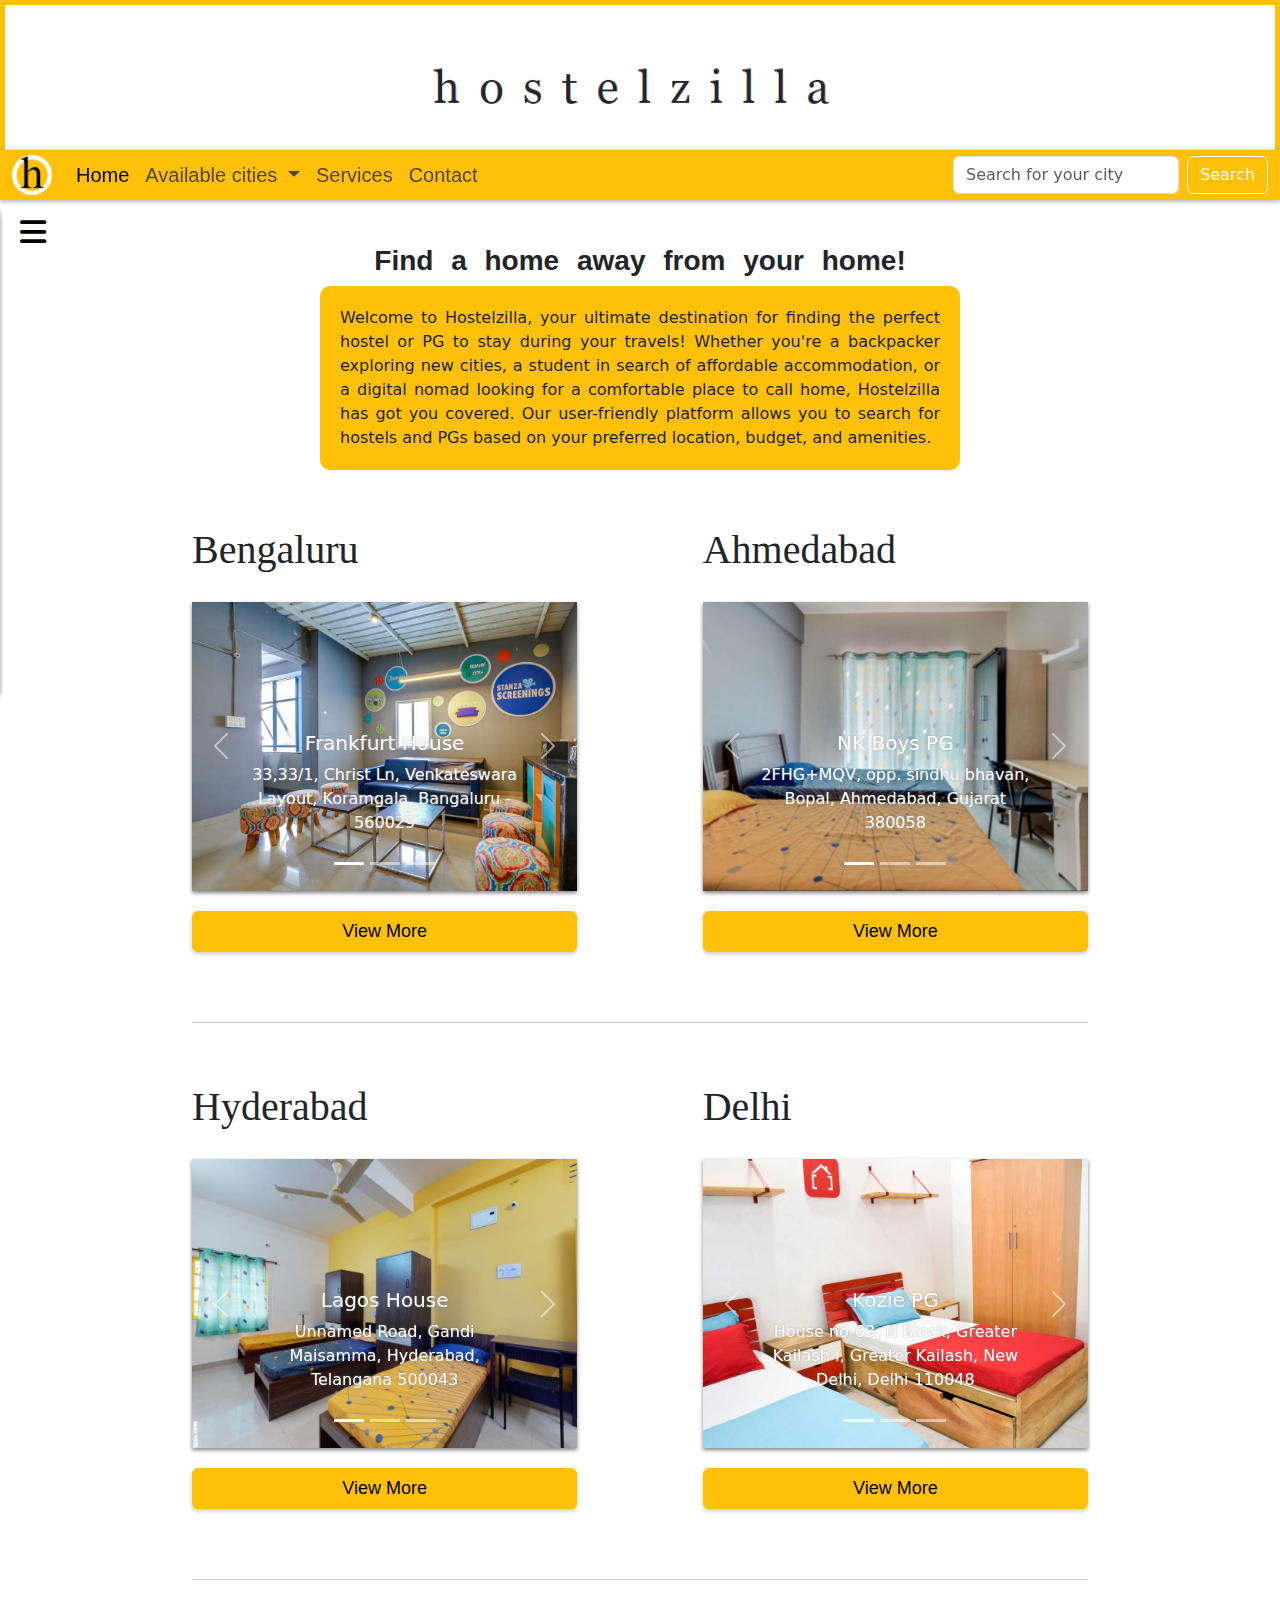
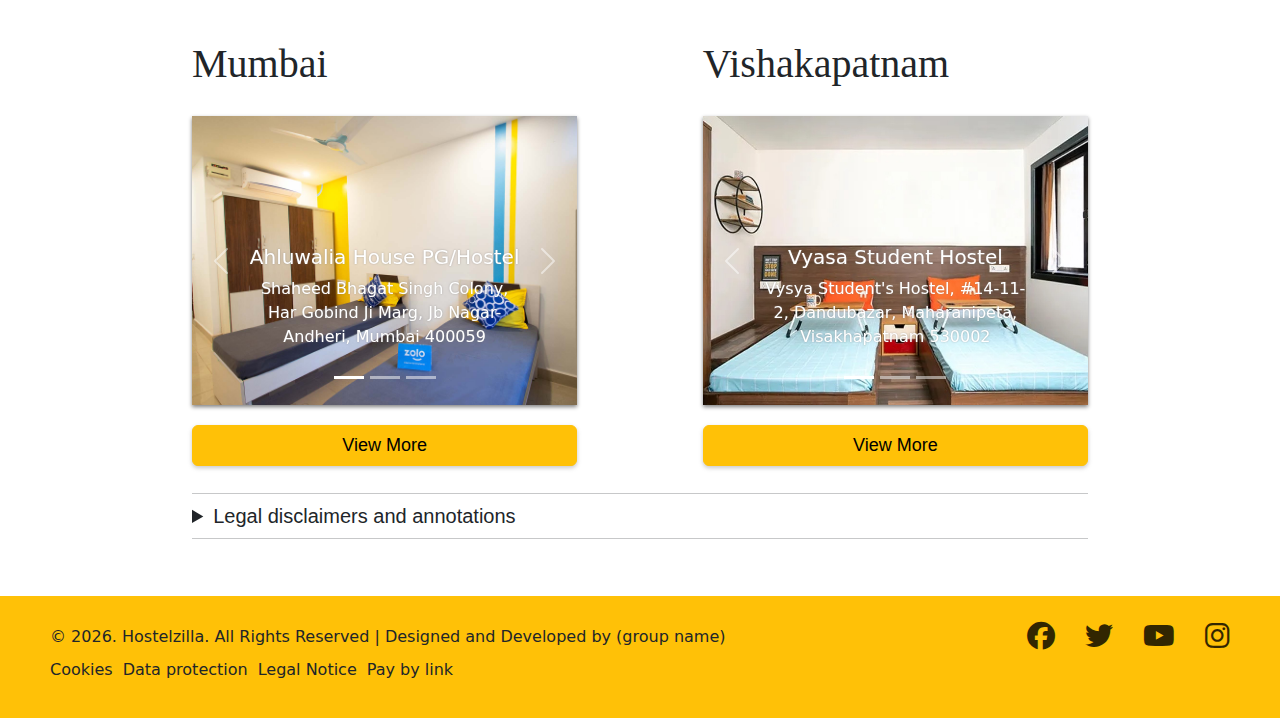
<file: index.html>
<!DOCTYPE html>
<html lang="en">

<head>
  <meta charset="UTF-8">
  <meta http-equiv="X-UA-Compatible" content="IE=edge">
  <meta name="viewport" content="width=device-width, initial-scale=1.0">
  <title>Hostelzilla</title>
  <link rel="stylesheet" href="hostel.css">
  <link rel="icon" href="images/hostelzilla-logo.png">
  <link href="https://cdn.jsdelivr.net/npm/bootstrap@5.3.0/dist/css/bootstrap.min.css" rel="stylesheet">
  <script src="https://cdn.jsdelivr.net/npm/bootstrap@5.3.0/dist/js/bootstrap.bundle.min.js"></script>
  <link rel="stylesheet" href="https://cdnjs.cloudflare.com/ajax/libs/font-awesome/6.4.0/css/all.min.css">
  <script src="https://ajax.googleapis.com/ajax/libs/jquery/3.7.0/jquery.min.js"></script>
</head>

<body>
  <div class="header">
    <!-- <h1>hostelzilla</h1> -->
  </div>
  <!-------------------------------------------- navbar ----------------------------------->
  <nav class="navbar navbar-expand-lg bg-warning" id="navbar">
    <div class="container-fluid">
      <a class="navbar-brand" href="index.html"><img id="hostelzilla-logo" src="images/hostelzilla-logo.png"
          alt="Hostelzilla logo"></a>
      <button class="navbar-toggler" type="button" data-bs-toggle="collapse" data-bs-target="#navbarSupportedContent"
        aria-controls="navbarSupportedContent" aria-expanded="false" aria-label="Toggle navigation">
        <span class="navbar-toggler-icon"></span>
      </button>
      <div class="collapse navbar-collapse" id="navbarSupportedContent">
        <ul class="navbar-nav me-auto mb-2 mb-lg-0">
          <li class="nav-item">
            <a class="nav-link active" style="color: black;" aria-current="page" href="index.html">Home</a>
          </li>
          <li class="nav-item dropdown">
            <a class="nav-link dropdown-toggle" href="" role="button" data-bs-toggle="dropdown" aria-expanded="false">
              Available cities
            </a>
            <ul class="dropdown-menu">
              <li class="dropdown-item"><a href="#bangalore">Bengaluru</a></li>
              <li class="dropdown-item"><a href="#ahmedabad">Ahmedabad</a></li>
              <li class="dropdown-item"><a href="#hyderabad">Hyderabad</a></li>
              <li class="dropdown-item"><a href="#delhi">Delhi</a></li>
              <li class="dropdown-item"><a href="#mumbai">Mumbai</a></li>
              <li class="dropdown-item"><a href="#vizag">Vishakapatnam</a></li>
            </ul>
          </li>
          <li class="nav-item">
            <a class="nav-link" id="addHostels">Services</a>
          </li>
          <li class="nav-item">
            <a class="nav-link" href="contact.html">Contact</a>
          </li>
        </ul>
        <form class="d-flex my-1" role="search">
          <input class="form-control me-2" type="search" placeholder="Search for your city" aria-label="Search">
          <button class="btn btn-outline-light" type="submit">Search</button>
        </form>
      </div>
    </div>
  </nav>
  <!------------------------------------------- checkbox ----------------------------->
  <input id="check" type="checkbox">
  <label for="check">
    <i class="fa-solid fa-bars" id="open"></i>
    <i class="fa-solid fa-xmark" id="close"></i>
  </label>
  <!-------------------------------------------- side bar --------------------------------->
  <div class="menu">
    <ul>
      <div class="head">
        <a id="account" href="myacc.html"><i id="profile" class="fa-solid fa-user"></i>
          <h4 class="acc-name">My Account</h4>
        </a>
      </div>

      <hr style="color: grey; width: 80%;">
      <li><a href="wishlist.html">Wishlist</a></li>
      <li><a href="#">Preferences</a></li>
      <li><a href="#"> your location</a></li>
      <li><a href="#">Deals and offers</a></li>
      <hr style="color: grey; width: 80%;">
      <li><a href="#">About Us</a></li>
      <li><a href="#">Help & Support</a></li>
      <li><a href="#">Send Feedback</a></li>
      <li><a href="#">Settings</a></li>
      <hr style="color: grey; width: 80%;">
      <li class="loginout"></li>
    </ul>
  </div>
  <!--------------------------------------------- slogan ----------------------------->
  <div id="slogan" align="center">
    <h3>Find a home away from your home!</h3>
    <p>Welcome to Hostelzilla, your ultimate destination for finding the perfect hostel or PG to stay during your
      travels! Whether you're a backpacker exploring new cities, a student in search of affordable accommodation, or a
      digital nomad looking for a comfortable place to call home, Hostelzilla has got you covered. Our user-friendly
      platform allows you to search for hostels and PGs based on your preferred location, budget, and amenities.</p>
  </div>
  <!---------------------------------------------- ALL HOSTELS --------------------------->

  <div class="main">

    <div class="block">
      <!---------------------------bengaluru---------------------------->
      <div class="a">
        <h1 id="bangalore"> Bengaluru</h1>
        <div id="carouselExampleCaptions-1" class="carousel slide">
          <div class="carousel-indicators">
            <button type="button" data-bs-target="#carouselExampleCaptions-1" data-bs-slide-to="0" class="active"
              aria-current="true" aria-label="Slide 1"></button>
            <button type="button" data-bs-target="#carouselExampleCaptions-1" data-bs-slide-to="1"
              aria-label="Slide 2"></button>
            <button type="button" data-bs-target="#carouselExampleCaptions-1" data-bs-slide-to="2"
              aria-label="Slide 3"></button>
          </div>
          <div class="carousel-inner">
            <div class="carousel-item active">
              <img src="images/bengaluru/hamburg house.jpg" class="d-block w-100" alt="Frankfurt House">
              <div class="carousel-caption d-none d-md-block">
                <h5>Frankfurt House</h5>
                <p>33,33/1, Christ Ln, Venkateswara Layout, Koramgala, Bangaluru - 560029</p>
              </div>
            </div>
            <div class="carousel-item">
              <img src="images/bengaluru/frankfurt.PNG" class="d-block w-100" alt="Hamburg House">
              <div class="carousel-caption d-none d-md-block">
                <h5>Hamburg House</h5>
                <p>3rd floor #43, Sg Palya Main road, Venkateswara layout, sg Palya, Bengaluru-560029</p>
              </div>
            </div>
            <div class="carousel-item">
              <img src="images/bengaluru/salzburg house.jpg" class="d-block w-100" alt="Salzburg House">
              <div class="carousel-caption d-none d-md-block">
                <h5>Salzburg House</h5>
                <p>Salzburg house, #55, 1st Main Road, venkateshwara alyout, Suddagunte Payal, Bangalore</p>
              </div>
            </div>
          </div>
          <button class="carousel-control-prev" type="button" data-bs-target="#carouselExampleCaptions-1"
            data-bs-slide="prev">
            <span class="carousel-control-prev-icon" aria-hidden="true"></span>
            <span class="visually-hidden">Previous</span>
          </button>
          <button class="carousel-control-next" type="button" data-bs-target="#carouselExampleCaptions-1"
            data-bs-slide="next">
            <span class="carousel-control-next-icon" aria-hidden="true"></span>
            <span class="visually-hidden">Next</span>
          </button>
        </div>
        <a href="beng.html"><button id="view-more" class="btn btn-warning">View More</button></a>
      </div>

      <!-------------------------------------- ahmedabad ------------------------------------->

      <div class="b">
        <h1 id="ahmedabad"> Ahmedabad</h1>
        <div id="carouselExampleCaptions-2" class="carousel slide">
          <div class="carousel-indicators">
            <button type="button" data-bs-target="#carouselExampleCaptions-2" data-bs-slide-to="0" class="active"
              aria-current="true" aria-label="Slide 1"></button>
            <button type="button" data-bs-target="#carouselExampleCaptions-2" data-bs-slide-to="1"
              aria-label="Slide 2"></button>
            <button type="button" data-bs-target="#carouselExampleCaptions-2" data-bs-slide-to="2"
              aria-label="Slide 3"></button>
          </div>
          <div class="carousel-inner">
            <div class="carousel-item active">
              <img src="images/ahmedabad/hstl1.jpg" class="d-block w-100" alt="NK boys PG">
              <div class="carousel-caption d-none d-md-block">
                <h5>NK Boys PG</h5>
                <p>2FHG+MQV, opp. sindhu bhavan, Bopal, Ahmedabad, Gujarat 380058</p>
              </div>
            </div>
            <div class="carousel-item">
              <img src="images/ahmedabad/hstl 2.jpg" class="d-block w-100" alt="Shree Murlindhar Boys PG">
              <div class="carousel-caption d-none d-md-block">
                <h5>Shree Murlindhar Boys PG</h5>
                <p>Some representative placeholder content for the second slide.</p>
              </div>
            </div>
            <div class="carousel-item">
              <img src="images/ahmedabad/hstl3.jpg" class="d-block w-100" alt="VS Boys PG">
              <div class="carousel-caption d-none d-md-block">
                <h5>VS Boys PG</h5>
                <p>E-9, Jayambe nagar society, Near Udagam school, Drive-In-Road, Thaltej, Ahmedabad.</p>
              </div>
            </div>
          </div>
          <button class="carousel-control-prev" type="button" data-bs-target="#carouselExampleCaptions-2"
            data-bs-slide="prev">
            <span class="carousel-control-prev-icon" aria-hidden="true"></span>
            <span class="visually-hidden">Previous</span>
          </button>
          <button class="carousel-control-next" type="button" data-bs-target="#carouselExampleCaptions-2"
            data-bs-slide="next">
            <span class="carousel-control-next-icon" aria-hidden="true"></span>
            <span class="visually-hidden">Next</span>
          </button>
        </div>
        <a href="ahmed.html"><button id="view-more" class="btn btn-warning">View More</button></a>
      </div>
    </div>
    <hr class="line" style="width: 100%; margin: 50px 0px 20px 0px;">

    <!---------------------------------------- hyderabad ---------------------------->

    <div class="block">
      <div class="a">
        <h1 id="hyderabad"> Hyderabad</h1>
        <div id="carouselExampleCaptions-3" class="carousel slide">
          <div class="carousel-indicators">
            <button type="button" data-bs-target="#carouselExampleCaptions-3" data-bs-slide-to="0" class="active"
              aria-current="true" aria-label="Slide 1"></button>
            <button type="button" data-bs-target="#carouselExampleCaptions-3" data-bs-slide-to="1"
              aria-label="Slide 2"></button>
            <button type="button" data-bs-target="#carouselExampleCaptions-3" data-bs-slide-to="2"
              aria-label="Slide 3"></button>
          </div>
          <div class="carousel-inner">
            <div class="carousel-item active">
              <img src="images/hyderabad/lubin.jpg" class="d-block w-100" alt="Lagos House">
              <div class="carousel-caption d-none d-md-block">
                <h5>Lagos House</h5>
                <p>Unnamed Road, Gandi Maisamma, Hyderabad, Telangana 500043</p>
              </div>
            </div>
            <div class="carousel-item">
              <img src="images/hyderabad/syracuse.webp" class="d-block w-100" alt="Syracuse House">
              <div class="carousel-caption d-none d-md-block">
                <h5>Syracuse House</h5>
                <p>Krishna reddy, 143, Gandi Maisamma X road, Bahadurpally, Hyderabad 500055 </p>
              </div>
            </div>
            <div class="carousel-item">
              <img src="images/hyderabad/lagos.jpg" class="d-block w-100" alt="Libin House">
              <div class="carousel-caption d-none d-md-block">
                <h5>Lubin House</h5>
                <p>St Peters College Rd, Maisammaguda, Dulapally, Hyderabad, Telangana 500043</p>
              </div>
            </div>
          </div>
          <button class="carousel-control-prev" type="button" data-bs-target="#carouselExampleCaptions-3"
            data-bs-slide="prev">
            <span class="carousel-control-prev-icon" aria-hidden="true"></span>
            <span class="visually-hidden">Previous</span>
          </button>
          <button class="carousel-control-next" type="button" data-bs-target="#carouselExampleCaptions-3"
            data-bs-slide="next">
            <span class="carousel-control-next-icon" aria-hidden="true"></span>
            <span class="visually-hidden">Next</span>
          </button>
        </div>
        <a href="hyd.html"><button id="view-more" class="btn btn-warning">View More</button></a>
      </div>

      <!------------------------------------------ Delhi ---------------------------->

      <div class="b">
        <h1 id="delhi"> Delhi</h1>
        <div id="carouselExampleCaptions-4" class="carousel slide">
          <div class="carousel-indicators">
            <button type="button" data-bs-target="#carouselExampleCaptions-4" data-bs-slide-to="0" class="active"
              aria-current="true" aria-label="Slide 1"></button>
            <button type="button" data-bs-target="#carouselExampleCaptions-4" data-bs-slide-to="1"
              aria-label="Slide 2"></button>
            <button type="button" data-bs-target="#carouselExampleCaptions-4" data-bs-slide-to="2"
              aria-label="Slide 3"></button>
          </div>
          <div class="carousel-inner">
            <div class="carousel-item active">
              <img src="images/Delhi/3.jpg" class="d-block w-100" alt="Kozie PG">
              <div class="carousel-caption d-none d-md-block">
                <h5>Kozie PG</h5>
                <p>House no-63, N Block, Greater Kailash I, Greater Kailash, New Delhi, Delhi 110048</p>
              </div>
            </div>
            <div class="carousel-item">
              <img src="images/Delhi/1.jpg" class="d-block w-100" alt="Yash PG Hostel">
              <div class="carousel-caption d-none d-md-block">
                <h5>Yash PG Hostel</h5>
                <p>305, Shukla Sadan , Saidulajab Saket, Metro Gate, Gali Number 2, New Delhi, Delhi 110030</p>
              </div>
            </div>
            <div class="carousel-item">
              <img src="images/Delhi/2.jpg" class="d-block w-100" alt="Agarwal PG Hostel">
              <div class="carousel-caption d-none d-md-block">
                <h5>Agarwal PG Hostel </h5>
                <p>G-92, Preet Vihar, Delhi - 110092 (Near Preet Vihar Metro Station Gate Number 4)</p>
              </div>
            </div>
          </div>
          <button class="carousel-control-prev" type="button" data-bs-target="#carouselExampleCaptions-4"
            data-bs-slide="prev">
            <span class="carousel-control-prev-icon" aria-hidden="true"></span>
            <span class="visually-hidden">Previous</span>
          </button>
          <button class="carousel-control-next" type="button" data-bs-target="#carouselExampleCaptions-4"
            data-bs-slide="next">
            <span class="carousel-control-next-icon" aria-hidden="true"></span>
            <span class="visually-hidden">Next</span>
          </button>
        </div>
        <a href="delhi.html"><button id="view-more" class="btn btn-warning">View More</button></a>
      </div>
    </div>
    <hr class="line" style="width: 100%; margin: 50px 0px 20px 0px;">

    <div class="block">
      <!------------------------------------------- Mumbai ------------------------------>

      <div class="a">
        <h1 id="mumbai"> Mumbai</h1>
        <div id="carouselExampleCaptions-5" class="carousel slide">
          <div class="carousel-indicators">
            <button type="button" data-bs-target="#carouselExampleCaptions-5" data-bs-slide-to="0" class="active"
              aria-current="true" aria-label="Slide 1"></button>
            <button type="button" data-bs-target="#carouselExampleCaptions-5" data-bs-slide-to="1"
              aria-label="Slide 2"></button>
            <button type="button" data-bs-target="#carouselExampleCaptions-5" data-bs-slide-to="2"
              aria-label="Slide 3"></button>
          </div>
          <div class="carousel-inner">
            <div class="carousel-item active">
              <img src="images/mumbai/b.jpg" class="d-block w-100" alt="Ahluwalia House PG/Hostel">
              <div class="carousel-caption d-none d-md-block">
                <h5>Ahluwalia House PG/Hostel</h5>
                <p>Shaheed Bhagat Singh Colony, Har Gobind Ji Marg, Jb Nagar-Andheri, Mumbai 400059 </p>
              </div>
            </div>
            <div class="carousel-item">
              <img src="images/mumbai/c.jpg" class="d-block w-100" alt="Dolphin by hive PG/Hostel">
              <div class="carousel-caption d-none d-md-block">
                <h5>Dolphin by hive PG/Hostel</h5>
                <p>Building, Plot No. 22, 101, Victory, N S Rd Number 5, Vile Parle West, Mumbai, Maharashtra 4000562
                </p>
              </div>
            </div>
            <div class="carousel-item">
              <img src="images/mumbai/a.jpg" class="d-block w-100" alt="BB Bhavan PG/Hostel">
              <div class="carousel-caption d-none d-md-block">
                <h5>BB Bhavan PG/Hostel</h5>
                <p>Bungalow no, C4, 3rd Cross Rd, Lokhandwala Complex, Andheri West, Mumbai, Maharashtra 400053</p>
              </div>
            </div>
          </div>
          <button class="carousel-control-prev" type="button" data-bs-target="#carouselExampleCaptions-5"
            data-bs-slide="prev">
            <span class="carousel-control-prev-icon" aria-hidden="true"></span>
            <span class="visually-hidden">Previous</span>
          </button>
          <button class="carousel-control-next" type="button" data-bs-target="#carouselExampleCaptions-5"
            data-bs-slide="next">
            <span class="carousel-control-next-icon" aria-hidden="true"></span>
            <span class="visually-hidden">Next</span>
          </button>
        </div>
        <a href="mumbai.html"><button id="view-more" class="btn btn-warning">View More</button></a>
      </div>
      
      <!--------------------------------------- vizag ------------------------------>

      <div class="b">
        <h1 id="vizag"> Vishakapatnam</h1>
        <div id="carouselExampleCaptions-6" class="carousel slide">
          <div class="carousel-indicators">
            <button type="button" data-bs-target="#carouselExampleCaptions-6" data-bs-slide-to="0" class="active"
              aria-current="true" aria-label="Slide 1"></button>
            <button type="button" data-bs-target="#carouselExampleCaptions-6" data-bs-slide-to="1"
              aria-label="Slide 2"></button>
            <button type="button" data-bs-target="#carouselExampleCaptions-6" data-bs-slide-to="2"
              aria-label="Slide 3"></button>
          </div>
          <div class="carousel-inner">
            <div class="carousel-item active">
              <img src="images/vizag/1.jpg" class="d-block w-100" alt="Vyasa Student Hostel">
              <div class="carousel-caption d-none d-md-block">
                <h5>Vyasa Student Hostel</h5>
                <p>Vysya Student's Hostel, #14-11-2, Dandubazar, Maharanipeta, Visakhapatnam 530002</p>
              </div>
            </div>
            <div class="carousel-item">
              <img src="images/vizag/2.jpg" class="d-block w-100" alt="Sivaram Boys Hostel">
              <div class="carousel-caption d-none d-md-block">
                <h5>Sivaram Boys Hostel</h5>
                <p>Door No 48-8-22, Srinagar, Visakhapatnam - 530016 (Near Raithu Bazar, Mla Complex)</p>
              </div>
            </div>
            <div class="carousel-item">
              <img src="images/vizag/3.jpg" class="d-block w-100" alt="Hostel 99Third slide label">
              <div class="carousel-caption d-none d-md-block">
                <h5>Hostel 99</h5>
                <p>D:no 1-113-3 Plot No:LIG 59/8,Near Ushodaya Junction,MVP Colony-530017</p>
              </div>
            </div>
          </div>
          <button class="carousel-control-prev" type="button" data-bs-target="#carouselExampleCaptions-6"
            data-bs-slide="prev">
            <span class="carousel-control-prev-icon" aria-hidden="true"></span>
            <span class="visually-hidden">Previous</span>
          </button>
          <button class="carousel-control-next" type="button" data-bs-target="#carouselExampleCaptions-6"
            data-bs-slide="next">
            <span class="carousel-control-next-icon" aria-hidden="true"></span>
            <span class="visually-hidden">Next</span>
          </button>
        </div>
        <a href="vizag.html"><button id="view-more" class="btn btn-warning">View More</button></a>
      </div>
    </div>
    <!-----------------------------------------disclaimer ------------------------------->
    <div class="disclaimer">
      <hr>
      <details>
        <summary>Legal disclaimers and annotations</summary>
        <p>The prices specified herein are indicative and may not be final. The indicated price may differ.Hostelzilla
          shall not be responsible or liable to compensate for the difference in the prices due to aforesaid. Actual
          look and infrastructure of the hostels and rooms may differ from those shown in pictures.</p>
      </details>
      <hr>
    </div>
  </div>
  <!--------------------------------------------- footer ----------------------------->
  <div class="footer">
    <div class="abc">
      <a id="copy-right">&copy <span class="year"></span>. Hostelzilla. All Rights Reserved | Designed and Developed by (group
        name)</a>
      <div class="social">
        <a target="_blank" href="#"><i class="fa-brands fa-facebook" style="color: black;"></i></a>
        <a target="_blank" href="#"><i class="fa-brands fa-twitter" style="color: black;"></i></a>
        <a target="_blank" href="#"><i class="fa-brands fa-youtube" style="color: black;"></i></a>
        <a target="_blank" href="#"><i class="fa-brands fa-instagram" style="color: black;"></i></a>
      </div>
    </div>

    <div id="foot-links">
      <p class="abc">Cookies</p>
      <p class="abc">Data protection</p>
      <p class="abc">Legal Notice</p>
      <p class="abc">Pay by link</p>
    </div>
  </div>
</body>
<script src="hostel.js"></script>

</html>
</file>
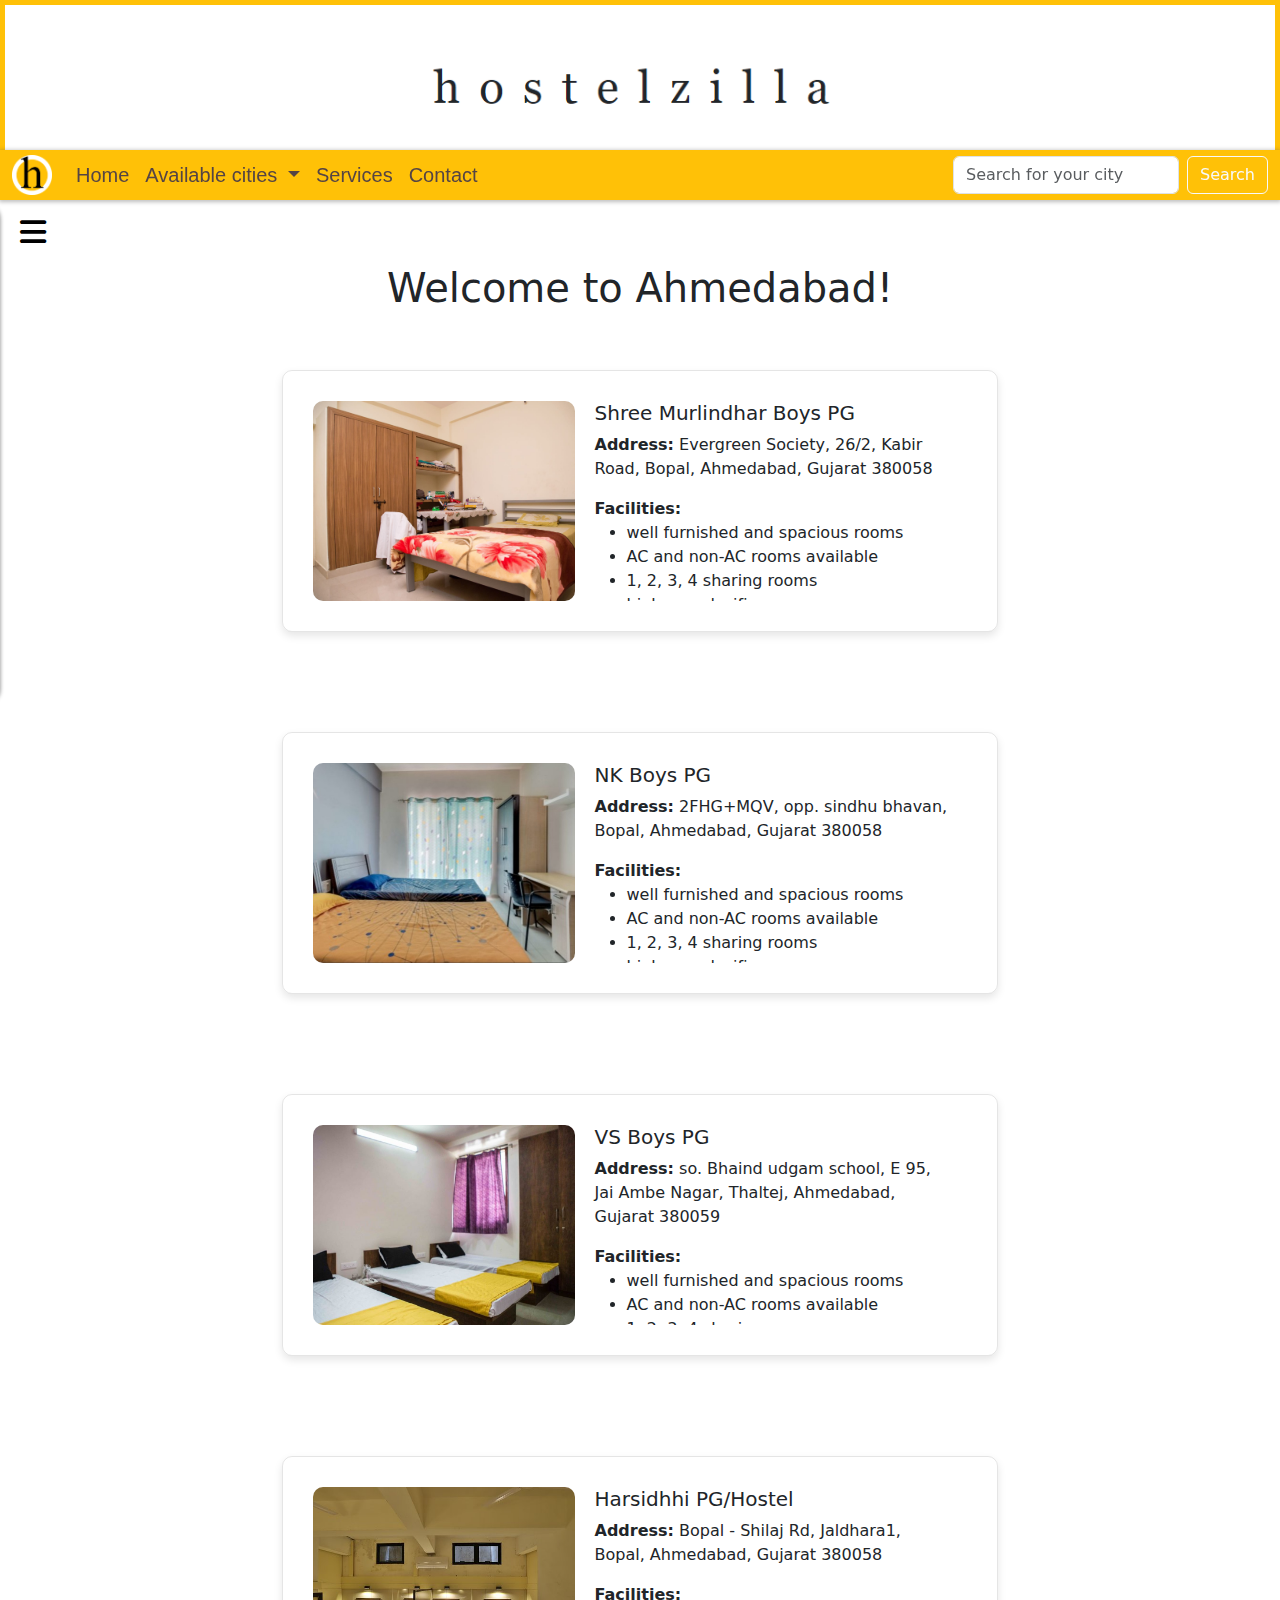
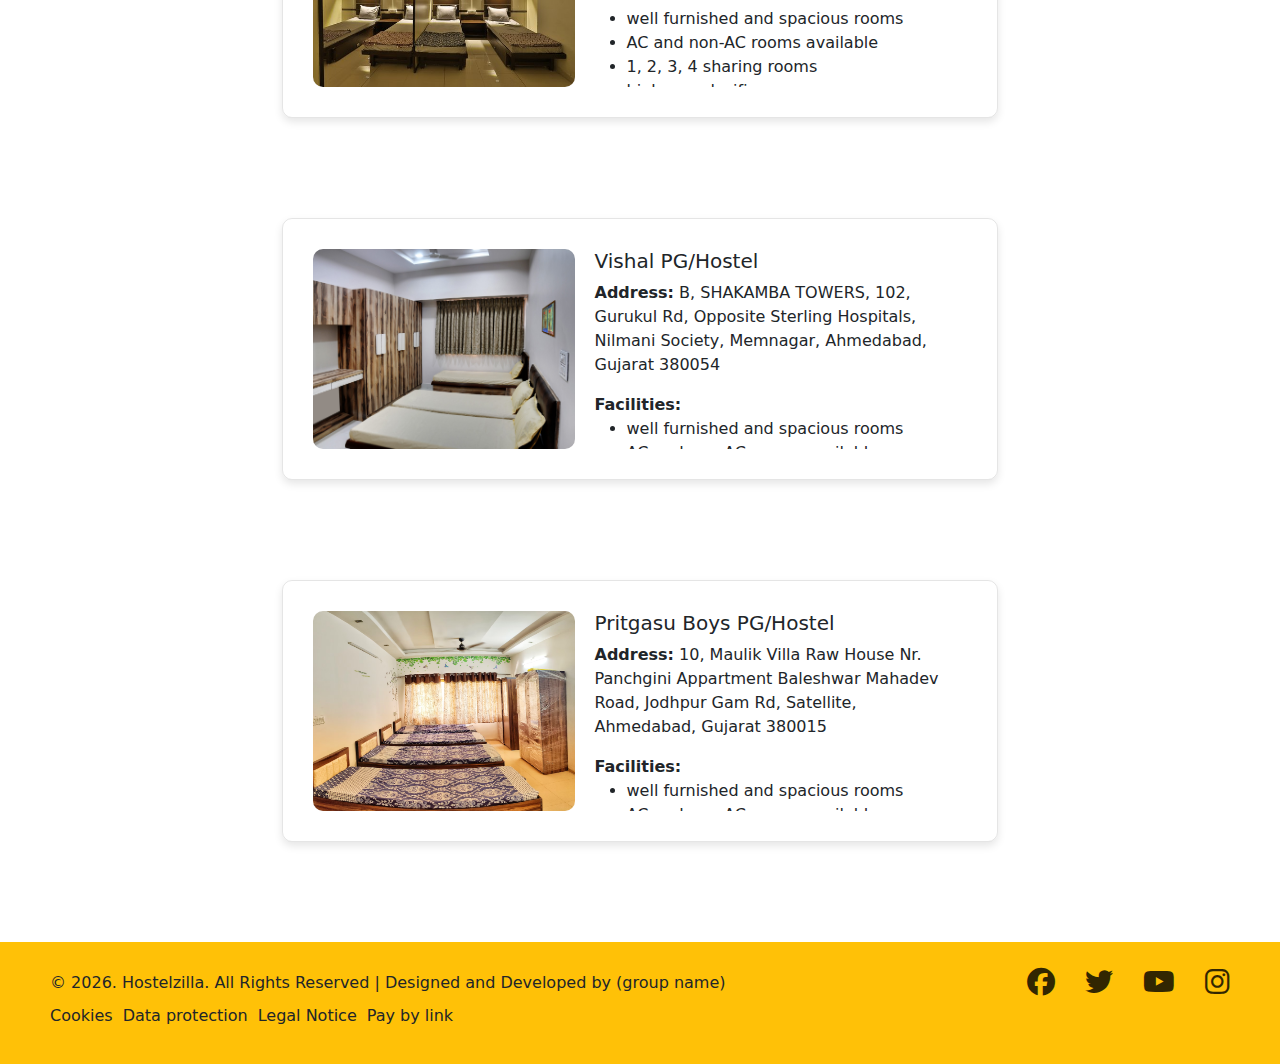
<file: ahmed.html>
<!DOCTYPE html>
<html lang="en">

<head>
  <meta charset="UTF-8">
  <meta http-equiv="X-UA-Compatible" content="IE=edge">
  <meta name="viewport" content="width=device-width, initial-scale=1.0">
  <title>Ahmedabad</title>
  <link rel="icon" href="images/hostelzilla-logo.png">
  <link rel="stylesheet" href="hostel.css">
  <link href="https://cdn.jsdelivr.net/npm/bootstrap@5.3.0/dist/css/bootstrap.min.css" rel="stylesheet">
  <script src="https://cdn.jsdelivr.net/npm/bootstrap@5.3.0/dist/js/bootstrap.bundle.min.js"></script>
  <link rel="stylesheet" href="https://cdnjs.cloudflare.com/ajax/libs/font-awesome/6.4.0/css/all.min.css">
  <script src="https://ajax.googleapis.com/ajax/libs/jquery/3.7.0/jquery.min.js"></script>
</head>

<body>

  <div class="header">
    <!-- <h1>hostelzilla</h1> -->
  </div>
  <!-------------------------------------------- navbar ----------------------------------->
  <nav class="navbar navbar-expand-lg bg-warning" id="navbar">
    <div class="container-fluid">
      <a class="navbar-brand" href="/index.html"><img id="hostelzilla-logo" src="images/hostelzilla-logo.png"
          alt="Hostelzilla logo"></a>
      <button class="navbar-toggler" type="button" data-bs-toggle="collapse" data-bs-target="#navbarSupportedContent"
        aria-controls="navbarSupportedContent" aria-expanded="false" aria-label="Toggle navigation">
        <span class="navbar-toggler-icon"></span>
      </button>
      <div class="collapse navbar-collapse" id="navbarSupportedContent">
        <ul class="navbar-nav me-auto mb-2 mb-lg-0">
          <li class="nav-item">
            <a class="nav-link" aria-current="page" href="index.html">Home</a>
          </li>
          <li class="nav-item dropdown">
            <a class="nav-link dropdown-toggle" href="#" role="button" data-bs-toggle="dropdown" aria-expanded="false">
              Available cities
            </a>
            <ul class="dropdown-menu">
              <li><a class="dropdown-item">Bengaluru</a></li>
              <li><a class="dropdown-item">Ahmedabad</a></li>
              <li><a class="dropdown-item">Hyderabad</a></li>
              <li><a class="dropdown-item">Delhi</a></li>
              <li><a class="dropdown-item">Vishakapatnam</a></li>
              <li><a class="dropdown-item">Mumbai</a></li>
            </ul>
          </li>
          <li class="nav-item">
            <a class="nav-link" id="addHostels">Services</a>
          </li>
          <li class="nav-item">
            <a class="nav-link" href="contact.html">Contact</a>
          </li>
        </ul>
        <form class="d-flex my-1" role="search">
          <input class="form-control me-2" type="search" placeholder="Search for your city" aria-label="Search">
          <button class="btn btn-outline-light" type="submit">Search</button>
        </form>
      </div>
    </div>
  </nav>
  <!------------------------------------------- checkbox ----------------------------->
  <input id="check" type="checkbox">
  <label for="check">
    <i class="fa-solid fa-bars" id="open"></i>
    <i class="fa-solid fa-xmark" id="close"></i>
  </label>
  <!-------------------------------------------- side bar --------------------------------->
  <div class="menu">
    <ul>
      <div class="head">
        <div class="head">
          <a id="account" href="myacc.html"><i id="profile" class="fa-solid fa-user"></i>
            <h4 class="acc-name">My Account</h4>
          </a>
        </div>
      </div>
      <hr style="color: grey; width: 80%;">
      <li><a href="wishlist.html">Wishlist</a></li>
      <li><a href="#">Preferences</a></li>
      <li><a href="#">Hostels in your location</a></li>
      <li><a href="#">Deals and offers</a></li>
      <hr style="color: grey; width: 80%;">
      <li><a href="#">About Us</a></li>
      <li><a href="#">Help & Support</a></li>
      <li><a href="#">Send Feedback</a></li>
      <li><a href="#">Settings</a></li>
      <hr style="color: grey; width: 80%;">
      <li class="loginout"></li>
    </ul>
  </div>
  <!--------------------------------- hostels ---------------------------->

  <h1 align="center" style="padding: 40px 0px 0px 0px;">Welcome to Ahmedabad!</h1>

  <div class="main">

    <div data-id="ahmedabad1" class="hstl"> <!----- first hstl ----->
      <img class="img" src="images/ahmedabad/hstl 2.jpg" width="350px" height="200px" alt="hostel-1">
      <div class="info">

        <h5>Shree Murlindhar Boys PG</h5>
        <p><b>Address:</b> Evergreen Society, 26/2, Kabir Road, Bopal, Ahmedabad, Gujarat 380058</p>
        <b>Facilities:</b>
        <ul>
          <li>well furnished and spacious rooms</li>
          <li>AC and non-AC rooms available</li>
          <li>1, 2, 3, 4 sharing rooms</li>
          <li>high speed wifi</li>
          <li>hygenic food (veg and non-veg)</li>
          <li>Parking available</li>
          <li>well maintained washrooms</li>
          <li>24/7 water and electricity supply</li>
        </ul>

        <p>Super market, bus stand and medical facilities within walkable distance. </p>
        <p style="word-spacing: 10px;"><b>Fee: 15,000/-</b> <span
            style="text-decoration: line-through; font-weight: normal;">17,000</span></p>
        <p><i class="fa-solid fa-phone"></i> Ph no. : 1234567890</p>

        <a target="_blank"
          href="https://www.google.com/maps/place/Murlidhar+PG/@23.0340938,72.4566217,15z/data=!4m6!3m5!1s0x395e9b917a98aa0d:0xe835061c7513403!8m2!3d23.0340938!4d72.4566217!16s%2Fg%2F11q5831b_k?entry=ttu"><button
            id="location" class="btn btn-warning my-1">View location</button></a>
        <button class="btn btn-warning mark">Wishlist</button>

      </div>
    </div>

    <div data-id="ahmedabad2" class="hstl"> <!----- second hstl ----->
      <img class="img" src="images/ahmedabad/hstl1.jpg" width="350px" height="200px" alt="hostel-1">
      <div class="info">

        <h5>NK Boys PG</h5>
        <p><b>Address:</b> 2FHG+MQV, opp. sindhu bhavan, Bopal, Ahmedabad, Gujarat 380058</p>
        <b>Facilities:</b>
        <ul>
          <li>well furnished and spacious rooms</li>
          <li>AC and non-AC rooms available</li>
          <li>1, 2, 3, 4 sharing rooms</li>
          <li>high speed wifi</li>
          <li>hygenic food (veg and non-veg)</li>
          <li>Parking available</li>
          <li>well maintained washrooms</li>
          <li>24/7 water and electricity supply</li>
        </ul>

        <p>Super market, bus stand and medical facilities within walkable distance. </p>
        <p style="word-spacing: 10px;"><b>Fee: 12,000/-</b> <span
            style="text-decoration: line-through; font-weight: normal;">15,000</span></p>
        <p><i class="fa-solid fa-phone"></i> Ph no. : 1234567890</p>

        <a target="_blank"
          href="https://www.google.com/maps/place/N+K+Pg+for+Boys/@23.029246,72.476935,15z/data=!4m6!3m5!1s0x395e9bde9968dbe9:0xedbbfd66a8fffd3f!8m2!3d23.029246!4d72.476935!16s%2Fg%2F11rd4lz2f3?entry=ttu"><button
            id="location" class="btn btn-warning my-1">View location</button></a>
        <button class="btn btn-warning mark">Wishlist</button>
      </div>
    </div>

    <div data-id="ahmedabad3" class="hstl"> <!----- third hstl ------->
      <img class="img" src="images/ahmedabad/hstl3.jpg" width="350px" height="200px" alt="hostel-1">
      <div class="info">

        <h5>VS Boys PG</h5>
        <p><b>Address:</b> so. Bhaind udgam school, E 95, Jai Ambe Nagar, Thaltej, Ahmedabad, Gujarat 380059</p>
        <b>Facilities:</b>
        <ul>
          <li>well furnished and spacious rooms</li>
          <li>AC and non-AC rooms available</li>
          <li>1, 2, 3, 4 sharing rooms</li>
          <li>high speed wifi</li>
          <li>hygenic food (veg and non-veg)</li>
          <li>Parking available</li>
          <li>well maintained washrooms</li>
          <li>24/7 water and electricity supply</li>
        </ul>

        <p>Super market, bus stand and medical facilities within walkable distance. </p>
        <p style="word-spacing: 10px;"><b>Fee: 17,000/-</b> <span
            style="text-decoration: line-through; font-weight: normal;">20,000</span></p>
        <p><i class="fa-solid fa-phone"></i> Ph no. : 1234567890</p>

        <a target="_blank"
          href="https://www.google.com/maps/place/V+S+pg/@23.0503058,72.4479675,13z/data=!4m10!1m2!2m1!1sVS+Boys+PG+ahmedabad!3m6!1s0x395e85f2461fab91:0xfa88869f7259dbf4!8m2!3d23.0503077!4d72.5200604!15sChRWUyBCb3lzIFBHIGFobWVkYWJhZJIBFnN0dWRlbnRfaG91c2luZ19jZW50ZXLgAQA!16s%2Fg%2F11f766p6ln?entry=ttu"><button
            id="location" class="btn btn-warning my-1">View location</button></a>
        <button class="btn btn-warning mark">Wishlist</button>
      </div>
    </div>

    <div data-id="ahmedabad4" class="hstl"> <!---- fourth hstl ----->
      <img class="img" src="images/ahmedabad/4.jpg" width="350px" height="200px" alt="hostel-1">
      <div class="info">

        <h5>Harsidhhi PG/Hostel</h5>
        <p><b>Address:</b> Bopal - Shilaj Rd, Jaldhara1, Bopal, Ahmedabad, Gujarat 380058</p>
        <b>Facilities:</b>
        <ul>
          <li>well furnished and spacious rooms</li>
          <li>AC and non-AC rooms available</li>
          <li>1, 2, 3, 4 sharing rooms</li>
          <li>high speed wifi</li>
          <li>hygenic food (veg and non-veg)</li>
          <li>Parking available</li>
          <li>well maintained washrooms</li>
          <li>24/7 water and electricity supply</li>
        </ul>

        <p>Super market, bus stand and medical facilities within walkable distance. </p>
        <p style="word-spacing: 10px;"><b>Fee: 12,000/-</b> <span
            style="text-decoration: line-through; font-weight: normal;">15,000</span></p>
        <p><i class="fa-solid fa-phone"></i> Ph no. : 1234567890</p>

        <a target="_blank"
          href="https://www.google.com/maps/place/Harsiddhi+PG/@23.0358276,72.4619284,15z/data=!4m6!3m5!1s0x395e9b8c882a3f51:0x73d96d8aca4667a3!8m2!3d23.0358276!4d72.4619284!16s%2Fg%2F11g_x6gd5c?entry=ttu"><button
            id="location" class="btn btn-warning my-1">View location</button></a>
        <button class="btn btn-warning mark">Wishlist</button>
      </div>
    </div>

    <div data-id="ahmedabad5" class="hstl"> <!------- fifth hstl ------->
      <img class="img" src="images/ahmedabad/5.jpg" width="350px" height="200px" alt="hostel-1">
      <div class="info">

        <h5>Vishal PG/Hostel</h5>
        <p><b>Address:</b> B, SHAKAMBA TOWERS, 102, Gurukul Rd, Opposite Sterling Hospitals, Nilmani Society,
          Memnagar, Ahmedabad, Gujarat 380054</p>
        <b>Facilities:</b>
        <ul>
          <li>well furnished and spacious rooms</li>
          <li>AC and non-AC rooms available</li>
          <li>1, 2, 3, 4 sharing rooms</li>
          <li>high speed wifi</li>
          <li>hygenic food (veg and non-veg)</li>
          <li>Parking available</li>
          <li>well maintained washrooms</li>
          <li>24/7 water and electricity supply</li>
        </ul>

        <p>Super market, bus stand and medical facilities within walkable distance. </p>
        <p style="word-spacing: 10px;"><b>Fee: 16,000/-</b> <span
            style="text-decoration: line-through; font-weight: normal;">18,000</span></p>
        <p><i class="fa-solid fa-phone"></i> Ph no. : 1234567890</p>

        <a target="_blank"
          href="https://www.google.com/maps/place/Vishal+pg+%7C+Boys+PG+in+Ahmedabad/@23.0492635,72.5322951,15z/data=!4m6!3m5!1s0x395e84af806d7215:0x74aa82eb4826aa03!8m2!3d23.0492635!4d72.5322951!16s%2Fg%2F11cfblgrq?entry=ttu"><button
            id="location" class="btn btn-warning  my-1">View location</button></a>
        <button class="btn btn-warning mark">Wishlist</button>
      </div>
    </div>

    <div data-id="ahmedabad6" class="hstl"> <!------ sixth hstl ------->
      <img class="img" src="images/ahmedabad/6.avif" width="350px" height="200px" alt="hostel-1">
      <div class="info">

        <h5>Pritgasu Boys PG/Hostel</h5>
        <p><b>Address:</b> 10, Maulik Villa Raw House Nr. Panchgini Appartment Baleshwar Mahadev Road, Jodhpur Gam Rd,
          Satellite, Ahmedabad, Gujarat 380015</p>
        <b>Facilities:</b>
        <ul>
          <li>well furnished and spacious rooms</li>
          <li>AC and non-AC rooms available</li>
          <li>1, 2, 3, 4 sharing rooms</li>
          <li>high speed wifi</li>
          <li>hygenic food (veg and non-veg)</li>
          <li>Parking available</li>
          <li>well maintained washrooms</li>
          <li>24/7 water and electricity supply</li>
        </ul>

        <p>Super market, bus stand and medical facilities within walkable distance. </p>
        <p style="word-spacing: 10px;"><b>Fee: 18,000/-</b> <span
            style="text-decoration: line-through; font-weight: normal;">20,000</span></p>
        <p><i class="fa-solid fa-phone"></i> Ph no. : 1234567890</p>

        <a target="_blank"
          href="https://www.google.com/search?sa=X&rlz=1C1CHBD_enIN919IN919&biw=1366&bih=657&tbs=lf:1,lf_ui:2&tbm=lcl&q=Pritgasu+Boys+PG/Hostel+Ahmedabad&rflfq=1&num=10&rldimm=10948895018511969481&ved=2ahUKEwiRotHL3LGAAxWx1zgGHYIKDNAQu9QIegQIHBAM#rlfi=hd:;si:10948895018511969481;mv:[[23.045464,72.5630917],[23.014512399999997,72.5082378]];tbs:lrf:!1m4!1u2!2m2!2m1!1e1!2m1!1e2!3sIAE,lf:1,lf_ui:2"><button
            id="location" class="btn btn-warning my-1">View location</button></a>
        <button class="btn btn-warning mark">Wishlist</button>
      </div>
    </div>
  </div>

  <!--------------------------------------------- footer ----------------------------->
  <div class="footer">
    <div class="abc">
      <a id="copy-right">&copy <span class="year"></span>. Hostelzilla. All Rights Reserved | Designed and Developed by (group
        name)</a>
      <div class="social">
        <a target="_blank" href="#"><i class="fa-brands fa-facebook" style="color: black;"></i></a>
        <a target="_blank" href="#"><i class="fa-brands fa-twitter" style="color: black;"></i></a>
        <a target="_blank" href="#"><i class="fa-brands fa-youtube" style="color: black;"></i></a>
        <a target="_blank" href="#"><i class="fa-brands fa-instagram" style="color: black;"></i></a>
      </div>
    </div>

    <div id="foot-links">
      <p class="abc">Cookies</p>
      <p class="abc">Data protection</p>
      <p class="abc">Legal Notice</p>
      <p class="abc">Pay by link</p>
    </div>
  </div>
</body>
<script src="hostel.js"></script>

</html>
</file>
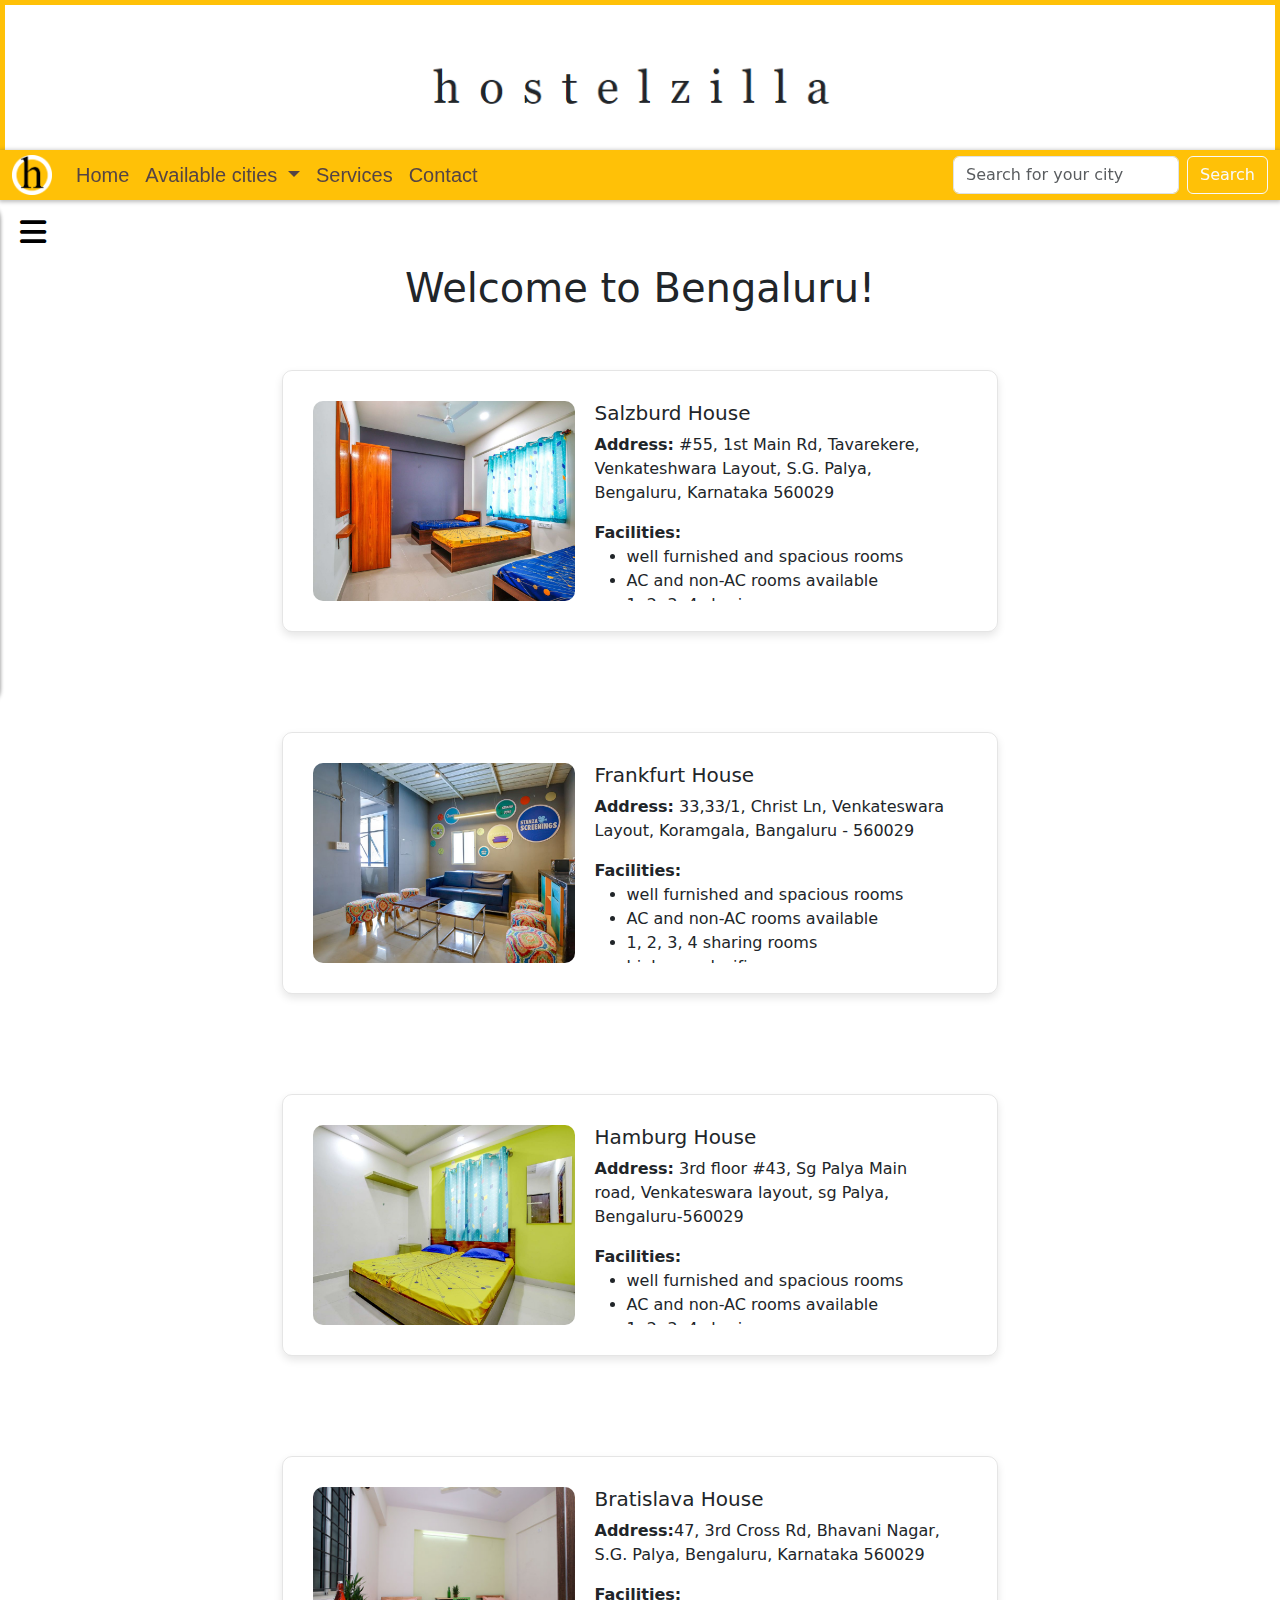
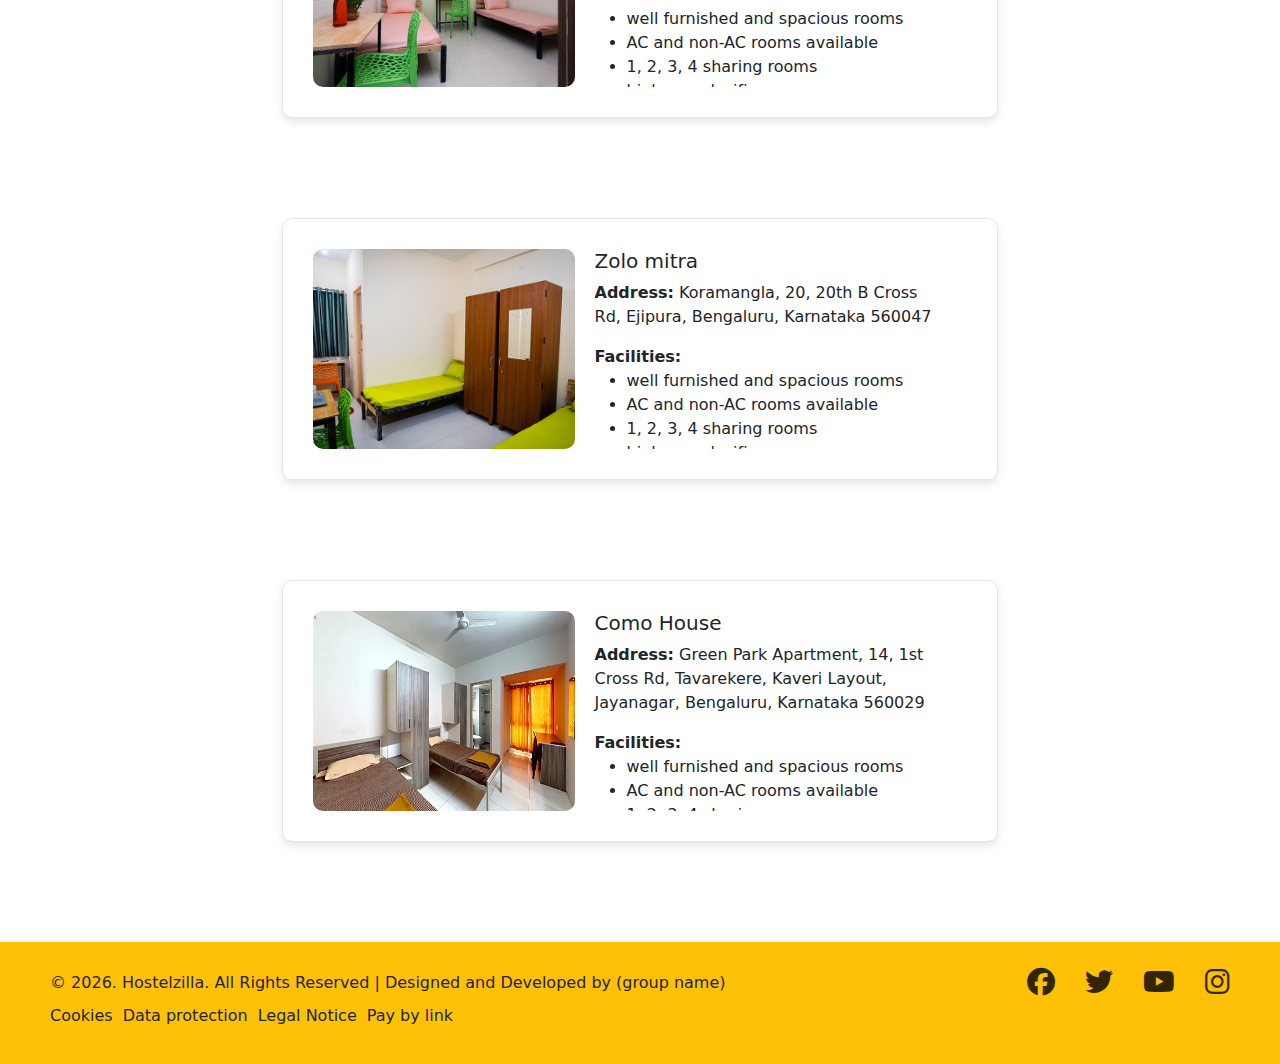
<file: beng.html>
<!DOCTYPE html>
<html lang="en">

<head>
  <meta charset="UTF-8">
  <meta http-equiv="X-UA-Compatible" content="IE=edge">
  <meta name="viewport" content="width=device-width, initial-scale=1.0">
  <title>Bengaluru</title>
  <link rel="stylesheet" href="hostel.css">
  <link rel="icon" href="images/hostelzilla-logo.png">
  <link href="https://cdn.jsdelivr.net/npm/bootstrap@5.3.0/dist/css/bootstrap.min.css" rel="stylesheet">
  <script src="https://cdn.jsdelivr.net/npm/bootstrap@5.3.0/dist/js/bootstrap.bundle.min.js"></script>
  <link rel="stylesheet" href="https://cdnjs.cloudflare.com/ajax/libs/font-awesome/6.4.0/css/all.min.css">
  <script src="https://ajax.googleapis.com/ajax/libs/jquery/3.7.0/jquery.min.js"></script>
</head>

<body>
  <div class="main-contain">
    <div class="header">
      <!-- <h1>hostelzilla</h1> -->
    </div>
    <!-------------------------------------------- navbar ----------------------------------->
    <nav class="navbar navbar-expand-lg bg-warning" id="navbar">
      <div class="container-fluid">
        <a class="navbar-brand" href="/index.html"><img id="hostelzilla-logo" src="images/hostelzilla-logo.png"
            alt="Hostelzilla logo"></a>
        <button class="navbar-toggler" type="button" data-bs-toggle="collapse" data-bs-target="#navbarSupportedContent"
          aria-controls="navbarSupportedContent" aria-expanded="false" aria-label="Toggle navigation">
          <span class="navbar-toggler-icon"></span>
        </button>
        <div class="collapse navbar-collapse" id="navbarSupportedContent">
          <ul class="navbar-nav me-auto mb-2 mb-lg-0">
            <li class="nav-item">
              <a class="nav-link" aria-current="page" href="index.html">Home</a>
            </li>
            <li class="nav-item dropdown">
              <a class="nav-link dropdown-toggle" href="#" role="button" data-bs-toggle="dropdown"
                aria-expanded="false">
                Available cities
              </a>
              <ul class="dropdown-menu">
                <li><a class="dropdown-item">Bengaluru</a></li>
                <li><a class="dropdown-item">Ahmedabad</a></li>
                <li><a class="dropdown-item">Hyderabad</a></li>
                <li><a class="dropdown-item">Delhi</a></li>
                <li><a class="dropdown-item">Vishakapatnam</a></li>
                <li><a class="dropdown-item">Mumbai</a></li>
              </ul>
            </li>
            <li class="nav-item">
              <a class="nav-link" id="addHostels">Services</a>
            </li>
            <li class="nav-item">
              <a class="nav-link" href="contact.html">Contact</a>
            </li>
          </ul>
          <form class="d-flex my-1" role="search">
            <input class="form-control me-2" type="search" placeholder="Search for your city" aria-label="Search">
            <button class="btn btn-outline-light" type="submit">Search</button>
          </form>
        </div>
      </div>
    </nav>
    <!------------------------------------------- checkbox ----------------------------->
    <input id="check" type="checkbox">
    <label for="check">
      <i class="fa-solid fa-bars" id="open"></i>
      <i class="fa-solid fa-xmark" id="close"></i>
    </label>
    <!-------------------------------------------- side bar --------------------------------->
    <div class="menu">
      <ul>
        <div class="head">
          <div class="head">
            <a id="account" href="myacc.html"><i id="profile" class="fa-solid fa-user"></i>
              <h4 class="acc-name">My Account</h4>
            </a>
          </div>
        </div>
        <hr style="color: grey; width: 80%;">
        <li><a href="wishlist.html">Wishlist</a></li>
        <li><a href="#">Preferences</a></li>
        <li><a href="#">Hostels in your location</a></li>
        <li><a href="#">Deals and offers</a></li>
        <hr style="color: grey; width: 80%;">
        <li><a href="#">About Us</a></li>
        <li><a href="#">Help & Support</a></li>
        <li><a href="#">Send Feedback</a></li>
        <li><a href="#">Settings</a></li>
        <hr style="color: grey; width: 80%;">
        <li class="loginout"></li>
      </ul>
    </div>
    <!--------------------------------- hostels ---------------------------->

    <h1 align="center" style="padding: 40px 0px 0px 0px;">Welcome to Bengaluru!</h1>

    <div class="main">

      <div data-id="bengaluru1" class="hstl"> <!----- first hstl ----->
        <img class="img" src="images/bengaluru/salzburg house.jpg" width="350px" height="200px" alt="hostel-1">
        <div class="info">

          <h5>Salzburd House</h5>
          <p><b>Address:</b> #55, 1st Main Rd, Tavarekere, Venkateshwara Layout, S.G. Palya, Bengaluru, Karnataka 560029
          </p>
          <b>Facilities:</b>
          <ul>
            <li>well furnished and spacious rooms</li>
            <li>AC and non-AC rooms available</li>
            <li>1, 2, 3, 4 sharing rooms</li>
            <li>high speed wifi</li>
            <li>hygenic food (veg and non-veg)</li>
            <li>Parking available</li>
            <li>well maintained washrooms</li>
            <li>24/7 water and electricity supply</li>
          </ul>

          <p>Super market, bus stand and medical facilities within walkable distance. </p>
          <p style="word-spacing: 10px;"><b>Fee: 15,000/-</b> <span
              style="text-decoration: line-through; font-weight: normal;">18,000</span></p>
          <p><i class="fa-solid fa-phone"></i> Ph no. : 1234567890</p>

          <a target="_blank"
            href="https://www.google.com/maps/place/Stanza+Living+Salzburg+House/@12.9310848,77.6087012,15z/data=!4m6!3m5!1s0x3bae15c48c516fbb:0xa1c40892efb5fca8!8m2!3d12.9310848!4d77.6087012!16s%2Fg%2F11jnxylvrn?entry=ttu"><button
               id="location" class="btn btn-warning my-1">View location</button></a>
          <button class="btn btn-warning mark">Wishlist</button>

        </div>
      </div>

      <div data-id="bengaluru2" class="hstl"> <!----- second hstl ----->
        <img class="img" src="images/bengaluru/hamburg house.jpg" width="350px" height="200px" alt="hostel-1">
        <div class="info">

          <h5>Frankfurt House</h5>
          <p><b>Address:</b> 33,33/1, Christ Ln, Venkateswara Layout, Koramgala, Bangaluru - 560029</p>
          <b>Facilities:</b>
          <ul>
            <li>well furnished and spacious rooms</li>
            <li>AC and non-AC rooms available</li>
            <li>1, 2, 3, 4 sharing rooms</li>
            <li>high speed wifi</li>
            <li>hygenic food (veg and non-veg)</li>
            <li>Parking available</li>
            <li>well maintained washrooms</li>
            <li>24/7 water and electricity supply</li>
          </ul>

          <p>Super market, bus stand and medical facilities within walkable distance. </p>
          <p style="word-spacing: 10px;"><b>Fee: 14,000/-</b> <span
              style="text-decoration: line-through; font-weight: normal;">15,000</span></p>
          <p><i class="fa-solid fa-phone"></i> Ph no. : 1234567890</p>

          <a target="_blank"
            href="https://www.google.com/maps/place/Stanza+Living+Frankfurt+House/@12.9345097,77.6089814,15z/data=!4m6!3m5!1s0x3bae15d0ff470919:0x3d67029be020c670!8m2!3d12.9345097!4d77.6089814!16s%2Fg%2F11h195bvvj?entry=ttu"><button
               id="location" class="btn btn-warning my-1">View location</button></a>
          <button class="btn btn-warning mark">Wishlist</button>

        </div>
      </div>

      <div data-id="bengaluru3" class="hstl"> <!----- third hstl ------->
        <img class="img" src="images/bengaluru/frankfurt.PNG" width="350px" height="200px" alt="hostel-1">
        <div class="info">

          <h5>Hamburg House</h5>
          <p><b>Address:</b> 3rd floor #43, Sg Palya Main road, Venkateswara layout, sg Palya, Bengaluru-560029</p>
          <b>Facilities:</b>
          <ul>
            <li>well furnished and spacious rooms</li>
            <li>AC and non-AC rooms available</li>
            <li>1, 2, 3, 4 sharing rooms</li>
            <li>high speed wifi</li>
            <li>hygenic food (veg and non-veg)</li>
            <li>Parking available</li>
            <li>well maintained washrooms</li>
            <li>24/7 water and electricity supply</li>
          </ul>

          <p>Super market, bus stand and medical facilities within walkable distance. </p>
          <p style="word-spacing: 10px;"><b>Fee: 16,000/-</b> <span
              style="text-decoration: line-through; font-weight: normal;">18,000</span></p>
          <p><i class="fa-solid fa-phone"></i> Ph no. : 1234567890</p>

          <a target="_blank"
            href="https://www.google.com/maps/place/Stanza+Living+Hamburg+House/@12.935074,77.6075314,15z/data=!4m6!3m5!1s0x3bae15e4ad97a335:0x60d9d6dce3d5ed57!8m2!3d12.935074!4d77.6075314!16s%2Fg%2F11h71kp00_?entry=ttu"><button
               id="location" class="btn btn-warning my-1">View location</button></a>
          <button class="btn btn-warning mark">Wishlist</button>
        </div>
      </div>

      <div data-id="bengaluru4" class="hstl"> <!---- fourth hstl ----->
        <img class="img" src="images/bengaluru/4.jpg" width="350px" height="200px" alt="hostel-1">
        <div class="info">

          <h5>Bratislava House</h5>
          <p><b>Address:</b>47, 3rd Cross Rd, Bhavani Nagar, S.G. Palya, Bengaluru, Karnataka 560029</p>
          <b>Facilities:</b>
          <ul>
            <li>well furnished and spacious rooms</li>
            <li>AC and non-AC rooms available</li>
            <li>1, 2, 3, 4 sharing rooms</li>
            <li>high speed wifi</li>
            <li>hygenic food (veg and non-veg)</li>
            <li>Parking available</li>
            <li>well maintained washrooms</li>
            <li>24/7 water and electricity supply</li>
          </ul>

          <p>Super market, bus stand and medical facilities within walkable distance. </p>
          <p style="word-spacing: 10px;"><b>Fee: 10,000/-</b> <span
              style="text-decoration: line-through; font-weight: normal;">14,000</span></p>
          <p><i class="fa-solid fa-phone"></i> Ph no. : 1234567890</p>

          <a target="_blank"
            href="https://www.google.com/maps/place/Stanza+Living+Bratislava+House/@12.9332114,77.6069696,15z/data=!4m2!3m1!1s0x0:0x53263446127fea35?sa=X&ved=2ahUKEwjV9pGl1rGAAxUlY_UHHUV-BDQQ_BJ6BAhOEAA&ved=2ahUKEwjV9pGl1rGAAxUlY_UHHUV-BDQQ_BJ6BAhbEAg"><button
               id="location" class="btn btn-warning my-1">View location</button></a>
          <button class="btn btn-warning mark">Wishlist</button>
        </div>
      </div>

      <div data-id="bengaluru5" class="hstl"> <!------- fifth hstl ------->
        <img class="img" src="images/bengaluru/5.jpg" width="350px" height="200px" alt="hostel-1">
        <div class="info">

          <h5>Zolo mitra</h5>
          <p><b>Address:</b> Koramangla, 20, 20th B Cross Rd, Ejipura, Bengaluru, Karnataka 560047</p>
          <b>Facilities:</b>
          <ul>
            <li>well furnished and spacious rooms</li>
            <li>AC and non-AC rooms available</li>
            <li>1, 2, 3, 4 sharing rooms</li>
            <li>high speed wifi</li>
            <li>hygenic food (veg and non-veg)</li>
            <li>Parking available</li>
            <li>well maintained washrooms</li>
            <li>24/7 water and electricity supply</li>
          </ul>

          <p>Super market, bus stand and medical facilities within walkable distance. </p>
          <p style="word-spacing: 10px;"><b>Fee: 16,000/-</b> <span
              style="text-decoration: line-through; font-weight: normal;">18,000</span></p>
          <p><i class="fa-solid fa-phone"></i> Ph no. : 1234567890</p>

          <a target="_blank"
            href="https://www.google.com/maps/place/Zolo+Mitra+Co-Living+%7C+Redefining+PG/@12.9435538,77.6289268,15z/data=!4m2!3m1!1s0x0:0x27adc87896bd3e5e?sa=X&ved=2ahUKEwijy6XR1rGAAxUSZfUHHVyGBTUQ_BJ6BAhjEAA&ved=2ahUKEwijy6XR1rGAAxUSZfUHHVyGBTUQ_BJ6BAhwEAg"><button
               id="location" class="btn btn-warning my-1">View location</button></a>
          <button class="btn btn-warning mark">Wishlist</button>
        </div>
      </div>

      <div data-id="bengaluru6" class="hstl"> <!------ sixth hstl ------->
        <img class="img" src="images/bengaluru/6.webp" width="350px" height="200px" alt="hostel-1">
        <div class="info">

          <h5>Como House</h5>
          <p><b>Address:</b> Green Park Apartment, 14, 1st Cross Rd, Tavarekere, Kaveri Layout, Jayanagar, Bengaluru,
            Karnataka 560029</p>
          <b>Facilities:</b>
          <ul>
            <li>well furnished and spacious rooms</li>
            <li>AC and non-AC rooms available</li>
            <li>1, 2, 3, 4 sharing rooms</li>
            <li>high speed wifi</li>
            <li>hygenic food (veg and non-veg)</li>
            <li>Parking available</li>
            <li>well maintained washrooms</li>
            <li>24/7 water and electricity supply</li>
          </ul>

          <p>Super market, bus stand and medical facilities within walkable distance. </p>
          <p style="word-spacing: 10px;"><b>Fee: 14,000/-</b> <span
              style="text-decoration: line-through; font-weight: normal;">15,000</span></p>
          <p><i class="fa-solid fa-phone"></i> Ph no. : 1234567890</p>

          <a target="_blank"
            href="https://www.google.com/maps/place/Stanza+Living+Como+House/@12.9338855,77.610091,15z/data=!4m6!3m5!1s0x3bae15bf91c00e3b:0x869b984570ac9fea!8m2!3d12.9338855!4d77.610091!16s%2Fg%2F11fnp89gkb?entry=ttu"><button
              id="location" class="btn btn-warning my-1">View location</button></a>
          <button class="btn btn-warning mark">Wishlist</button>
        </div>
      </div>
    </div>

    <!--------------------------------------------- footer ----------------------------->
    <div class="footer">
      <div class="abc">
        <a id="copy-right">&copy <span class="year"></span>. Hostelzilla. All Rights Reserved | Designed and Developed by (group
          name)</a>
        <div class="social">
          <a target="_blank" href="#"><i class="fa-brands fa-facebook" style="color: black;"></i></a>
          <a target="_blank" href="#"><i class="fa-brands fa-twitter" style="color: black;"></i></a>
          <a target="_blank" href="#"><i class="fa-brands fa-youtube" style="color: black;"></i></a>
          <a target="_blank" href="#"><i class="fa-brands fa-instagram" style="color: black;"></i></a>
        </div>
      </div>
  
      <div id="foot-links">
        <p class="abc">Cookies</p>
        <p class="abc">Data protection</p>
        <p class="abc">Legal Notice</p>
        <p class="abc">Pay by link</p>
      </div>
    </div>
</body>
<script src="hostel.js"></script>
</html>
</file>
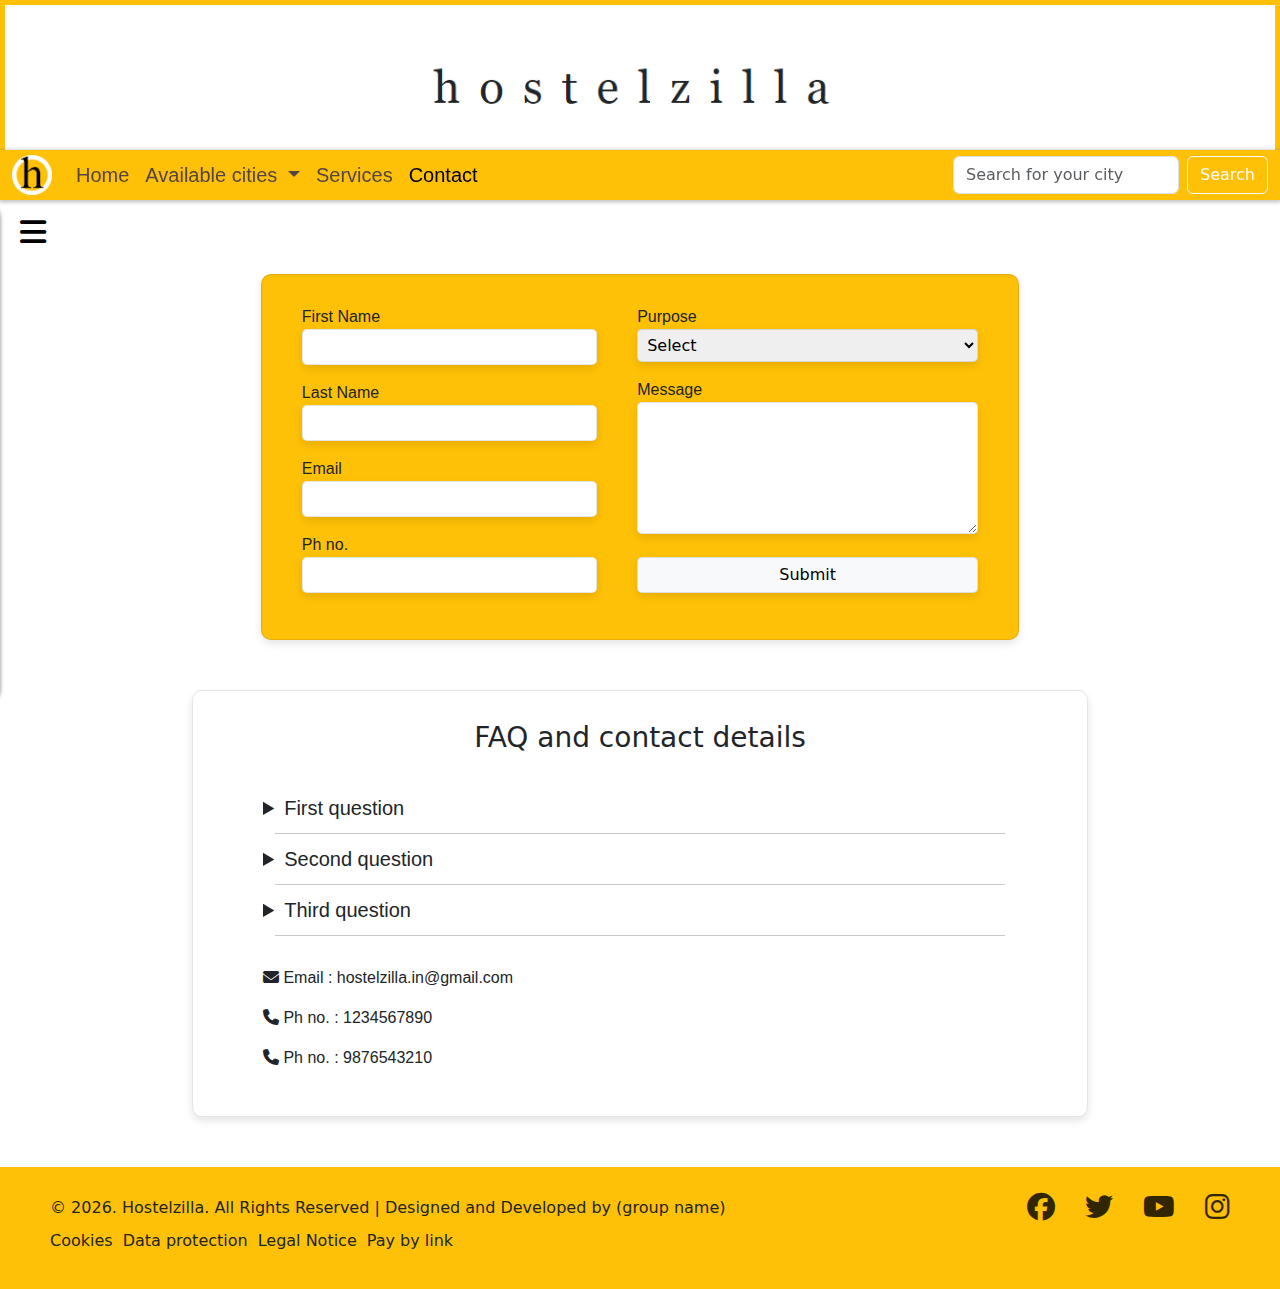
<file: contact.html>
<!DOCTYPE html>
<html lang="en">

<head>
  <meta charset="UTF-8">
  <meta http-equiv="X-UA-Compatible" content="IE=edge">
  <meta name="viewport" content="width=device-width, initial-scale=1.0">
  <title>Contact Us</title>
  <link rel="stylesheet" href="hostel.css">
  <link rel="icon" href="images/hostelzilla-logo.png">
  <link href="https://cdn.jsdelivr.net/npm/bootstrap@5.3.0/dist/css/bootstrap.min.css" rel="stylesheet">
  <script src="https://cdn.jsdelivr.net/npm/bootstrap@5.3.0/dist/js/bootstrap.bundle.min.js"></script>
  <link rel="stylesheet" href="https://cdnjs.cloudflare.com/ajax/libs/font-awesome/6.4.0/css/all.min.css">
  <script src="https://ajax.googleapis.com/ajax/libs/jquery/3.7.0/jquery.min.js"></script>
</head>

<body>
  <div class="header">
    <!-- <h1>hostelzilla</h1> -->
  </div>
  <!-------------------------------------------- navbar ----------------------------------->
  <nav class="navbar navbar-expand-lg bg-warning" id="navbar">
    <div class="container-fluid">
      <a class="navbar-brand" href="/index.html"><img id="hostelzilla-logo" src="images/hostelzilla-logo.png"
          alt="Hostelzilla logo"></a>
      <button class="navbar-toggler" type="button" data-bs-toggle="collapse" data-bs-target="#navbarSupportedContent"
        aria-controls="navbarSupportedContent" aria-expanded="false" aria-label="Toggle navigation">
        <span class="navbar-toggler-icon"></span>
      </button>
      <div class="collapse navbar-collapse" id="navbarSupportedContent">
        <ul class="navbar-nav me-auto mb-2 mb-lg-0">
          <li class="nav-item">
            <a class="nav-link" aria-current="page" href="index.html">Home</a>
          </li>
          <li class="nav-item dropdown">
            <a class="nav-link dropdown-toggle" href="" role="button" data-bs-toggle="dropdown" aria-expanded="false">
              Available cities
            </a>
            <ul class="dropdown-menu">
              <li><a class="dropdown-item">Bengaluru</a></li>
              <li><a class="dropdown-item">Ahmedabad</a></li>
              <li><a class="dropdown-item">Hyderabad</a></li>
              <li><a class="dropdown-item">Delhi</a></li>
              <li><a class="dropdown-item">Vishakapatnam</a></li>
              <li><a class="dropdown-item">Mumbai</a></li>
            </ul>
          </li>
          <li class="nav-item">
            <a class="nav-link" id="addHostels">Services</a>
          </li>
          <li class="nav-item">
            <a class="nav-link" style="color: black;" href="contact.html">Contact</a>
          </li>
        </ul>
        <form class="d-flex my-1" role="search">
          <input class="form-control me-2" type="search" placeholder="Search for your city" aria-label="Search">
          <button class="btn btn-outline-light" type="submit">Search</button>
        </form>
      </div>
    </div>
  </nav>

  <!------------------------------------------- checkbox ----------------------------->
  <input id="check" type="checkbox">
  <label for="check">
    <i class="fa-solid fa-bars" id="open"></i>
    <i class="fa-solid fa-xmark" id="close"></i>
  </label>
  <!-------------------------------------------- side bar --------------------------------->
  <div class="menu">
    <ul>
      <div class="head">
        <a id="account" href="myacc.html"><i id="profile" class="fa-solid fa-user"></i>
          <h4 class="acc-name">My Account</h4>
        </a>
      </div>

      <hr style="color: grey; width: 80%;">
      <li><a href="wishlist.html">Wishlist</a></li>
      <li><a href="#">Preferences</a></li>
      <li><a href="#"> your location</a></li>
      <li><a href="#">Deals and offers</a></li>
      <hr style="color: grey; width: 80%;">
      <li><a href="#">About Us</a></li>
      <li><a href="#">Help & Support</a></li>
      <li><a href="#">Send Feedback</a></li>
      <li><a href="#">Settings</a></li>
      <hr style="color: grey; width: 80%;">
      <li class="loginout"></li>
    </ul>
  </div>
  <!----------------------------------------- main container ------------------------->
  <div class="contact">
    <form action="/" id="forms">
      <div class="left">
        <p>
          <label for="">First Name</label>
          <input id="input" type="text">
        </p>

        <p>
          <label for="">Last Name</label>
          <input id="input" type="text">
        </p>

        <p>
          <label for="">Email</label>
          <input id="input" type="email">
        </p>

        <p>
          <label for="">Ph no.</label>
          <input id="input" type="number">
        </p>
      </div>

      <div class="right">
        <p>
          <label for="purpose">Purpose</label>
          <select id="input" name="Purpose">
            <option value="">Select</option>
            <option value="">Report a Bug</option>
            <option value="">Payment/Checkout Issues</option>
            <option value="">Page Loading Errors</option>
            <option value="">Broken Links or Images</option>
          </select>
        </p>

        <p>
          <label for="">Message</label>
          <textarea name="message" id="input" cols="30" rows="5"></textarea>
        </p>

        <p>
          <button id="input" class="btn btn-light">Submit</button>
        </p>
      </div>

    </form>
  </div>
  <!----------------------------------------- faq and contact ------------------------------>
  <div class="faq">
    <h3 style="padding-bottom: 20px">FAQ and contact details</h3>
    <details>
      <summary>First question</summary>
      <p>
        Lorem ipsum dolor sit amet consectetur adipisicing elit. Voluptatem, delectus! At eos distinctio repudiandae?
        Atque voluptatem delectus nulla, facere, debitis quibusdam in quae voluptatibus illo consequuntur id, eius
        inventore eum.
        Lorem ipsum dolor sit amet consectetur adipisicing elit. Veniam, incidunt veritatis? Totam nobis nisi
        consequatur perspiciatis. Laborum animi similique expedita, minus ipsum ipsa voluptatum, ducimus sunt inventore
        facere culpa veritatis!
      </p>
    </details>
    <hr style="margin: 0px auto; width: 92%; ">
    <details>
      <summary>Second question</summary>
      <p>
        Lorem ipsum dolor sit amet consectetur adipisicing elit. Voluptatem, delectus! At eos distinctio repudiandae?
        Atque voluptatem delectus nulla, facere, debitis quibusdam in quae voluptatibus illo consequuntur id, eius
        inventore eum.
        Lorem ipsum dolor sit amet consectetur adipisicing elit. Vitae voluptatum, facere quasi amet blanditiis
        accusantium at, libero voluptas optio aliquid consectetur fugiat. Ipsum, eaque ex mollitia ad nobis officiis
        quidem.
      </p>
    </details>
    <hr style="margin: 0px auto; width: 92%; ">
    <details>
      <summary>Third question</summary>
      <p>
        Lorem ipsum dolor sit amet consectetur adipisicing elit. Voluptatem, delectus! At eos distinctio repudiandae?
        Atque voluptatem delectus nulla, facere, debitis quibusdam in quae voluptatibus illo consequuntur id, eius
        inventore eum.
        Lorem ipsum dolor sit amet consectetur adipisicing elit. Recusandae ex tenetur repellat, id perspiciatis,
        voluptas cum non provident vitae illum delectus. Quisquam delectus, eum saepe nulla deleniti aliquid. Eveniet,
        reiciendis.
      </p>
    </details>
    <hr style="margin: 0px auto; width: 92%; ">
    <div class="contacts">
      <p><i class="fa-solid fa-envelope"></i> Email : hostelzilla.in@gmail.com</p>
      <p><i class="fa-solid fa-phone"></i> Ph no. : 1234567890</p>
      <p><i class="fa-solid fa-phone"></i> Ph no. : 9876543210</p>
    </div>
  </div>
  <!-------------------------------------------- footer ------------------------->
  <div class="footer">
    <div class="abc">
      <a id="copy-right">&copy <span class="year"></span>. Hostelzilla. All Rights Reserved | Designed and Developed by
        (group
        name)</a>
      <div class="social">
        <a target="_blank" href="#"><i class="fa-brands fa-facebook" style="color: black;"></i></a>
        <a target="_blank" href="#"><i class="fa-brands fa-twitter" style="color: black;"></i></a>
        <a target="_blank" href="#"><i class="fa-brands fa-youtube" style="color: black;"></i></a>
        <a target="_blank" href="#"><i class="fa-brands fa-instagram" style="color: black;"></i></a>
      </div>
    </div>

    <div id="foot-links">
      <p class="abc">Cookies</p>
      <p class="abc">Data protection</p>
      <p class="abc">Legal Notice</p>
      <p class="abc">Pay by link</p>
    </div>
  </div>
</body>
<script src="hostel.js"></script>

</html>
</file>
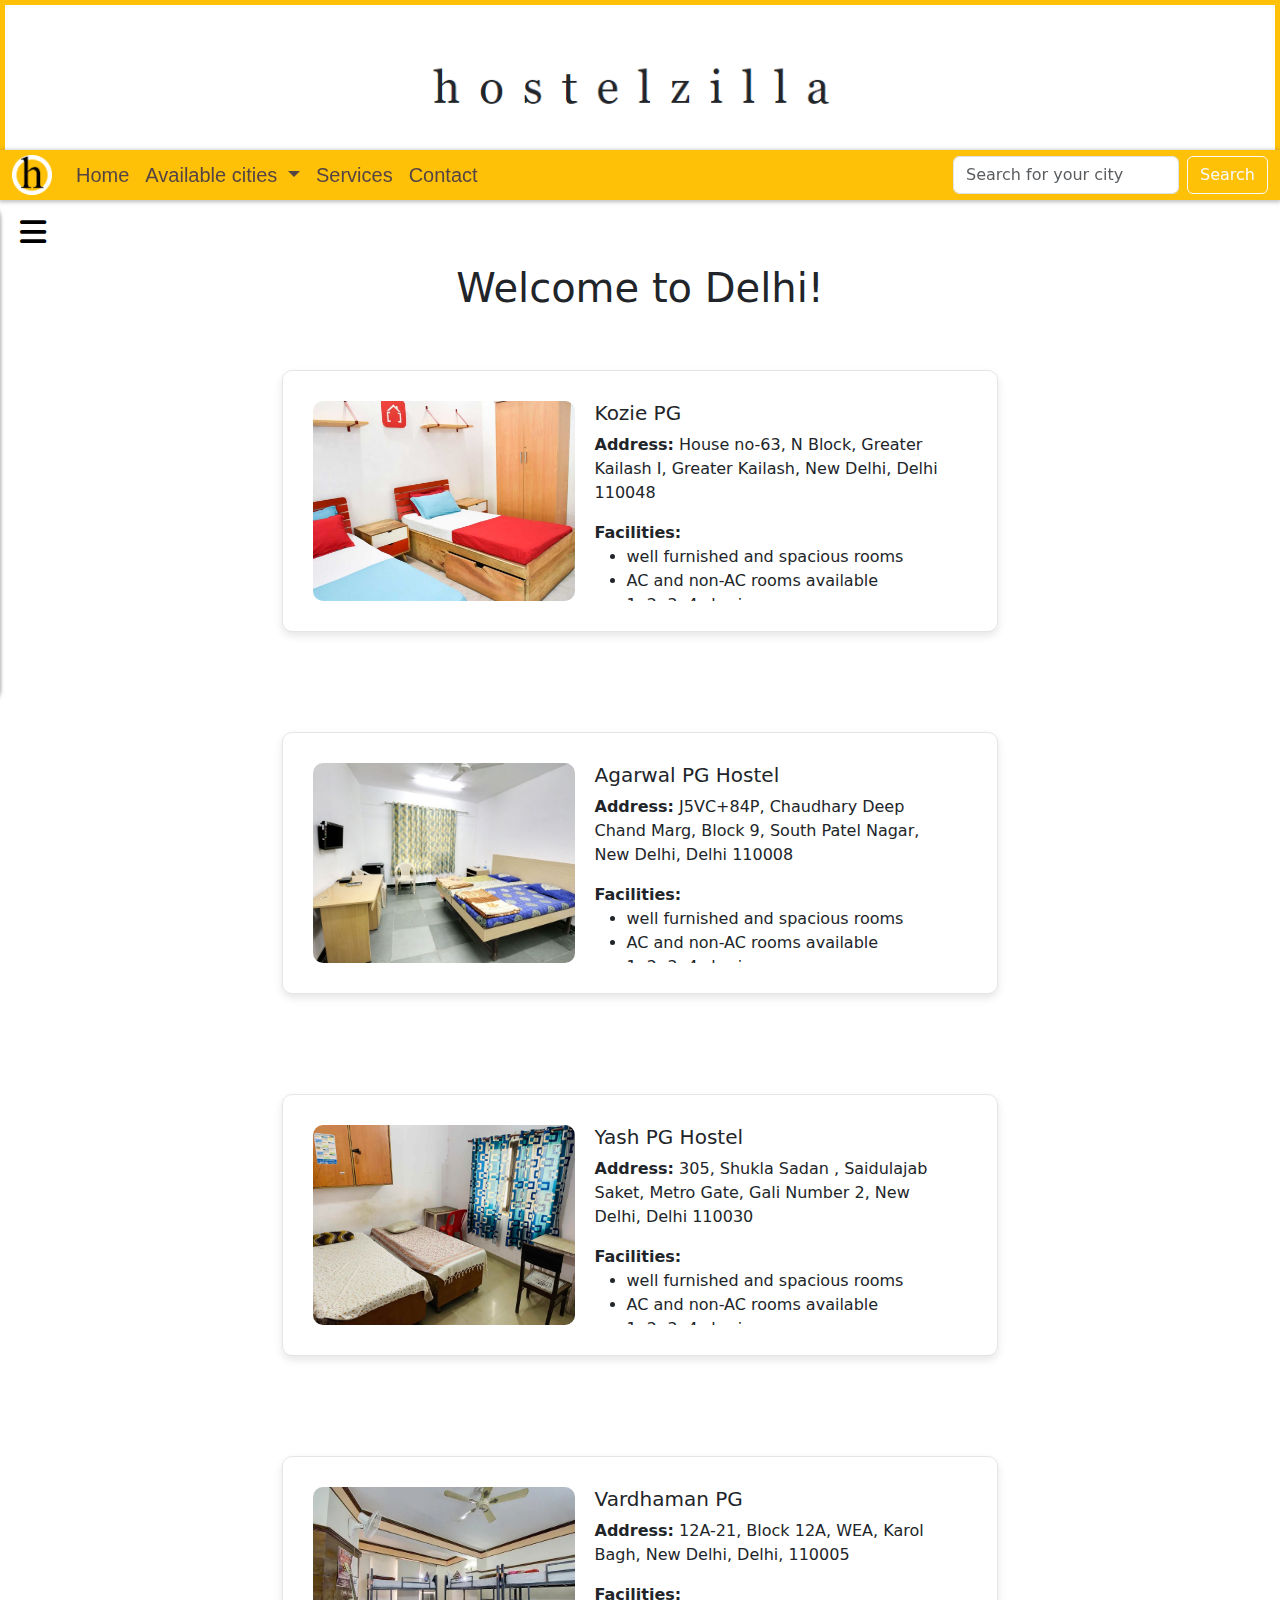
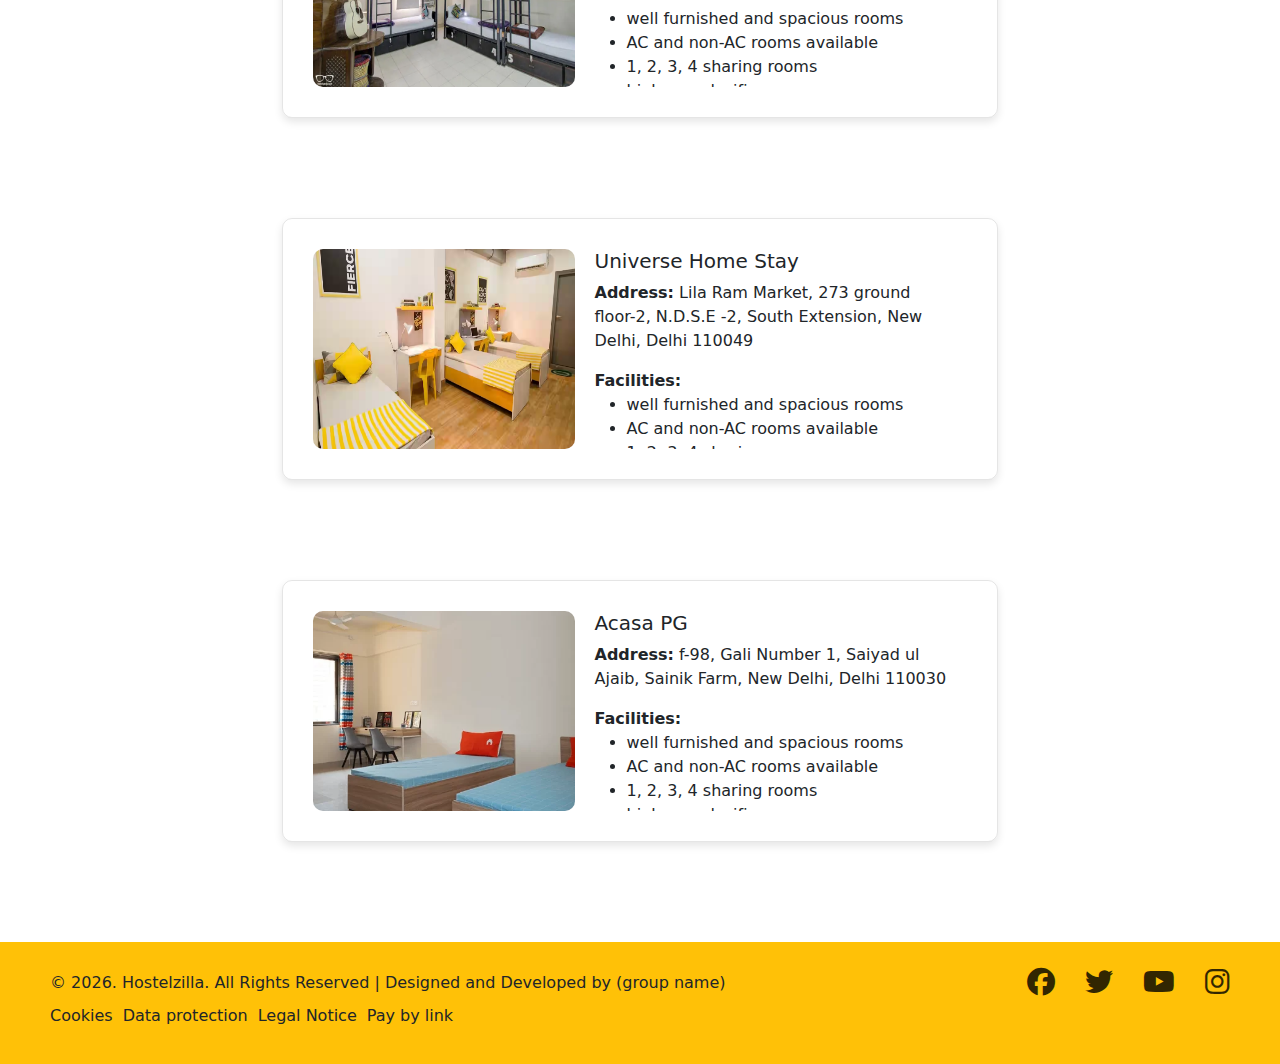
<file: delhi.html>
<!DOCTYPE html>
<html lang="en">

<head>
  <meta charset="UTF-8">
  <meta http-equiv="X-UA-Compatible" content="IE=edge">
  <meta name="viewport" content="width=device-width, initial-scale=1.0">
  <title>Delhi</title>
  <link rel="stylesheet" href="hostel.css">
  <link rel="icon" href="images/hostelzilla-logo.png">
  <link href="https://cdn.jsdelivr.net/npm/bootstrap@5.3.0/dist/css/bootstrap.min.css" rel="stylesheet">
  <script src="https://cdn.jsdelivr.net/npm/bootstrap@5.3.0/dist/js/bootstrap.bundle.min.js"></script>
  <link rel="stylesheet" href="https://cdnjs.cloudflare.com/ajax/libs/font-awesome/6.4.0/css/all.min.css">
  <script src="https://ajax.googleapis.com/ajax/libs/jquery/3.7.0/jquery.min.js"></script>
</head>

<body>
  <div class="header">
    <!-- <h1>hostelzilla</h1> -->
  </div>
  <!-------------------------------------------- navbar ----------------------------------->
  <nav class="navbar navbar-expand-lg bg-warning" id="navbar">
    <div class="container-fluid">
      <a class="navbar-brand" href="/index.html"><img id="hostelzilla-logo" src="images/hostelzilla-logo.png"
          alt="Hostelzilla logo"></a>
      <button class="navbar-toggler" type="button" data-bs-toggle="collapse" data-bs-target="#navbarSupportedContent"
        aria-controls="navbarSupportedContent" aria-expanded="false" aria-label="Toggle navigation">
        <span class="navbar-toggler-icon"></span>
      </button>
      <div class="collapse navbar-collapse" id="navbarSupportedContent">
        <ul class="navbar-nav me-auto mb-2 mb-lg-0">
          <li class="nav-item">
            <a class="nav-link" aria-current="page" href="index.html">Home</a>
          </li>
          <li class="nav-item dropdown">
            <a class="nav-link dropdown-toggle" href="#" role="button" data-bs-toggle="dropdown" aria-expanded="false">
              Available cities
            </a>
            <ul class="dropdown-menu">
              <li><a class="dropdown-item">Bengaluru</a></li>
              <li><a class="dropdown-item">Ahmedabad</a></li>
              <li><a class="dropdown-item">Hyderabad</a></li>
              <li><a class="dropdown-item">Delhi</a></li>
              <li><a class="dropdown-item">Vishakapatnam</a></li>
              <li><a class="dropdown-item">Mumbai</a></li>
            </ul>
          </li>
          <li class="nav-item">
            <a class="nav-link" id="addHostels">Services</a>
          </li>
          <li class="nav-item">
            <a class="nav-link" href="contact.html">Contact</a>
          </li>
        </ul>
        <form class="d-flex my-1" role="search">
          <input class="form-control me-2" type="search" placeholder="Search for your city" aria-label="Search">
          <button class="btn btn-outline-light" type="submit">Search</button>
        </form>
      </div>
    </div>
  </nav>
  <!------------------------------------------- checkbox ----------------------------->
  <input id="check" type="checkbox">
  <label for="check">
    <i class="fa-solid fa-bars" id="open"></i>
    <i class="fa-solid fa-xmark" id="close"></i>
  </label>
  <!-------------------------------------------- side bar --------------------------------->
  <div class="menu">
    <ul>
      <div class="head">
        <div class="head">
          <a id="account" href="myacc.html"><i id="profile" class="fa-solid fa-user"></i>
            <h4 class="acc-name">My Account</h4>
          </a>
        </div>
      </div>
      <hr style="color: grey; width: 80%;">
      <li><a href="wishlist.html">Wishlist</a></li>
      <li><a href="#">Preferences</a></li>
      <li><a href="#">Hostels in your location</a></li>
      <li><a href="#">Deals and offers</a></li>
      <hr style="color: grey; width: 80%;">
      <li><a href="#">About Us</a></li>
      <li><a href="#">Help & Support</a></li>
      <li><a href="#">Send Feedback</a></li>
      <li><a href="#">Settings</a></li>
      <hr style="color: grey; width: 80%;">
      <li class="loginout"></li>
    </ul>
  </div>
  <!--------------------------------- hostels ---------------------------->

  <h1 align="center" style="padding: 40px 0px 0px 0px;">Welcome to Delhi!</h1>

  <div class="main">

    <div data-id="delhi1" class="hstl"> <!----- first hstl ----->
      <img class="img" src="images/Delhi/3.jpg" width="350px" height="200px" alt="hostel-1">
      <div class="info">

        <h5>Kozie PG</h5>
        <p><b>Address:</b> House no-63, N Block, Greater Kailash I, Greater Kailash, New Delhi, Delhi 110048</p>
        <b>Facilities:</b>
        <ul>
          <li>well furnished and spacious rooms</li>
          <li>AC and non-AC rooms available</li>
          <li>1, 2, 3, 4 sharing rooms</li>
          <li>high speed wifi</li>
          <li>hygenic food (veg and non-veg)</li>
          <li>Parking available</li>
          <li>well maintained washrooms</li>
          <li>24/7 water and electricity supply</li>
        </ul>

        <p>Super market, bus stand and medical facilities within walkable distance. </p>
        <p style="word-spacing: 10px;"><b>Fee: 15,000/-</b> <span
            style="text-decoration: line-through; font-weight: normal;">17,000</span></p>
        <p><i class="fa-solid fa-phone"></i> Ph no. : 1234567890</p>

        <a target="_blank"
          href="https://www.google.com/maps/place/Kozie+Girls+PG/@28.5574988,77.2331613,15z/data=!4m2!3m1!1s0x0:0x43d13c06305219f3?sa=X&ved=2ahUKEwjzu-D4_LGAAxVKCYgKHUb5BdYQ_BJ6BAg_EAA&ved=2ahUKEwjzu-D4_LGAAxVKCYgKHUb5BdYQ_BJ6BAhKEAg"><button
            id="location" class="btn btn-warning my-1">View location</button></a>
        <button class="btn btn-warning mark">Wishlist</button>

      </div>
    </div>

    <div data-id="delhi2" class="hstl"> <!----- second hstl ----->
      <img class="img" src="images/Delhi/2.jpg" width="350px" height="200px" alt="hostel-1">
      <div class="info">

        <h5>Agarwal PG Hostel</h5>
        <p><b>Address:</b> J5VC+84P, Chaudhary Deep Chand Marg, Block 9, South Patel Nagar, New Delhi, Delhi 110008
        </p>
        <b>Facilities:</b>
        <ul>
          <li>well furnished and spacious rooms</li>
          <li>AC and non-AC rooms available</li>
          <li>1, 2, 3, 4 sharing rooms</li>
          <li>high speed wifi</li>
          <li>hygenic food (veg and non-veg)</li>
          <li>Parking available</li>
          <li>well maintained washrooms</li>
          <li>24/7 water and electricity supply</li>
        </ul>

        <p>Super market, bus stand and medical facilities within walkable distance. </p>
        <p style="word-spacing: 10px;"><b>Fee: 15,000/-</b> <span
            style="text-decoration: line-through; font-weight: normal;">17,000</span></p>
        <p><i class="fa-solid fa-phone"></i> Ph no. : 1234567890</p>

        <a target="_blank"
          href="https://www.google.com/maps/place/Agrawal+Pg/@28.6433307,76.8818951,11z/data=!4m10!1m2!2m1!1sAggarwal+PG+Hostel+delhi!3m6!1s0x390d03004c2aabaf:0x97c02c7cbfb6bfa0!8m2!3d28.6433463!4d77.1703127!15sChhBZ2dhcndhbCBQRyBIb3N0ZWwgZGVsaGmSARFzdHVkZW50X2Rvcm1pdG9yeeABAA!16s%2Fg%2F11fktz989x?entry=ttu"><button
            id="location" class="btn btn-warning my-1">View location</button></a>
        <button class="btn btn-warning mark">Wishlist</button>
      </div>
    </div>

    <div data-id="delhi3" class="hstl"> <!----- third hstl ------->
      <img class="img" src="images/Delhi/1.jpg" width="350px" height="200px" alt="hostel-1">
      <div class="info">

        <h5>Yash PG Hostel</h5>
        <p><b>Address:</b> 305, Shukla Sadan , Saidulajab Saket, Metro Gate, Gali Number 2, New Delhi, Delhi 110030
        </p>
        <b>Facilities:</b>
        <ul>
          <li>well furnished and spacious rooms</li>
          <li>AC and non-AC rooms available</li>
          <li>1, 2, 3, 4 sharing rooms</li>
          <li>high speed wifi</li>
          <li>hygenic food (veg and non-veg)</li>
          <li>Parking available</li>
          <li>well maintained washrooms</li>
          <li>24/7 water and electricity supply</li>
        </ul>

        <p>Super market, bus stand and medical facilities within walkable distance. </p>
        <p style="word-spacing: 10px;"><b>Fee: 15,000/-</b> <span
            style="text-decoration: line-through; font-weight: normal;">17,000</span></p>
        <p><i class="fa-solid fa-phone"></i> Ph no. : 1234567890</p>

        <a target="_blank"
          href="https://www.google.com/maps/place/Yash+PG/@28.7194208,76.7764091,11z/data=!4m10!1m2!2m1!1syash+pg+hostel+delhi!3m6!1s0x390d068c4b71e725:0x4564ce1fd46c9d40!8m2!3d28.7193832!4d77.0648522!15sChR5YXNoIHBnIGhvc3RlbCBkZWxoaZIBEXN0dWRlbnRfZG9ybWl0b3J54AEA!16s%2Fg%2F11fy4mhqtv?entry=ttu"><button
            id="location" class="btn btn-warning my-1">View location</button></a>
        <button class="btn btn-warning mark">Wishlist</button>
      </div>
    </div>

    <div data-id="delhi4" class="hstl"> <!---- fourth hstl ----->
      <img class="img" src="images/Delhi/4.webp" width="350px" height="200px" alt="hostel-1">
      <div class="info">

        <h5>Vardhaman PG</h5>
        <p><b>Address:</b> 12A-21, Block 12A, WEA, Karol Bagh, New Delhi, Delhi, 110005</p>
        <b>Facilities:</b>
        <ul>
          <li>well furnished and spacious rooms</li>
          <li>AC and non-AC rooms available</li>
          <li>1, 2, 3, 4 sharing rooms</li>
          <li>high speed wifi</li>
          <li>hygenic food (veg and non-veg)</li>
          <li>Parking available</li>
          <li>well maintained washrooms</li>
          <li>24/7 water and electricity supply</li>
        </ul>

        <p>Super market, bus stand and medical facilities within walkable distance. </p>
        <p style="word-spacing: 10px;"><b>Fee: 15,000/-</b> <span
            style="text-decoration: line-through; font-weight: normal;">17,000</span></p>
        <p><i class="fa-solid fa-phone"></i> Ph no. : 1234567890</p>

        <a target="_blank"
          href="https://www.google.com/maps/place/Vardhman+PG/@28.6470013,77.1878964,15z/data=!4m6!3m5!1s0x390cfd3f720d3ff1:0xdd3da5f196e72155!8m2!3d28.6470013!4d77.1878964!16s%2Fg%2F11gh95079n?entry=ttu"><button
            id="location" class="btn btn-warning my-1">View location</button></a>
        <button class="btn btn-warning mark">Wishlist</button>
      </div>
    </div>

    <div data-id="delhi5" class="hstl"> <!------- fifth hstl ------->
      <img class="img" src="images/Delhi/5.avif" width="350px" height="200px" alt="hostel-1">
      <div class="info">

        <h5>Universe Home Stay</h5>
        <p><b>Address:</b> Lila Ram Market, 273 ground floor-2, N.D.S.E -2, South Extension, New Delhi, Delhi 110049
        </p>
        <b>Facilities:</b>
        <ul>
          <li>well furnished and spacious rooms</li>
          <li>AC and non-AC rooms available</li>
          <li>1, 2, 3, 4 sharing rooms</li>
          <li>high speed wifi</li>
          <li>hygenic food (veg and non-veg)</li>
          <li>Parking available</li>
          <li>well maintained washrooms</li>
          <li>24/7 water and electricity supply</li>
        </ul>

        <p>Super market, bus stand and medical facilities within walkable distance. </p>
        <p style="word-spacing: 10px;"><b>Fee: 15,000/-</b> <span
            style="text-decoration: line-through; font-weight: normal;">17,000</span></p>
        <p><i class="fa-solid fa-phone"></i> Ph no. : 1234567890</p>

        <a target="_blank"
          href="https://www.google.com/maps/place/Universe+Home+stay/@28.5638929,77.2200822,15z/data=!4m2!3m1!1s0x0:0x72812062dfe13074?sa=X&ved=2ahUKEwiQn9b7_rGAAxXQSmwGHep8CPwQ_BJ6BAg-EAA&ved=2ahUKEwiQn9b7_rGAAxXQSmwGHep8CPwQ_BJ6BAhCEAc"><button
            id="location" class="btn btn-warning my-1">View location</button></a>
        <button class="btn btn-warning mark">Wishlist</button>
      </div>
    </div>

    <div data-id="delhi6" class="hstl"> <!------ sixth hstl ------->
      <img class="img" src="images/Delhi/6.webp" width="350px" height="200px" alt="hostel-1">
      <div class="info">

        <h5>Acasa PG</h5>
        <p><b>Address:</b> f-98, Gali Number 1, Saiyad ul Ajaib, Sainik Farm, New Delhi, Delhi 110030</p>
        <b>Facilities:</b>
        <ul>
          <li>well furnished and spacious rooms</li>
          <li>AC and non-AC rooms available</li>
          <li>1, 2, 3, 4 sharing rooms</li>
          <li>high speed wifi</li>
          <li>hygenic food (veg and non-veg)</li>
          <li>Parking available</li>
          <li>well maintained washrooms</li>
          <li>24/7 water and electricity supply</li>
        </ul>

        <p>Super market, bus stand and medical facilities within walkable distance. </p>
        <p style="word-spacing: 10px;"><b>Fee: 15,000/-</b> <span
            style="text-decoration: line-through; font-weight: normal;">17,000</span></p>
        <p><i class="fa-solid fa-phone"></i> Ph no. : 1234567890</p>

        <a target="_blank"
          href="https://www.google.com/maps/place/Acasa+residency+(PG)/@28.5196693,77.2024868,15z/data=!4m6!3m5!1s0x390ce11cdab61445:0xc40bca73bac07d86!8m2!3d28.5196693!4d77.2024868!16s%2Fg%2F11shf8cckj?entry=ttu"><button
            id="location" class="btn btn-warning my-1">View location</button></a>
        <button class="btn btn-warning mark">Wishlist</button>
      </div>
    </div>
  </div>

  <!--------------------------------------------- footer ----------------------------->
  <div class="footer">
    <div class="abc">
      <a id="copy-right">&copy <span class="year"></span>. Hostelzilla. All Rights Reserved | Designed and Developed by (group
        name)</a>
      <div class="social">
        <a target="_blank" href="#"><i class="fa-brands fa-facebook" style="color: black;"></i></a>
        <a target="_blank" href="#"><i class="fa-brands fa-twitter" style="color: black;"></i></a>
        <a target="_blank" href="#"><i class="fa-brands fa-youtube" style="color: black;"></i></a>
        <a target="_blank" href="#"><i class="fa-brands fa-instagram" style="color: black;"></i></a>
      </div>
    </div>

    <div id="foot-links">
      <p class="abc">Cookies</p>
      <p class="abc">Data protection</p>
      <p class="abc">Legal Notice</p>
      <p class="abc">Pay by link</p>
    </div>
  </div>
</body>
<script src="hostel.js"></script>

</html>
</file>
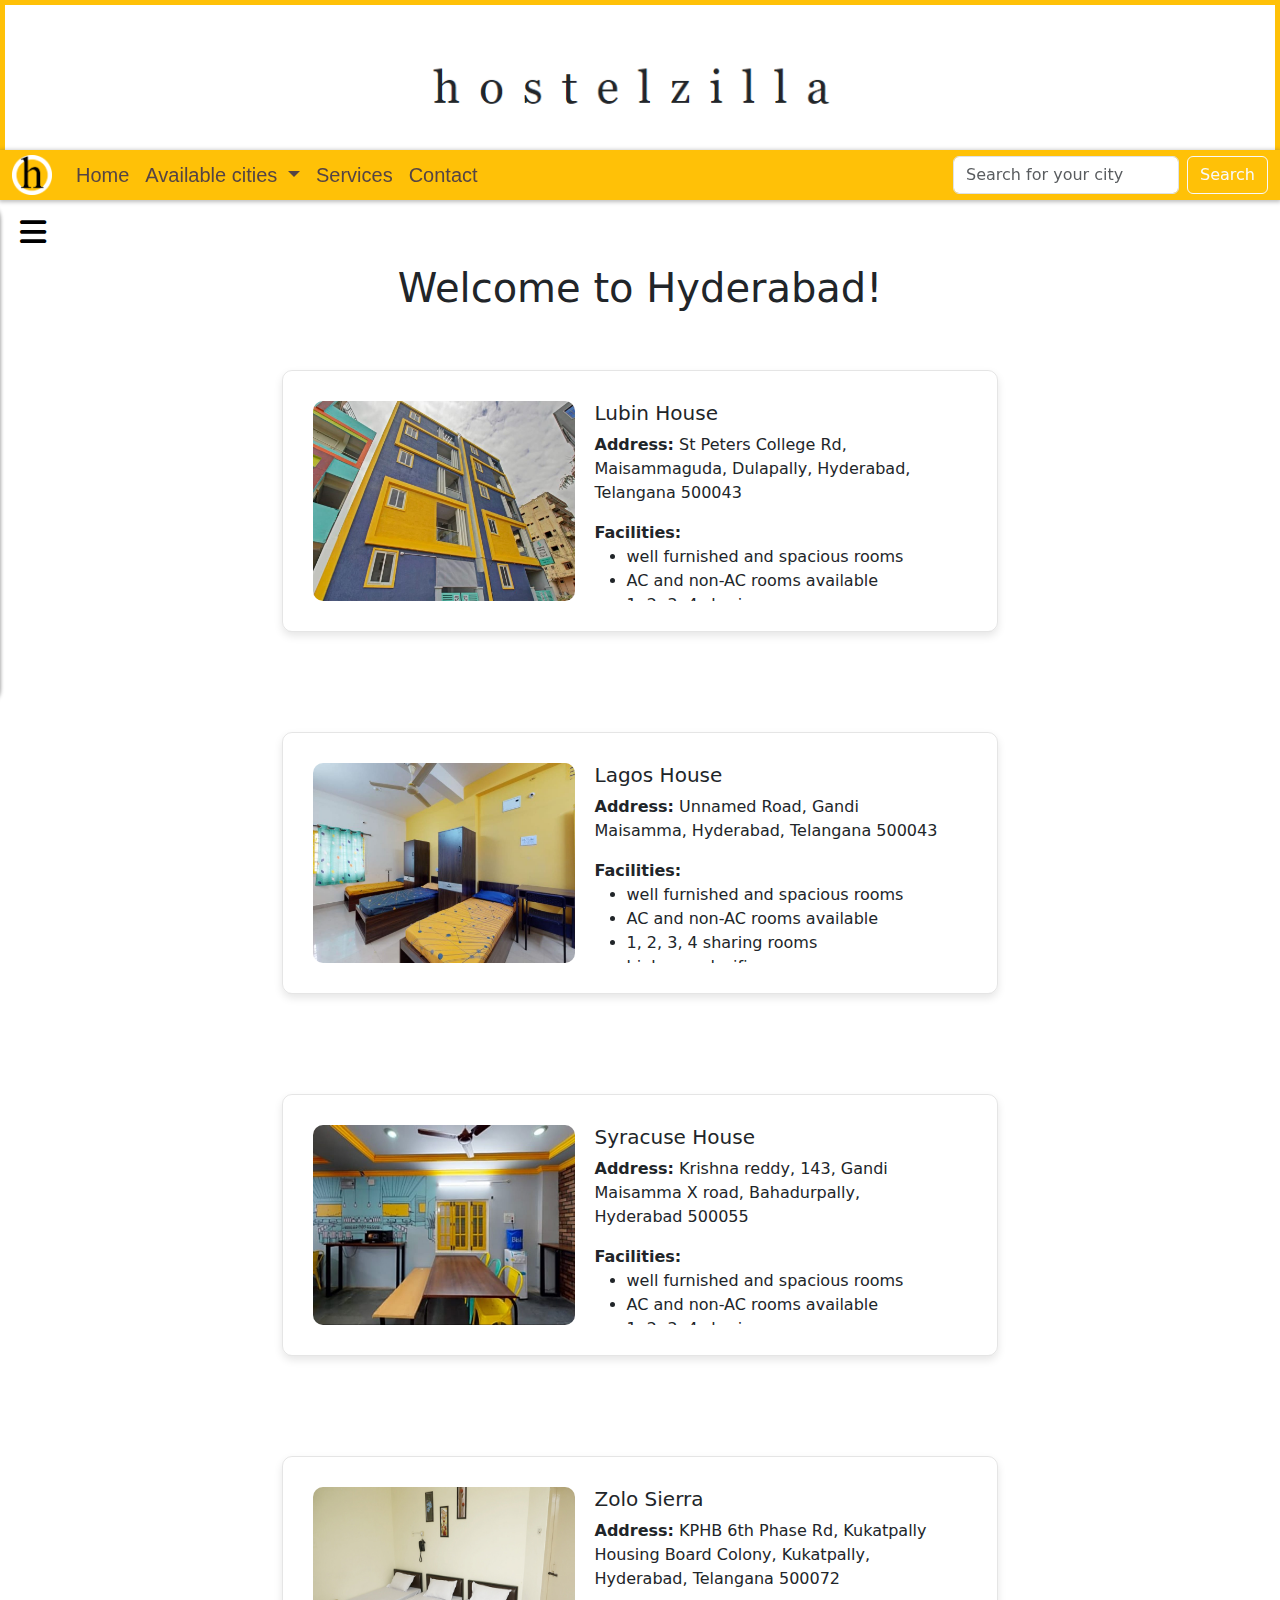
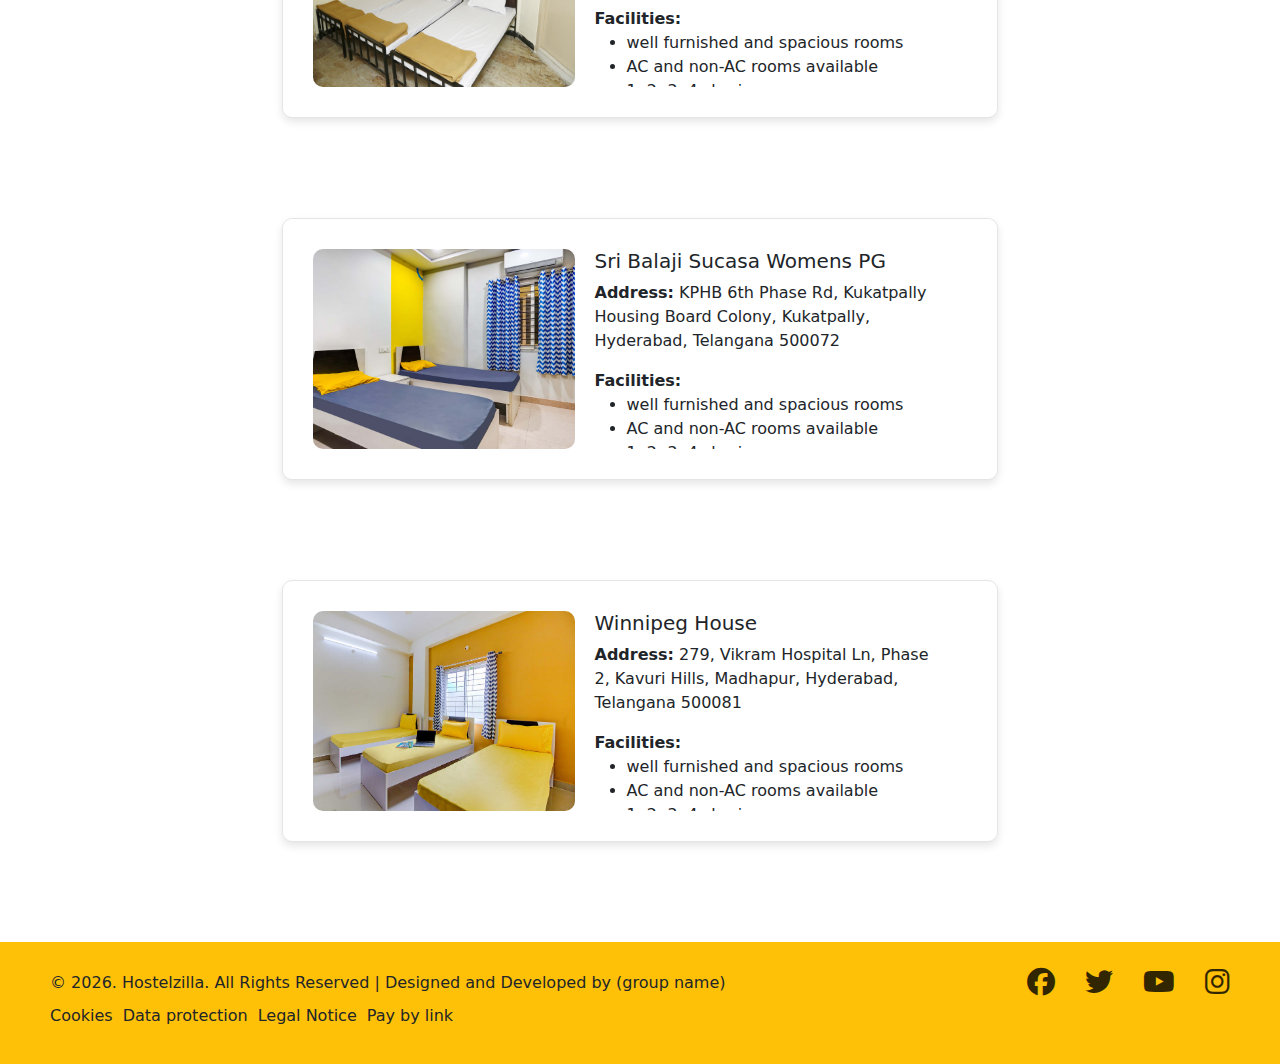
<file: hyd.html>
<!DOCTYPE html>
<html lang="en">

<head>
  <meta charset="UTF-8">
  <meta http-equiv="X-UA-Compatible" content="IE=edge">
  <meta name="viewport" content="width=device-width, initial-scale=1.0">
  <title>Hyderabad</title>
  <link rel="stylesheet" href="hostel.css">
  <link rel="icon" href="images/hostelzilla-logo.png">
  <link href="https://cdn.jsdelivr.net/npm/bootstrap@5.3.0/dist/css/bootstrap.min.css" rel="stylesheet">
  <script src="https://cdn.jsdelivr.net/npm/bootstrap@5.3.0/dist/js/bootstrap.bundle.min.js"></script>
  <link rel="stylesheet" href="https://cdnjs.cloudflare.com/ajax/libs/font-awesome/6.4.0/css/all.min.css">
  <script src="https://ajax.googleapis.com/ajax/libs/jquery/3.7.0/jquery.min.js"></script>
</head>

<body>
  <div class="main-contain">
    <div class="header">
      <!-- <h1>hostelzilla</h1> -->
    </div>
    <!-------------------------------------------- navbar ----------------------------------->
    <nav class="navbar navbar-expand-lg bg-warning" id="navbar">
      <div class="container-fluid">
        <a class="navbar-brand" href="/index.html"><img id="hostelzilla-logo" src="images/hostelzilla-logo.png"
            alt="Hostelzilla logo"></a>
        <button class="navbar-toggler" type="button" data-bs-toggle="collapse" data-bs-target="#navbarSupportedContent"
          aria-controls="navbarSupportedContent" aria-expanded="false" aria-label="Toggle navigation">
          <span class="navbar-toggler-icon"></span>
        </button>
        <div class="collapse navbar-collapse" id="navbarSupportedContent">
          <ul class="navbar-nav me-auto mb-2 mb-lg-0">
            <li class="nav-item">
              <a class="nav-link" aria-current="page" href="index.html">Home</a>
            </li>
            <li class="nav-item dropdown">
              <a class="nav-link dropdown-toggle" href="#" role="button" data-bs-toggle="dropdown"
                aria-expanded="false">
                Available cities
              </a>
              <ul class="dropdown-menu">
                <li><a class="dropdown-item">Bengaluru</a></li>
                <li><a class="dropdown-item">Ahmedabad</a></li>
                <li><a class="dropdown-item">Hyderabad</a></li>
                <li><a class="dropdown-item">Delhi</a></li>
                <li><a class="dropdown-item">Vishakapatnam</a></li>
                <li><a class="dropdown-item">Mumbai</a></li>
              </ul>
            </li>
            <li class="nav-item">
              <a class="nav-link" id="addHostels">Services</a>
            </li>
            <li class="nav-item">
              <a class="nav-link" href="contact.html">Contact</a>
            </li>
          </ul>
          <form class="d-flex my-1" role="search">
            <input class="form-control me-2" type="search" placeholder="Search for your city" aria-label="Search">
            <button class="btn btn-outline-light" type="submit">Search</button>
          </form>
        </div>
      </div>
    </nav>
    <!------------------------------------------- checkbox ----------------------------->
    <input id="check" type="checkbox">
    <label for="check">
      <i class="fa-solid fa-bars" id="open"></i>
      <i class="fa-solid fa-xmark" id="close"></i>
    </label>
    <!-------------------------------------------- side bar --------------------------------->
    <div class="menu">
      <ul>
        <div class="head">
          <div class="head">
            <a id="account" href="myacc.html"><i id="profile" class="fa-solid fa-user"></i>
              <h4 class="acc-name">My Account</h4>
            </a>
          </div>
        </div>
        <hr style="color: grey; width: 80%;">
        <li><a href="wishlist.html">Wishlist</a></li>
        <li><a href="#">Preferences</a></li>
        <li><a href="#">Hostels in your location</a></li>
        <li><a href="#">Deals and offers</a></li>
        <hr style="color: grey; width: 80%;">
        <li><a href="#">About Us</a></li>
        <li><a href="#">Help & Support</a></li>
        <li><a href="#">Send Feedback</a></li>
        <li><a href="#">Settings</a></li>
        <hr style="color: grey; width: 80%;">
        <li class="loginout"></li>
      </ul>
    </div>
    <!--------------------------------- hostels ---------------------------->

    <h1 align="center" style="padding: 40px 0px 0px 0px;">Welcome to Hyderabad!</h1>

    <div class="main">

      <div data-id="hyderabad1" class="hstl"> <!----- first hstl ----->
        <img class="img" src="images/hyderabad/lagos.jpg" width="350px" height="200px" alt="hostel-1">
        <div class="info">

          <h5>Lubin House</h5>
          <p><b>Address:</b> St Peters College Rd, Maisammaguda, Dulapally, Hyderabad, Telangana 500043</p>
          <b>Facilities:</b>
          <ul>
            <li>well furnished and spacious rooms</li>
            <li>AC and non-AC rooms available</li>
            <li>1, 2, 3, 4 sharing rooms</li>
            <li>high speed wifi</li>
            <li>hygenic food (veg and non-veg)</li>
            <li>Parking available</li>
            <li>well maintained washrooms</li>
            <li>24/7 water and electricity supply</li>
          </ul>

          <p>Super market, bus stand and medical facilities within walkable distance. </p>
          <p style="word-spacing: 10px;"><b>Fee: 15,000/-</b> <span
              style="text-decoration: line-through; font-weight: normal;">17,000</span></p>
          <p><i class="fa-solid fa-phone"></i> Ph no. : 1234567890</p>

          <a target="_blank"
            href="https://www.google.com/maps/place/Stanza+Living+Lublin+House/@17.5650487,78.4515449,15z/data=!4m6!3m5!1s0x3bcb8f6da5d87863:0xab43dff06b794c12!8m2!3d17.5650487!4d78.4515449!16s%2Fg%2F11m9zngkht?entry=ttu"><button
              id="location" class="btn btn-warning my-1">View location</button></a>
          <button class="btn btn-warning mark">Wishlist</button>

        </div>
      </div>

      <div data-id="hyderabad2" class="hstl"> <!----- second hstl ----->
        <img class="img" src="images/hyderabad/lubin.jpg" width="350px" height="200px" alt="hostel-1">
        <div class="info">

          <h5>Lagos House</h5>
          <p><b>Address:</b> Unnamed Road, Gandi Maisamma, Hyderabad, Telangana 500043</p>

          <b>Facilities:</b>
          <ul>
            <li>well furnished and spacious rooms</li>
            <li>AC and non-AC rooms available</li>
            <li>1, 2, 3, 4 sharing rooms</li>
            <li>high speed wifi</li>
            <li>hygenic food (veg and non-veg)</li>
            <li>Parking available</li>
            <li>well maintained washrooms</li>
            <li>24/7 water and electricity supply</li>
          </ul>

          <p>Super market, bus stand and medical facilities within walkable distance. </p>
          <p style="word-spacing: 10px;"><b>Fee: 15,000/-</b> <span
              style="text-decoration: line-through; font-weight: normal;">17,000</span></p>
          <p><i class="fa-solid fa-phone"></i> Ph no. : 1234567890</p>


          <a target="_blank"
            href="hhttps://www.google.com/maps/place/Stanza+Living+Lagos+House/@17.5772329,78.424496,15z/data=!4m6!3m5!1s0x3bcb8f3cbd8d8b4f:0x9931f255bd39d434!8m2!3d17.5772329!4d78.424496!16s%2Fg%2F11j99j9vn_?entry=ttu"><button
              id="location" class="btn btn-warning my-1">View location</button></a>
          <button class="btn btn-warning mark">Wishlist</button>
        </div>
        
      </div>

      <div data-id="hyderabad3" class="hstl"> <!----- third hstl ------->
        <img class="img" src="images/hyderabad/syracuse.webp" width="350px" height="200px" alt="hostel-1">
        <div class="info">

          <h5>Syracuse House</h5>
          <p><b>Address:</b> Krishna reddy, 143, Gandi Maisamma X road, Bahadurpally, Hyderabad 500055</p>
          <b>Facilities:</b>
          <ul>
            <li>well furnished and spacious rooms</li>
            <li>AC and non-AC rooms available</li>
            <li>1, 2, 3, 4 sharing rooms</li>
            <li>high speed wifi</li>
            <li>hygenic food (veg and non-veg)</li>
            <li>Parking available</li>
            <li>well maintained washrooms</li>
            <li>24/7 water and electricity supply</li>
          </ul>

          <p>Super market, bus stand and medical facilities within walkable distance. </p>
          <p style="word-spacing: 10px;"><b>Fee: 15,000/-</b> <span
              style="text-decoration: line-through; font-weight: normal;">17,000</span></p>
          <p><i class="fa-solid fa-phone"></i> Ph no. : 1234567890</p>


          <a target="_blank"
            href="https://www.google.com/maps/place/Stanza+Living+%7C+Syracuse+House/@17.5736489,78.4240688,15z/data=!4m6!3m5!1s0x3bcb8fb9df46061d:0x7c96ba7c62c7f97e!8m2!3d17.5736489!4d78.4240688!16s%2Fg%2F11mx86fk_z?entry=ttu"><button
              id="location" class="btn btn-warning my-1">View location</button></a>
          <button class="btn btn-warning mark">Wishlist</button>
        </div>
      </div>

      <div data-id="hyderabad4" class="hstl"> <!---- fourth hstl ----->
        <img class="img" src="images/hyderabad/6.jpg" width="350px" height="200px" alt="hostel-1">
        <div class="info">

          <h5>Zolo Sierra</h5>
          <p><b>Address:</b> KPHB 6th Phase Rd, Kukatpally Housing Board Colony, Kukatpally, Hyderabad, Telangana 500072
          </p>
          <b>Facilities:</b>
          <ul>
            <li>well furnished and spacious rooms</li>
            <li>AC and non-AC rooms available</li>
            <li>1, 2, 3, 4 sharing rooms</li>
            <li>high speed wifi</li>
            <li>hygenic food (veg and non-veg)</li>
            <li>Parking available</li>
            <li>well maintained washrooms</li>
            <li>24/7 water and electricity supply</li>
          </ul>

          <p>Super market, bus stand and medical facilities within walkable distance. </p>
          <p style="word-spacing: 10px;"><b>Fee: 15,000/-</b> <span
              style="text-decoration: line-through; font-weight: normal;">17,000</span></p>
          <p><i class="fa-solid fa-phone"></i> Ph no. : 1234567890</p>


          <a target="_blank"
            href="https://www.google.com/maps/place/Zolo+Sierra+Co-Living+%7C+Redefining+PG/@17.4816061,78.3919164,15z/data=!4m6!3m5!1s0x3bcb9182514b6b01:0x2210bc13e855604e!8m2!3d17.4816061!4d78.3919164!16s%2Fg%2F11fr4tnq9n?entry=ttu"><button
              id="location" class="btn btn-warning my-1">View location</button></a>
          <button class="btn btn-warning mark">Wishlist</button>
        </div>
      </div>

      <div data-id="hyderabad5" class="hstl"> <!------- fifth hstl ------->
        <img class="img" src="images/hyderabad/5.jpg" width="350px" height="200px" alt="hostel-1">
        <div class="info">

          <h5>Sri Balaji Sucasa Womens PG</h5>
          <p><b>Address:</b> KPHB 6th Phase Rd, Kukatpally Housing Board Colony, Kukatpally, Hyderabad, Telangana 500072
          </p>
          <b>Facilities:</b>
          <ul>
            <li>well furnished and spacious rooms</li>
            <li>AC and non-AC rooms available</li>
            <li>1, 2, 3, 4 sharing rooms</li>
            <li>high speed wifi</li>
            <li>hygenic food (veg and non-veg)</li>
            <li>Parking available</li>
            <li>well maintained washrooms</li>
            <li>24/7 water and electricity supply</li>
          </ul>

          <p>Super market, bus stand and medical facilities within walkable distance. </p>
          <p style="word-spacing: 10px;"><b>Fee: 15,000/-</b> <span
              style="text-decoration: line-through; font-weight: normal;">17,000</span></p>
          <p><i class="fa-solid fa-phone"></i> Ph no. : 1234567890</p>

          <a target="_blank"
            href="https://www.google.com/maps/place/Zolo+Sierra+Co-Living+%7C+Redefining+PG/@17.4816061,78.3919164,15z/data=!4m6!3m5!1s0x3bcb9182514b6b01:0x2210bc13e855604e!8m2!3d17.4816061!4d78.3919164!16s%2Fg%2F11fr4tnq9n?entry=ttu"><button
              id="location" class="btn btn-warning my-1">View location</button></a>
          <button class="btn btn-warning mark">Wishlist</button>
        </div>
      </div>

      <div data-id="hyderabad6" class="hstl"> <!------ sixth hstl ------->
        <img class="img" src="images/hyderabad/4.jpg" width="350px" height="200px" alt="hostel-1">
        <div class="info">

          <h5>Winnipeg House</h5>
          <p><b>Address:</b> 279, Vikram Hospital Ln, Phase 2, Kavuri Hills, Madhapur, Hyderabad, Telangana 500081</p>
          <b>Facilities:</b>
          <ul>
            <li>well furnished and spacious rooms</li>
            <li>AC and non-AC rooms available</li>
            <li>1, 2, 3, 4 sharing rooms</li>
            <li>high speed wifi</li>
            <li>hygenic food (veg and non-veg)</li>
            <li>Parking available</li>
            <li>well maintained washrooms</li>
            <li>24/7 water and electricity supply</li>
          </ul>

          <p>Super market, bus stand and medical facilities within walkable distance. </p>
          <p style="word-spacing: 10px;"><b>Fee: 15,000/-</b> <span
              style="text-decoration: line-through; font-weight: normal;">17,000</span></p>
          <p><i class="fa-solid fa-phone"></i> Ph no. : 1234567890</p>

          <a target="_blank"
            href="https://www.google.com/maps/place/Stanza+Living+Winnipeg+House/@17.4401244,78.3917135,15z/data=!4m6!3m5!1s0x3bcb91d7ce7383f1:0xf764c9d502a9173f!8m2!3d17.4401244!4d78.3917135!16s%2Fg%2F11smymbv1g?entry=ttu"><button
              id="location" class="btn btn-warning my-1">View location</button></a>
          <button class="btn btn-warning mark">Wishlist</button>
        </div>
      </div>
    </div>

    <!--------------------------------------------- footer ----------------------------->
    <div class="footer">
      <div class="abc">
        <a id="copy-right">&copy <span class="year"></span>. Hostelzilla. All Rights Reserved | Designed and Developed
          by (group
          name)</a>
        <div class="social">
          <a target="_blank" href="#"><i class="fa-brands fa-facebook" style="color: black;"></i></a>
          <a target="_blank" href="#"><i class="fa-brands fa-twitter" style="color: black;"></i></a>
          <a target="_blank" href="#"><i class="fa-brands fa-youtube" style="color: black;"></i></a>
          <a target="_blank" href="#"><i class="fa-brands fa-instagram" style="color: black;"></i></a>
        </div>
      </div>

      <div id="foot-links">
        <p class="abc">Cookies</p>
        <p class="abc">Data protection</p>
        <p class="abc">Legal Notice</p>
        <p class="abc">Pay by link</p>
      </div>
    </div>
</body>
<script src="hostel.js"></script>

</html>
</file>
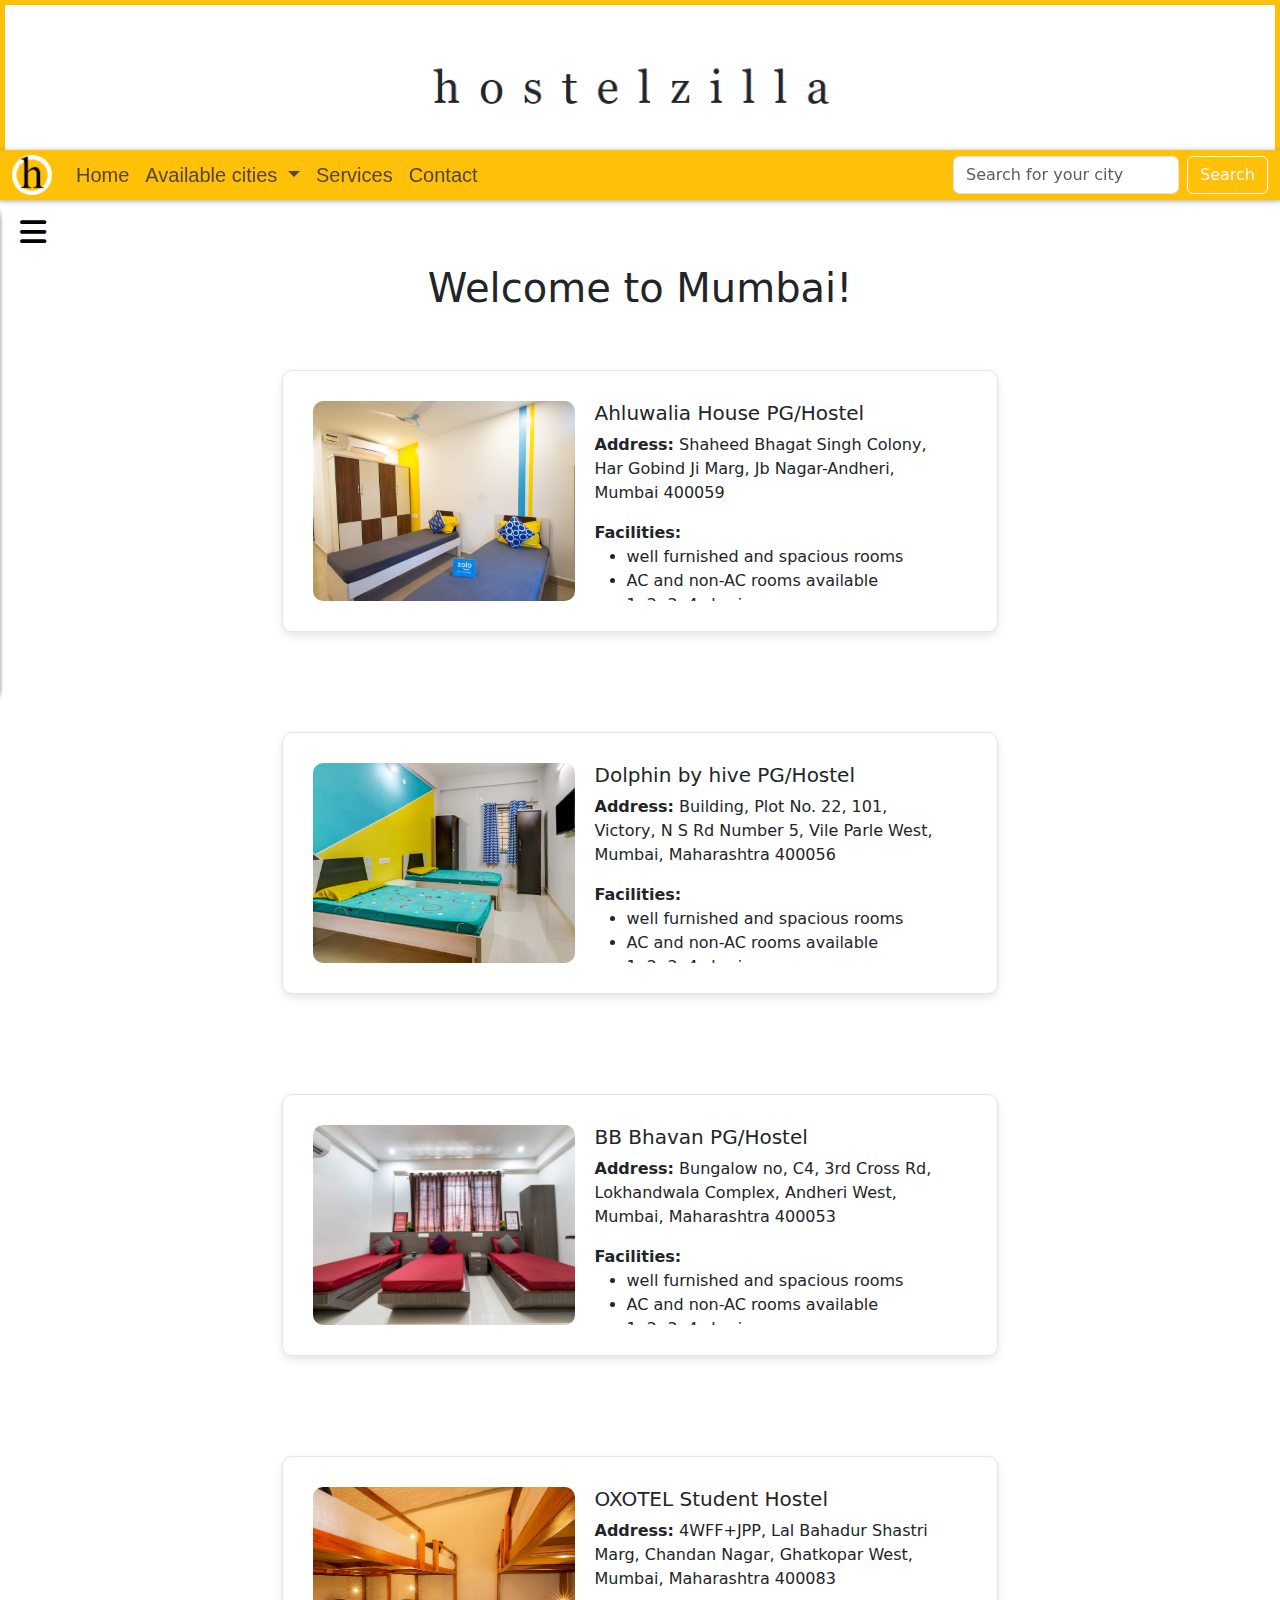
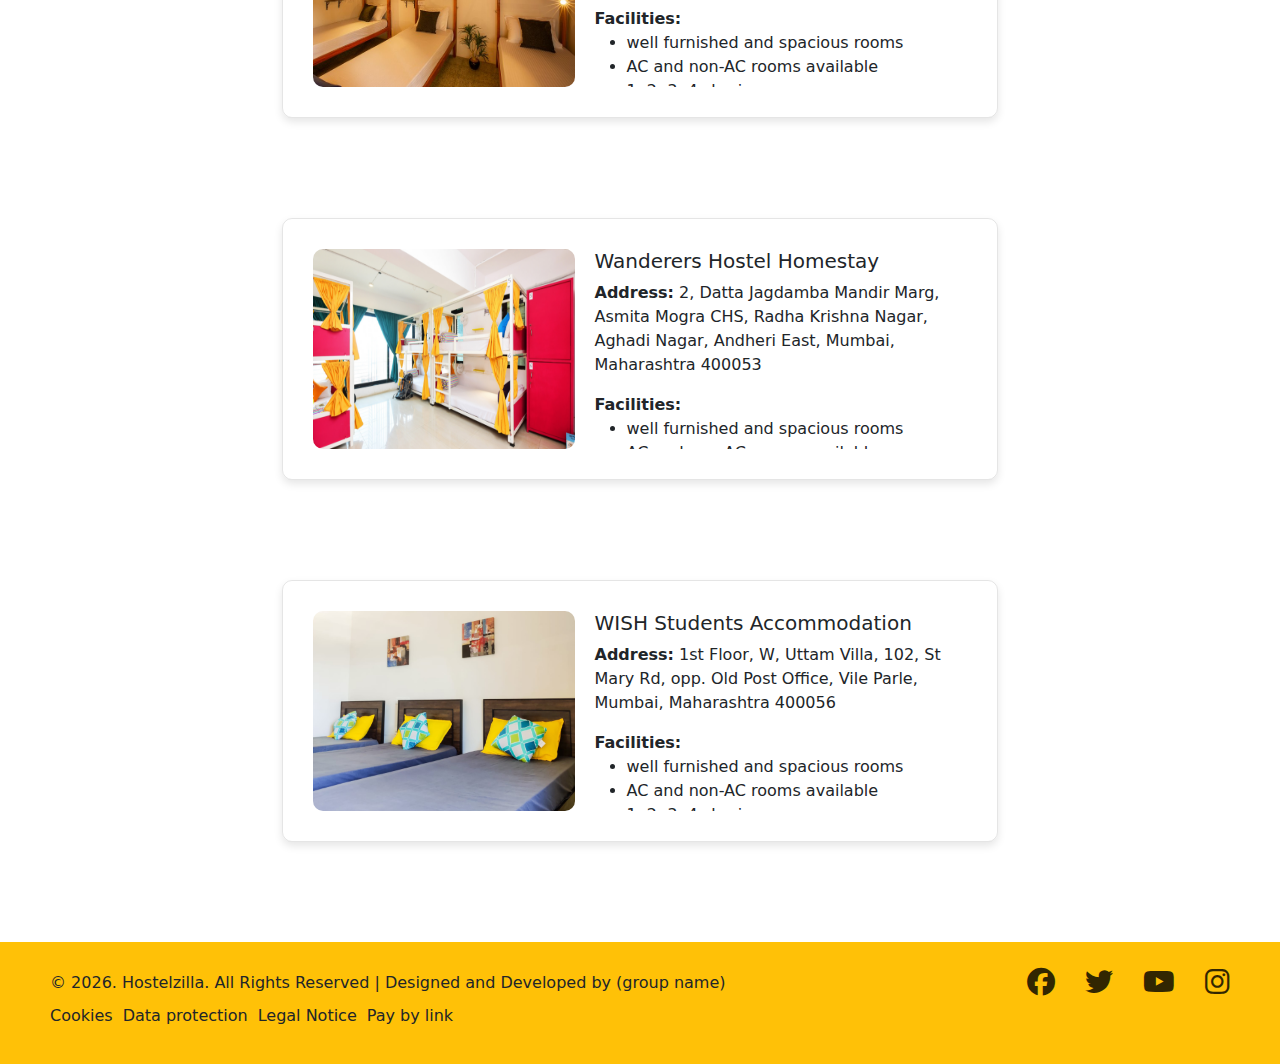
<file: mumbai.html>
<!DOCTYPE html>
<html lang="en">

<head>
  <meta charset="UTF-8">
  <meta http-equiv="X-UA-Compatible" content="IE=edge">
  <meta name="viewport" content="width=device-width, initial-scale=1.0">
  <title>Mumbai</title>
  <link rel="stylesheet" href="hostel.css">
  <link rel="icon" href="images/hostelzilla-logo.png">
  <link href="https://cdn.jsdelivr.net/npm/bootstrap@5.3.0/dist/css/bootstrap.min.css" rel="stylesheet">
  <script src="https://cdn.jsdelivr.net/npm/bootstrap@5.3.0/dist/js/bootstrap.bundle.min.js"></script>
  <link rel="stylesheet" href="https://cdnjs.cloudflare.com/ajax/libs/font-awesome/6.4.0/css/all.min.css">
  <script src="https://ajax.googleapis.com/ajax/libs/jquery/3.7.0/jquery.min.js"></script>
</head>

<body>
  <div class="header">
    <!-- <h1>hostelzilla</h1> -->
  </div>
  <!-------------------------------------------- navbar ----------------------------------->
  <nav class="navbar navbar-expand-lg bg-warning" id="navbar">
    <div class="container-fluid">
      <a class="navbar-brand" href="index.html"><img id="hostelzilla-logo" src="images/hostelzilla-logo.png"
          alt="Hostelzilla logo"></a>
      <button class="navbar-toggler" type="button" data-bs-toggle="collapse" data-bs-target="#navbarSupportedContent"
        aria-controls="navbarSupportedContent" aria-expanded="false" aria-label="Toggle navigation">
        <span class="navbar-toggler-icon"></span>
      </button>
      <div class="collapse navbar-collapse" id="navbarSupportedContent">
        <ul class="navbar-nav me-auto mb-2 mb-lg-0">
          <li class="nav-item">
            <a class="nav-link" aria-current="page" href="index.html">Home</a>
          </li>
          <li class="nav-item dropdown">
            <a class="nav-link dropdown-toggle" href="#" role="button" data-bs-toggle="dropdown" aria-expanded="false">
              Available cities
            </a>
            <ul class="dropdown-menu">
              <li><a class="dropdown-item">Bengaluru</a></li>
              <li><a class="dropdown-item">Ahmedabad</a></li>
              <li><a class="dropdown-item">Hyderabad</a></li>
              <li><a class="dropdown-item">Delhi</a></li>
              <li><a class="dropdown-item">Vishakapatnam</a></li>
              <li><a class="dropdown-item">Mumbai</a></li>
            </ul>
          </li>
          <li class="nav-item">
            <a class="nav-link" id="addHostels">Services</a>
          </li>
          <li class="nav-item">
            <a class="nav-link" href="contact.html">Contact</a>
          </li>
        </ul>
        <form class="d-flex my-1" role="search">
          <input class="form-control me-2" type="search" placeholder="Search for your city" aria-label="Search">
          <button class="btn btn-outline-light" type="submit">Search</button>
        </form>
      </div>
    </div>
  </nav>
  <!------------------------------------------- checkbox ----------------------------->
  <input id="check" type="checkbox">
  <label for="check">
    <i class="fa-solid fa-bars" id="open"></i>
    <i class="fa-solid fa-xmark" id="close"></i>
  </label>
  <!-------------------------------------------- side bar --------------------------------->
  <div class="menu">
    <ul>
      <div class="head">
        <div class="head">
          <a id="account" href="myacc.html"><i id="profile" class="fa-solid fa-user"></i>
            <h4 class="acc-name">My Account</h4>
          </a>
        </div>
      </div>
      <hr style="color: grey; width: 80%;">
      <li><a href="wishlist.html">Wishlist</a></li>
      <li><a href="#">Preferences</a></li>
      <li><a href="#">Hostels in your location</a></li>
      <li><a href="#">Deals and offers</a></li>
      <hr style="color: grey; width: 80%;">
      <li><a href="#">About Us</a></li>
      <li><a href="#">Help & Support</a></li>
      <li><a href="#">Send Feedback</a></li>
      <li><a href="#">Settings</a></li>
      <hr style="color: grey; width: 80%;">
      <li class="loginout"></li>
    </ul>
  </div>
  <!--------------------------------- hostels ---------------------------->

  <h1 align="center" style="padding: 40px 0px 0px 0px;">Welcome to Mumbai!</h1>

  <div class="main">

    <div data-id="mumbai1" class="hstl"> <!----- first hstl ----->
      <img class="img" src="images/mumbai/b.jpg" width="350px" height="200px" alt="hostel-1">
      <div class="info">

        <h5>Ahluwalia House PG/Hostel</h5>
        <p><b>Address:</b> Shaheed Bhagat Singh Colony, Har Gobind Ji Marg, Jb Nagar-Andheri, Mumbai 400059</p>
        <b>Facilities:</b>
        <ul>
          <li>well furnished and spacious rooms</li>
          <li>AC and non-AC rooms available</li>
          <li>1, 2, 3, 4 sharing rooms</li>
          <li>high speed wifi</li>
          <li>hygenic food (veg and non-veg)</li>
          <li>Parking available</li>
          <li>well maintained washrooms</li>
          <li>24/7 water and electricity supply</li>
        </ul>

        <p>Super market, bus stand and medical facilities within walkable distance. </p>
        <p style="word-spacing: 10px;"><b>Fee: 15,000/-</b> <span
            style="text-decoration: line-through; font-weight: normal;">17,000</span></p>
        <p><i class="fa-solid fa-phone"></i> Ph no. : 1234567890</p>

        <a target="_blank"
          href="https://www.google.com/maps/place/Girls+pg+in+Andheri+West/@19.1343315,72.8201163,15z/data=!4m6!3m5!1s0x3be7b73b9e1874cb:0x34ba8fbf182f969d!8m2!3d19.1343315!4d72.8201163!16s%2Fg%2F11tfv371nd?entry=ttu"><button
            id="location" class="btn btn-warning my-1">View location</button></a>
        <button class="btn btn-warning mark">Wishlist</button>

      </div>
    </div>

    <div data-id="mumbai2" class="hstl"> <!----- second hstl ----->
      <img class="img" src="images/mumbai/c.jpg" width="350px" height="200px" alt="hostel-1">
      <div class="info">

        <h5>Dolphin by hive PG/Hostel</h5>
        <p><b>Address:</b> Building, Plot No. 22, 101, Victory, N S Rd Number 5, Vile Parle West, Mumbai, Maharashtra
          400056</p>
        <b>Facilities:</b>
        <ul>
          <li>well furnished and spacious rooms</li>
          <li>AC and non-AC rooms available</li>
          <li>1, 2, 3, 4 sharing rooms</li>
          <li>high speed wifi</li>
          <li>hygenic food (veg and non-veg)</li>
          <li>Parking available</li>
          <li>well maintained washrooms</li>
          <li>24/7 water and electricity supply</li>
        </ul>

        <p>Super market, bus stand and medical facilities within walkable distance. </p>
        <p style="word-spacing: 10px;"><b>Fee: 15,000/-</b> <span
            style="text-decoration: line-through; font-weight: normal;">17,000</span></p>
        <p><i class="fa-solid fa-phone"></i> Ph no. : 1234567890</p>

        <a target="_blank"
          href="https://www.google.com/maps/dir/19.1110324,72.8289143/Building,+Plot+No.+22,+101,+Victory,+N+S+Rd+Number+5,+Vile+Parle+West,+Mumbai,+Maharashtra+400056/@19.1050309,72.7588764,12z/data=!4m8!4m7!1m0!1m5!1m1!1s0x3be7c9da84d79045:0x9ccaf1feb28d342!2m2!1d72.8289169!2d19.1050441?entry=ttu"><button
            id="location" class="btn btn-warning my-1">View location</button></a>
        <button class="btn btn-warning mark">Wishlist</button>
      </div>
    </div>

    <div data-id="mumbai3" class="hstl"> <!----- third hstl ------->
      <img class="img" src="images/mumbai/a.jpg" width="350px" height="200px" alt="hostel-1">
      <div class="info">

        <h5>BB Bhavan PG/Hostel</h5>
        <p><b>Address:</b> Bungalow no, C4, 3rd Cross Rd, Lokhandwala Complex, Andheri West, Mumbai, Maharashtra
          400053</p>
        <b>Facilities:</b>
        <ul>
          <li>well furnished and spacious rooms</li>
          <li>AC and non-AC rooms available</li>
          <li>1, 2, 3, 4 sharing rooms</li>
          <li>high speed wifi</li>
          <li>hygenic food (veg and non-veg)</li>
          <li>Parking available</li>
          <li>well maintained washrooms</li>
          <li>24/7 water and electricity supply</li>
        </ul>

        <p>Super market, bus stand and medical facilities within walkable distance. </p>
        <p style="word-spacing: 10px;"><b>Fee: 15,000/-</b> <span
            style="text-decoration: line-through; font-weight: normal;">17,000</span></p>
        <p><i class="fa-solid fa-phone"></i> Ph no. : 1234567890</p>

        <a target="_blank"
          href="https://www.google.com/travel/search?q=BB%20Bhavan%20PG%2FHostel%20mumbai&g2lb=2502548%2C2503771%2C2503781%2C4258168%2C4270442%2C4284970%2C4291517%2C4597339%2C4757164%2C4814050%2C4850738%2C4864715%2C4874190%2C4886480%2C4893075%2C4924070%2C4965990%2C4990494%2C72280816%2C72285074%2C72286089%2C72298667%2C72300991%2C72302247%2C72305577%2C72310433%2C72311284%2C72314786%2C72314854&hl=en-IN&gl=in&ssta=1&ts=CAESCAoCCAMKAggDGhwSGhIUCgcI5w8QCBgNEgcI5w8QCBgOGAEyAhAAKgcKBToDSU5S&qs=CAEyE0Nnb0lrcmUycnJEbTR2dHVFQUU4CloCCAE&ap=MABoAboBCG92ZXJ2aWV3&ictx=1&ved=0CAAQ5JsGahcKEwjo0bijg7KAAxUAAAAAHQAAAAAQCg"><button
            id="location" class="btn btn-warning my-1">View location</button></a>
        <button class="btn btn-warning mark">Wishlist</button>
      </div>
    </div>

    <div data-id="mumbai4" class="hstl"> <!---- fourth hstl ----->
      <img class="img" src="images/mumbai/4.jpg" width="350px" height="200px" alt="hostel-1">
      <div class="info">

        <h5>OXOTEL Student Hostel</h5>
        <p><b>Address:</b> 4WFF+JPP, Lal Bahadur Shastri Marg, Chandan Nagar, Ghatkopar West, Mumbai, Maharashtra
          400083</p>
        <b>Facilities:</b>
        <ul>
          <li>well furnished and spacious rooms</li>
          <li>AC and non-AC rooms available</li>
          <li>1, 2, 3, 4 sharing rooms</li>
          <li>high speed wifi</li>
          <li>hygenic food (veg and non-veg)</li>
          <li>Parking available</li>
          <li>well maintained washrooms</li>
          <li>24/7 water and electricity supply</li>
        </ul>

        <p>Super market, bus stand and medical facilities within walkable distance. </p>
        <p style="word-spacing: 10px;"><b>Fee: 15,000/-</b> <span
            style="text-decoration: line-through; font-weight: normal;">17,000</span></p>
        <p><i class="fa-solid fa-phone"></i> Ph no. : 1234567890</p>

        <a target="_blank"
          href="https://www.google.com/maps/place/OXOTEL/@19.1240922,72.9243306,15z/data=!4m6!3m5!1s0x3be7c72ba66b7355:0x396afa9f75c7fe2b!8m2!3d19.1240922!4d72.9243306!16s%2Fg%2F11n74dh635?entry=ttu"><button
            id="location" class="btn btn-warning my-1">View location</button></a>
        <button class="btn btn-warning mark">Wishlist</button>
      </div>
    </div>

    <div data-id="mumbai5" class="hstl"> <!------- fifth hstl ------->
      <img class="img" src="images/mumbai/5.png" width="350px" height="200px" alt="hostel-1">
      <div class="info">

        <h5>Wanderers Hostel Homestay</h5>
        <p><b>Address:</b> 2, Datta Jagdamba Mandir Marg, Asmita Mogra CHS, Radha Krishna Nagar, Aghadi Nagar, Andheri
          East, Mumbai, Maharashtra 400053</p>
        <b>Facilities:</b>
        <ul>
          <li>well furnished and spacious rooms</li>
          <li>AC and non-AC rooms available</li>
          <li>1, 2, 3, 4 sharing rooms</li>
          <li>high speed wifi</li>
          <li>hygenic food (veg and non-veg)</li>
          <li>Parking available</li>
          <li>well maintained washrooms</li>
          <li>24/7 water and electricity supply</li>
        </ul>

        <p>Super market, bus stand and medical facilities within walkable distance. </p>
        <p style="word-spacing: 10px;"><b>Fee: 15,000/-</b> <span
            style="text-decoration: line-through; font-weight: normal;">17,000</span></p>
        <p><i class="fa-solid fa-phone"></i> Ph no. : 1234567890</p>

        <a target="_blank"
          href="https://www.google.com/maps/dir/19.1278433,72.8604495/2,+Datta+Jagdamba+Mandir+Marg,+Asmita+Mogra+CHS,+Radha+Krishna+Nagar,+Aghadi+Nagar,+Andheri+East,+Mumbai,+Maharashtra+400053/@19.1254105,72.7907549,12z/data=!4m8!4m7!1m0!1m5!1m1!1s0x3be7c828e6b5b44f:0xd186f60370a42e3b!2m2!1d72.8607954!2d19.1254238?entry=ttu"><button
            id="location" class="btn btn-warning my-1">View location</button></a>
        <button class="btn btn-warning mark">Wishlist</button>
      </div>
    </div>

    <div data-id="mumbai6" class="hstl"> <!------ sixth hstl ------->
      <img class="img" src="images/mumbai/6.jpeg" width="350px" height="200px" alt="hostel-1">
      <div class="info">

        <h5>WISH Students Accommodation</h5>
        <p><b>Address:</b> 1st Floor, W, Uttam Villa, 102, St Mary Rd, opp. Old Post Office, Vile Parle, Mumbai,
          Maharashtra 400056</p>
        <b>Facilities:</b>
        <ul>
          <li>well furnished and spacious rooms</li>
          <li>AC and non-AC rooms available</li>
          <li>1, 2, 3, 4 sharing rooms</li>
          <li>high speed wifi</li>
          <li>hygenic food (veg and non-veg)</li>
          <li>Parking available</li>
          <li>well maintained washrooms</li>
          <li>24/7 water and electricity supply</li>
        </ul>

        <p>Super market, bus stand and medical facilities within walkable distance. </p>
        <p style="word-spacing: 10px;"><b>Fee: 15,000/-</b> <span
            style="text-decoration: line-through; font-weight: normal;">17,000</span></p>
        <p><i class="fa-solid fa-phone"></i> Ph no. : 1234567890</p>

        <a target="_blank"
          href="https://www.google.com/maps/dir/19.105732,72.8417725/1st+Floor,+W,+Uttam+Villa,+102,+St+Mary+Rd,+opp.+Old+Post+Office,+Vile+Parle,+Mumbai,+Maharashtra+400056/@19.0997303,72.7717346,12z/data=!4m8!4m7!1m0!1m5!1m1!1s0x3be7c9b76bd760cb:0x964ec963c1745e73!2m2!1d72.8417751!2d19.0997435?entry=ttu"><button
            id="location" class="btn btn-warning my-1">View location</button></a>
        <button class="btn btn-warning mark">Wishlist</button>
      </div>
    </div>
  </div>

  <!--------------------------------------------- footer ----------------------------->
  <div class="footer">
    <div class="abc">
      <a id="copy-right">&copy <span class="year"></span>. Hostelzilla. All Rights Reserved | Designed and Developed by (group
        name)</a>
      <div class="social">
        <a target="_blank" href="#"><i class="fa-brands fa-facebook" style="color: black;"></i></a>
        <a target="_blank" href="#"><i class="fa-brands fa-twitter" style="color: black;"></i></a>
        <a target="_blank" href="#"><i class="fa-brands fa-youtube" style="color: black;"></i></a>
        <a target="_blank" href="#"><i class="fa-brands fa-instagram" style="color: black;"></i></a>
      </div>
    </div>

    <div id="foot-links">
      <p class="abc">Cookies</p>
      <p class="abc">Data protection</p>
      <p class="abc">Legal Notice</p>
      <p class="abc">Pay by link</p>
    </div>
  </div>
</body>
<script src="hostel.js"></script>

</html>
</file>
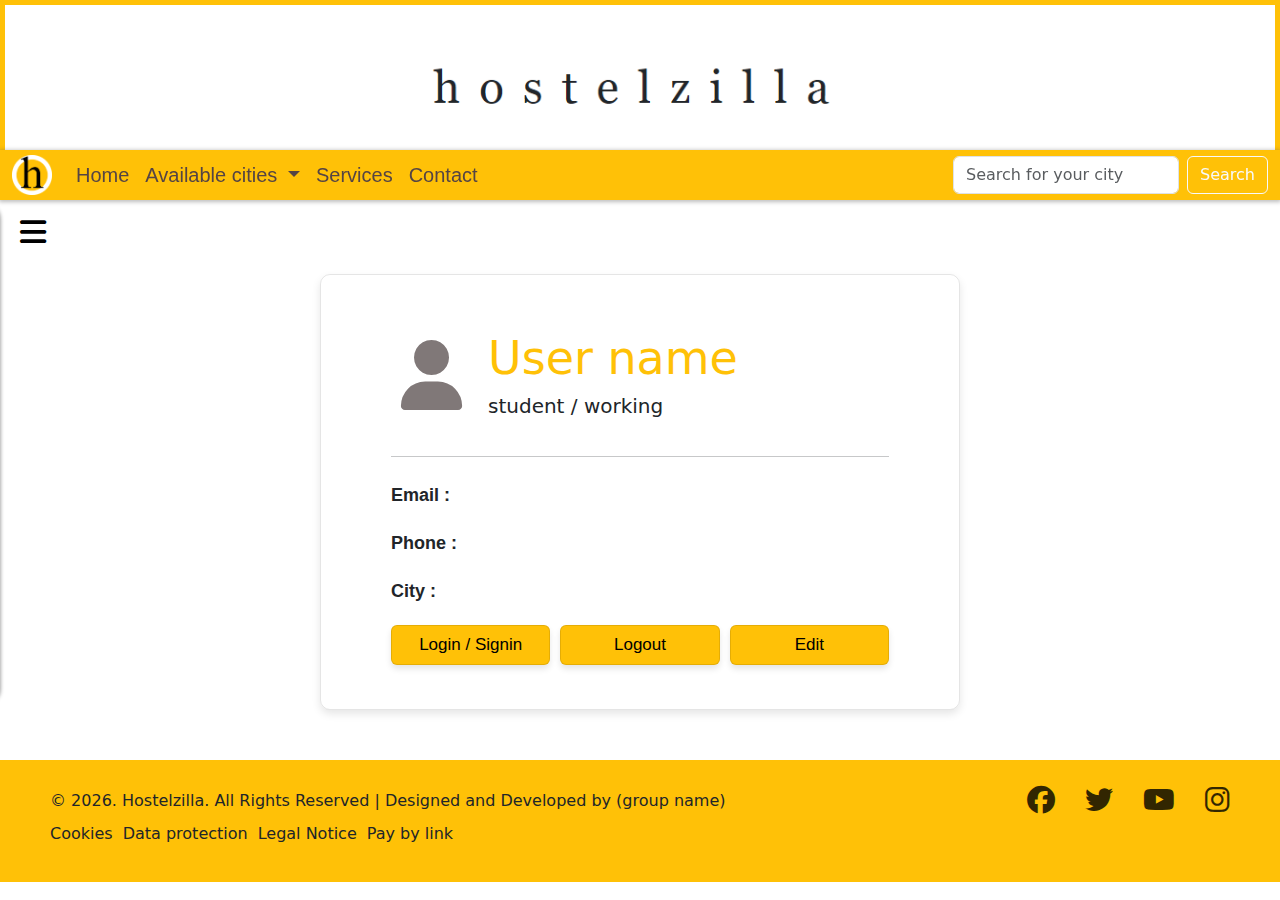
<file: myacc.html>
<!DOCTYPE html>
<html lang="en">

<head>
  <meta charset="UTF-8">
  <meta http-equiv="X-UA-Compatible" content="IE=edge">
  <meta name="viewport" content="width=device-width, initial-scale=1.0">
  <title>My Account</title>
  <link rel="stylesheet" href="hostel.css">
  <link rel="icon" href="images/hostelzilla-logo.png">
  <link href="https://cdn.jsdelivr.net/npm/bootstrap@5.3.0/dist/css/bootstrap.min.css" rel="stylesheet">
  <script src="https://cdn.jsdelivr.net/npm/bootstrap@5.3.0/dist/js/bootstrap.bundle.min.js"></script>
  <link rel="stylesheet" href="https://cdnjs.cloudflare.com/ajax/libs/font-awesome/6.4.0/css/all.min.css">
  <script src="https://ajax.googleapis.com/ajax/libs/jquery/3.7.0/jquery.min.js"></script>
</head>

<body>
  <div class="header">
    <!-- <h1>hostelzilla</h1> -->
  </div>
  <!-------------------------------------------- navbar ----------------------------------->
  <nav class="navbar navbar-expand-lg bg-warning" id="navbar">
    <div class="container-fluid">
      <a class="navbar-brand" href="index.html"><img id="hostelzilla-logo" src="images/hostelzilla-logo.png"
          alt="Hostelzilla logo"></a>
      <button class="navbar-toggler" type="button" data-bs-toggle="collapse" data-bs-target="#navbarSupportedContent"
        aria-controls="navbarSupportedContent" aria-expanded="false" aria-label="Toggle navigation">
        <span class="navbar-toggler-icon"></span>
      </button>
      <div class="collapse navbar-collapse" id="navbarSupportedContent">
        <ul class="navbar-nav me-auto mb-2 mb-lg-0">
          <li class="nav-item">
            <a class="nav-link" aria-current="page" href="index.html">Home</a>
          </li>
          <li class="nav-item dropdown">
            <a class="nav-link dropdown-toggle" href="#" role="button" data-bs-toggle="dropdown" aria-expanded="false">
              Available cities
            </a>
            <ul class="dropdown-menu">
              <li><a class="dropdown-item">Bengaluru</a></li>
              <li><a class="dropdown-item">Ahmedabad</a></li>
              <li><a class="dropdown-item">Hyderabad</a></li>
              <li><a class="dropdown-item">Delhi</a></li>
              <li><a class="dropdown-item">Vishakapatnam</a></li>
              <li><a class="dropdown-item">Mumbai</a></li>
            </ul>
          </li>
          <li class="nav-item">
            <a class="nav-link" id="addHostels">Services</a>
          </li>
          <li class="nav-item">
            <a class="nav-link" href="contact.html">Contact</a>
          </li>
        </ul>
        <form class="d-flex my-1" role="search">
          <input class="form-control me-2" type="search" placeholder="Search for your city" aria-label="Search">
          <button class="btn btn-outline-light" type="submit">Search</button>
        </form>
      </div>
    </div>
  </nav>

  <!------------------------------------------- checkbox ----------------------------->
  <input id="check" type="checkbox">
  <label for="check">
    <i class="fa-solid fa-bars" id="open"></i>
    <i class="fa-solid fa-xmark" id="close"></i>
  </label>
  <!-------------------------------------------- side bar --------------------------------->
  <div class="menu">
    <ul>
      <div class="head">
        <a id="account" href="myacc.html"><i id="profile" class="fa-solid fa-user"></i>
          <h4 class="acc-name">My Account</h4>
        </a>
      </div>

      <hr style="color: grey; width: 80%;">
      <li><a href="wishlist.html">Wishlist</a></li>
      <li><a href="#">Preferences</a></li>
      <li><a href="#"> your location</a></li>
      <li><a href="#">Deals and offers</a></li>
      <hr style="color: grey; width: 80%;">
      <li><a href="#">About Us</a></li>
      <li><a href="#">Help & Support</a></li>
      <li><a href="#">Send Feedback</a></li>
      <li><a href="#">Settings</a></li>
      <hr style="color: grey; width: 80%;">
      <li class="loginout"></li>
    </ul>
  </div>
  <!------------------------------------------- main body ------------------------->

  <div class="account-main">
    <div class="account-info">
      <div id="div-1">
        <p><i class="fa-solid fa-user"></i></p>
      </div>
      <div id="div-2">
        <h1><span id="name">User name</span></h1>
        <h5><span id="designation">student / working</span></h5>
      </div>
    </div>
    <hr style="margin: 0;">
    <div id="act-details">
      <p>Email : <span id="email"></span></p>
      <p>Phone : <span id="phn"></span></p>
      <p>City : <span id="city"></span></p>
      <div class="acc-btns">
        <button id="login" class="btn btn-warning my-1">Login / Signin</button>
        <button id="logout" class="btn btn-warning my-1">Logout</button>
        <button id="edit" class="btn btn-warning my-1">Edit</button>
      </div>
    </div>

    <!------------------- input ----------------->
    <div class="input-field" id="account-input">
      <p>
        <label for="iuser">Name</label>
        <input id="iuser" type="text" placeholder="Enter your name">
      </p>
      <p id="select">
        <label for="idesig">Designation</label>
        <select name="idesig" id="idesig">
          <option value="student">Select</option>
          <option value="student">Student</option>
          <option value="working">Working</option>
          <option value="tourist">Tourist</option>
        </select>
      </p>
      <p>
        <label for="iemail">Email</label>
        <input id="iemail" type="email" placeholder="Your emial id">
      </p>
      <p>
        <label for="ilang">Phone</label>
        <input id="iphn" type="number" placeholder="Enter phone number">
      </p>
      <p>
        <label for="icity">City</label>
        <input id="icity" type="text" placeholder="Enter your city">
      </p>
      <p id="password">
        <label for="ipass">Password</label>
        <input id="ipass" type="password" placeholder="Enter password">
      </p>
      <button id="submit-button" class="btn btn-warning">submit</button>
    </div>
  </div>
  <!--------------------------------------------- footer ----------------------------->
  <div class="footer">
    <div class="abc">
      <a id="copy-right">&copy <span class="year"></span>. Hostelzilla. All Rights Reserved | Designed and Developed by
        (group
        name)</a>
      <div class="social">
        <a target="_blank" href="#"><i class="fa-brands fa-facebook" style="color: black;"></i></a>
        <a target="_blank" href="#"><i class="fa-brands fa-twitter" style="color: black;"></i></a>
        <a target="_blank" href="#"><i class="fa-brands fa-youtube" style="color: black;"></i></a>
        <a target="_blank" href="#"><i class="fa-brands fa-instagram" style="color: black;"></i></a>
      </div>
    </div>

    <div id="foot-links">
      <p class="abc">Cookies</p>
      <p class="abc">Data protection</p>
      <p class="abc">Legal Notice</p>
      <p class="abc">Pay by link</p>
    </div>
  </div>
</body>
<script src="hostel.js"></script>

</html>
</file>
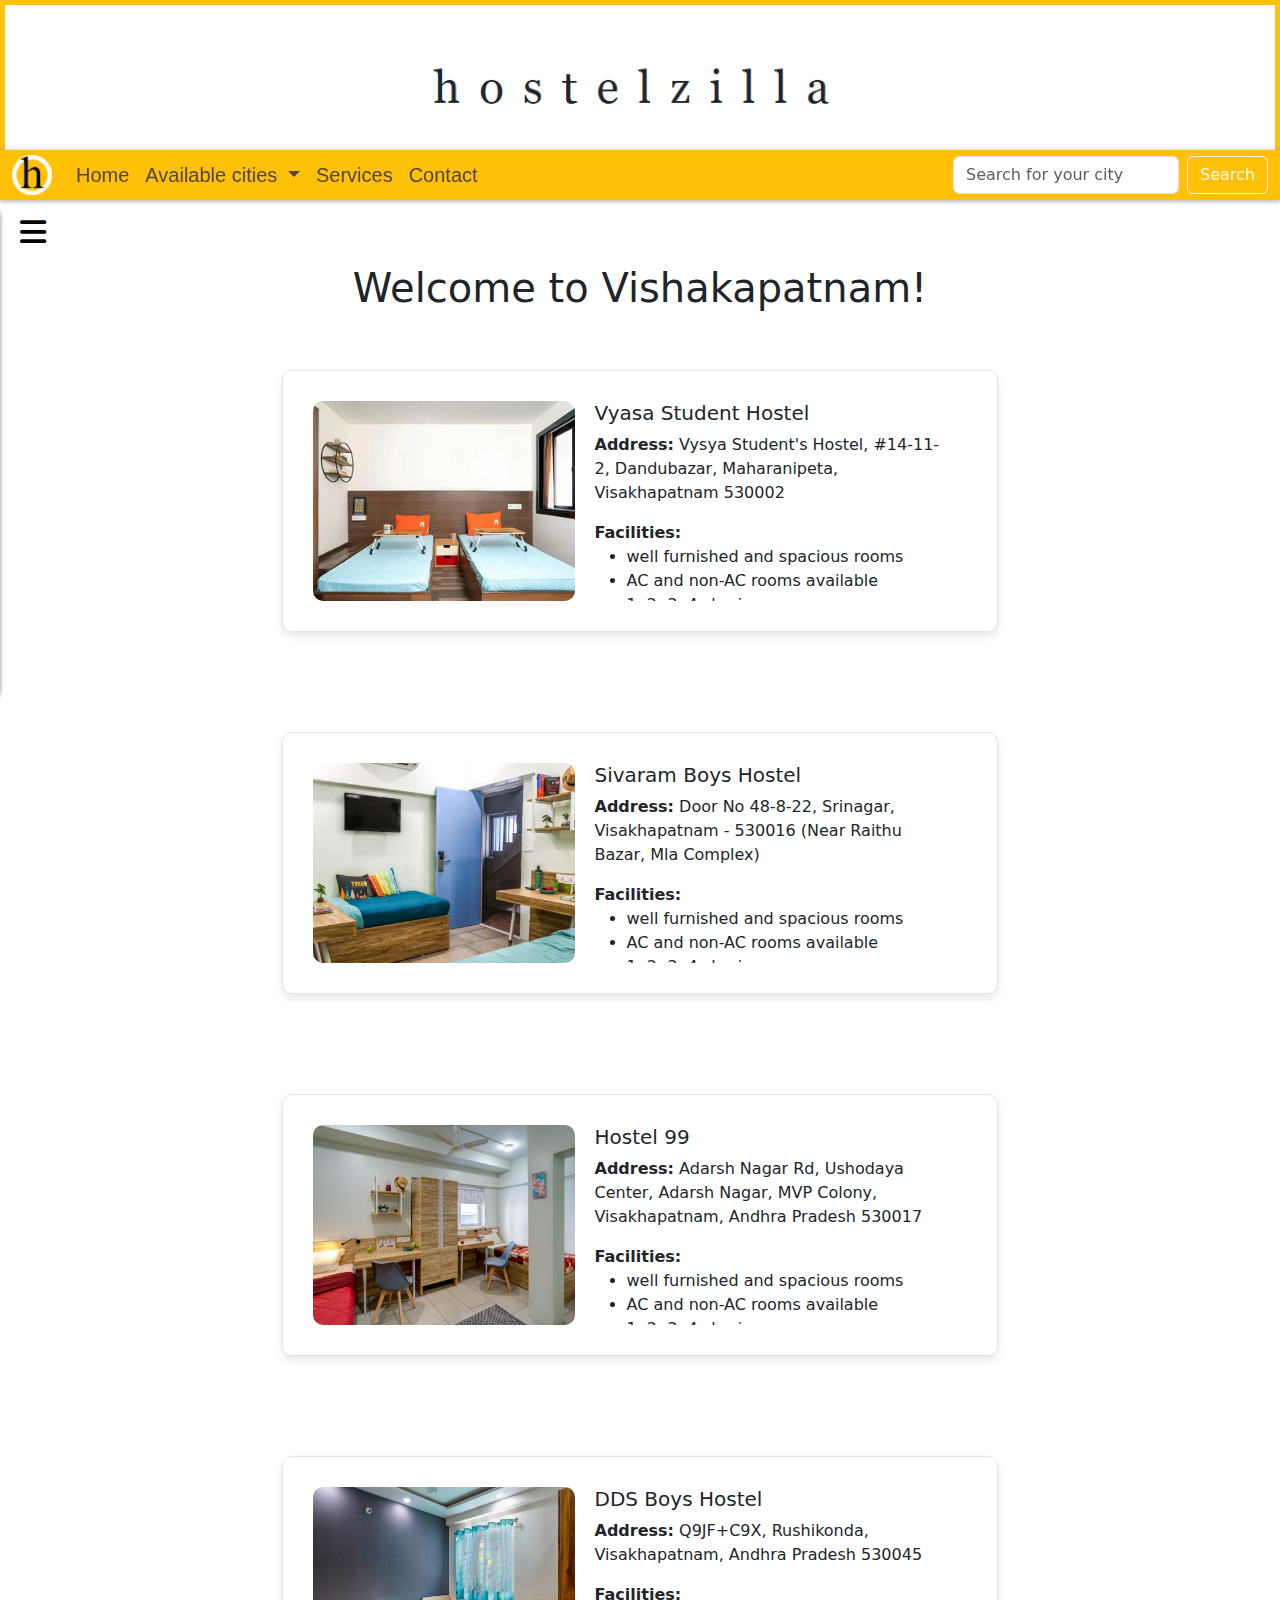
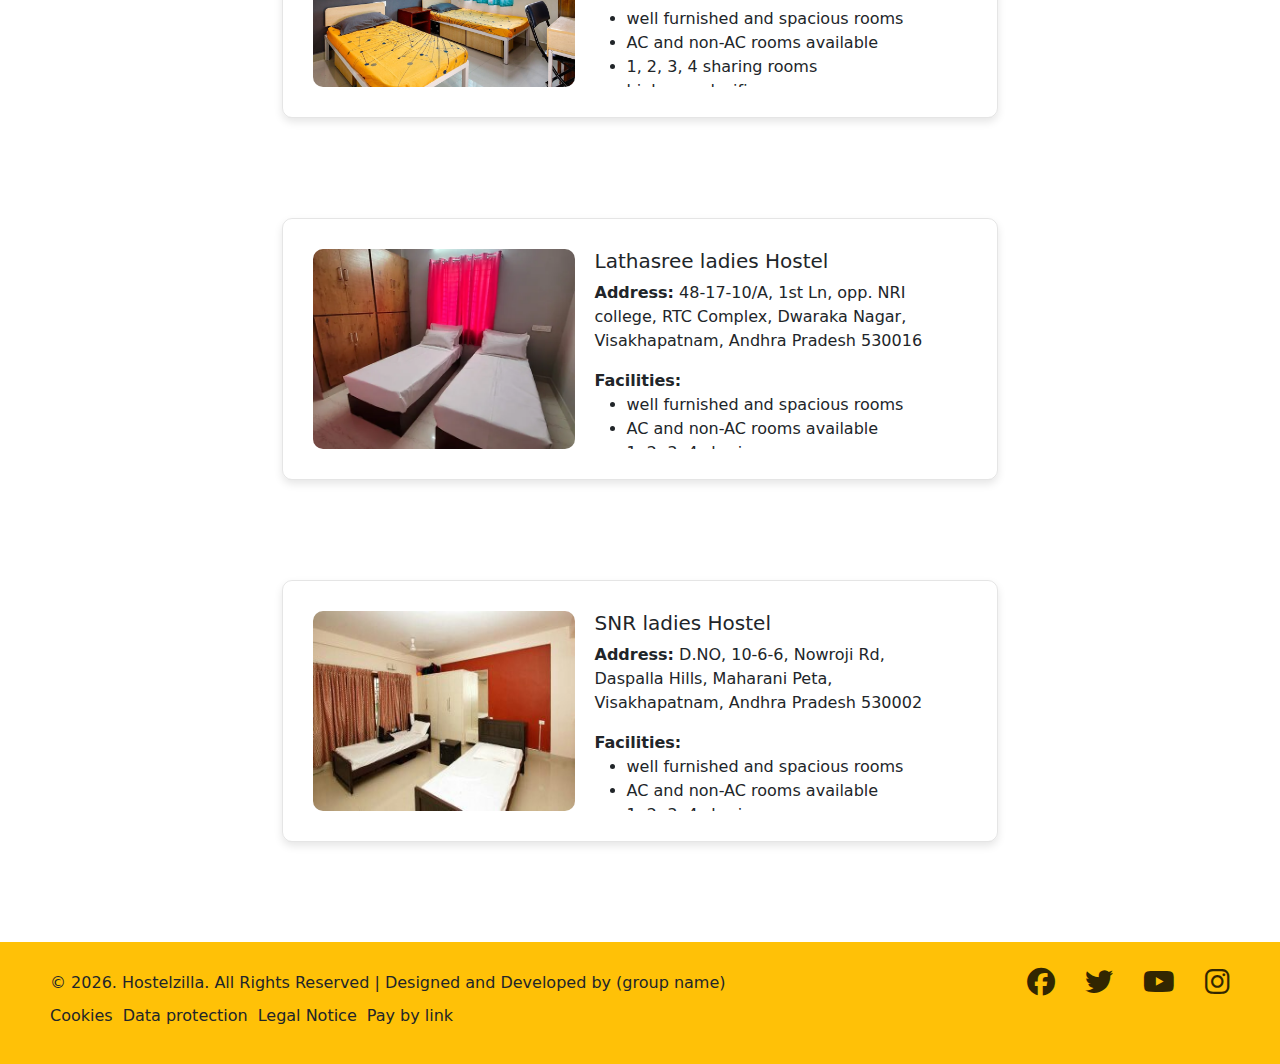
<file: vizag.html>
<!DOCTYPE html>
<html lang="en">

<head>
  <meta charset="UTF-8">
  <meta http-equiv="X-UA-Compatible" content="IE=edge">
  <meta name="viewport" content="width=device-width, initial-scale=1.0">
  <title>Vishakapatnam</title>
  <link rel="stylesheet" href="hostel.css">
  <link rel="icon" href="images/hostelzilla-logo.png">
  <link href="https://cdn.jsdelivr.net/npm/bootstrap@5.3.0/dist/css/bootstrap.min.css" rel="stylesheet">
  <script src="https://cdn.jsdelivr.net/npm/bootstrap@5.3.0/dist/js/bootstrap.bundle.min.js"></script>
  <link rel="stylesheet" href="https://cdnjs.cloudflare.com/ajax/libs/font-awesome/6.4.0/css/all.min.css">
  <script src="https://ajax.googleapis.com/ajax/libs/jquery/3.7.0/jquery.min.js"></script>
</head>

<body>
  <div class="header">
    <!-- <h1>hostelzilla</h1> -->
  </div>
  <!-------------------------------------------- navbar ----------------------------------->
  <nav class="navbar navbar-expand-lg bg-warning" id="navbar">
    <div class="container-fluid">
      <a class="navbar-brand" href="/index.html"><img id="hostelzilla-logo" src="images/hostelzilla-logo.png"
          alt="Hostelzilla logo"></a>
      <button class="navbar-toggler" type="button" data-bs-toggle="collapse" data-bs-target="#navbarSupportedContent"
        aria-controls="navbarSupportedContent" aria-expanded="false" aria-label="Toggle navigation">
        <span class="navbar-toggler-icon"></span>
      </button>
      <div class="collapse navbar-collapse" id="navbarSupportedContent">
        <ul class="navbar-nav me-auto mb-2 mb-lg-0">
          <li class="nav-item">
            <a class="nav-link" aria-current="page" href="index.html">Home</a>
          </li>
          <li class="nav-item dropdown">
            <a class="nav-link dropdown-toggle" href="#" role="button" data-bs-toggle="dropdown" aria-expanded="false">
              Available cities
            </a>
            <ul class="dropdown-menu">
              <li><a class="dropdown-item">Bengaluru</a></li>
              <li><a class="dropdown-item">Ahmedabad</a></li>
              <li><a class="dropdown-item">Hyderabad</a></li>
              <li><a class="dropdown-item">Delhi</a></li>
              <li><a class="dropdown-item">Vishakapatnam</a></li>
              <li><a class="dropdown-item">Mumbai</a></li>
            </ul>
          </li>
          <li class="nav-item">
            <a class="nav-link" id="addHostels">Services</a>
          </li>
          <li class="nav-item">
            <a class="nav-link" href="contact.html">Contact</a>
          </li>
        </ul>
        <form class="d-flex my-1" role="search">
          <input class="form-control me-2" type="search" placeholder="Search for your city" aria-label="Search">
          <button class="btn btn-outline-light" type="submit">Search</button>
        </form>
      </div>
    </div>
  </nav>
  <!------------------------------------------- checkbox ----------------------------->
  <input id="check" type="checkbox">
  <label for="check">
    <i class="fa-solid fa-bars" id="open"></i>
    <i class="fa-solid fa-xmark" id="close"></i>
  </label>
  <!-------------------------------------------- side bar --------------------------------->
  <div class="menu">
    <ul>
      <div class="head">
        <a id="account" href="myacc.html"><i id="profile" class="fa-solid fa-user"></i>
          <h4 class="acc-name">My Account</h4>
        </a>
      </div>
      <hr style="color: grey; width: 80%;">
      <li><a href="wishlist.html">Wishlist</a></li>
      <li><a href="#">Preferences</a></li>
      <li><a href="#">Hostels in your location</a></li>
      <li><a href="#">Deals and offers</a></li>
      <hr style="color: grey; width: 80%;">
      <li><a href="#">About Us</a></li>
      <li><a href="#">Help & Support</a></li>
      <li><a href="#">Send Feedback</a></li>
      <li><a href="#">Settings</a></li>
      <hr style="color: grey; width: 80%;">
      <li class="loginout"></li>
    </ul>
  </div>
  <!--------------------------------- hostels ---------------------------->

  <h1 align="center" style="padding: 40px 0px 0px 0px;">Welcome to Vishakapatnam!</h1>

  <div class="main">

    <div data-id="vizag1" class="hstl"> <!----- first hstl ----->
      <img class="img" src="images/vizag/1.jpg" width="350px" height="200px" alt="hostel-1">
      <div class="info">

        <h5>Vyasa Student Hostel</h5>
        <p><b>Address:</b> Vysya Student's Hostel, #14-11-2, Dandubazar, Maharanipeta, Visakhapatnam 530002</p>
        <b>Facilities:</b>
        <ul>
          <li>well furnished and spacious rooms</li>
          <li>AC and non-AC rooms available</li>
          <li>1, 2, 3, 4 sharing rooms</li>
          <li>high speed wifi</li>
          <li>hygenic food (veg and non-veg)</li>
          <li>Parking available</li>
          <li>well maintained washrooms</li>
          <li>24/7 water and electricity supply</li>
        </ul>

        <p>Super market, bus stand and medical facilities within walkable distance. </p>
        <p style="word-spacing: 10px;"><b>Fee: 15,000/-</b> <span
            style="text-decoration: line-through; font-weight: normal;">17,000</span></p>
        <p><i class="fa-solid fa-phone"></i> Ph no. : 1234567890</p>

        <a target="_blank"
          href="https://www.google.com/maps/place/17%C2%B042'42.9%22N+83%C2%B018'26.9%22E/@17.7119128,83.3074674,17z/data=!3m1!4b1!4m4!3m3!8m2!3d17.7119128!4d83.3074674?entry=ttu"><button
            id="location" class="btn btn-warning my-1">View location</button></a>
        <button class="btn btn-warning mark">Wishlist</button>

      </div>
    </div>

    <div data-id="vizag2" class="hstl"> <!----- second hstl ----->
      <img class="img" src="images/vizag/2.jpg" width="350px" height="200px" alt="hostel-1">
      <div class="info">

        <h5>Sivaram Boys Hostel</h5>
        <p><b>Address:</b> Door No 48-8-22, Srinagar, Visakhapatnam - 530016 (Near Raithu Bazar, Mla Complex)</p>
        <b>Facilities:</b>
        <ul>
          <li>well furnished and spacious rooms</li>
          <li>AC and non-AC rooms available</li>
          <li>1, 2, 3, 4 sharing rooms</li>
          <li>high speed wifi</li>
          <li>hygenic food (veg and non-veg)</li>
          <li>Parking available</li>
          <li>well maintained washrooms</li>
          <li>24/7 water and electricity supply</li>
        </ul>

        <p>Super market, bus stand and medical facilities within walkable distance. </p>
        <p style="word-spacing: 10px;"><b>Fee: 15,000/-</b> <span
            style="text-decoration: line-through; font-weight: normal;">17,000</span></p>
        <p><i class="fa-solid fa-phone"></i> Ph no. : 1234567890</p>

        <a target="_blank"
          href="https://www.google.com/maps/place/Sivarama+Boys+Hostel/@17.7276102,83.3070848,15z/data=!4m6!3m5!1s0x3a39433b9c7f475f:0x5e56b0d85c26df95!8m2!3d17.7276102!4d83.3070848!16s%2Fg%2F11c37njwsx?entry=ttu"><button
            id="location" class="btn btn-warning my-1">View location</button></a>
        <button class="btn btn-warning mark">Wishlist</button>
      </div>
    </div>

    <div data-id="vizag3" class="hstl"> <!----- third hstl ------->
      <img class="img" src="images/vizag/3.jpg" width="350px" height="200px" alt="hostel-1">
      <div class="info">

        <h5>Hostel 99</h5>
        <p><b>Address:</b> Adarsh Nagar Rd, Ushodaya Center, Adarsh Nagar, MVP Colony, Visakhapatnam, Andhra Pradesh
          530017</p>
        <b>Facilities:</b>
        <ul>
          <li>well furnished and spacious rooms</li>
          <li>AC and non-AC rooms available</li>
          <li>1, 2, 3, 4 sharing rooms</li>
          <li>high speed wifi</li>
          <li>hygenic food (veg and non-veg)</li>
          <li>Parking available</li>
          <li>well maintained washrooms</li>
          <li>24/7 water and electricity supply</li>
        </ul>

        <p>Super market, bus stand and medical facilities within walkable distance. </p>
        <p style="word-spacing: 10px;"><b>Fee: 15,000/-</b> <span
            style="text-decoration: line-through; font-weight: normal;">17,000</span></p>
        <p><i class="fa-solid fa-phone"></i> Ph no. : 1234567890</p>

        <a target="_blank"
          href="https://www.google.com/maps/place/Hostel+99/@17.7352556,83.333004,15z/data=!4m6!3m5!1s0x3a3943276999c287:0xe9f48dd07a0a69de!8m2!3d17.7352556!4d83.333004!16s%2Fg%2F11kv9py3qt?entry=ttu"><button
            id="location" class="btn btn-warning my-1">View location</button></a>
        <button class="btn btn-warning mark">Wishlist</button>
      </div>
    </div>

    <div data-id="vizag4" class="hstl"> <!---- fourth hstl ----->
      <img class="img" src="images/vizag/4.jpg" width="350px" height="200px" alt="hostel-1">
      <div class="info">

        <h5>DDS Boys Hostel</h5>
        <p><b>Address:</b> Q9JF+C9X, Rushikonda, Visakhapatnam, Andhra Pradesh 530045</p>
        <b>Facilities:</b>
        <ul>
          <li>well furnished and spacious rooms</li>
          <li>AC and non-AC rooms available</li>
          <li>1, 2, 3, 4 sharing rooms</li>
          <li>high speed wifi</li>
          <li>hygenic food (veg and non-veg)</li>
          <li>Parking available</li>
          <li>well maintained washrooms</li>
          <li>24/7 water and electricity supply</li>
        </ul>

        <p>Super market, bus stand and medical facilities within walkable distance. </p>
        <p style="word-spacing: 10px;"><b>Fee: 15,000/-</b> <span
            style="text-decoration: line-through; font-weight: normal;">17,000</span></p>
        <p><i class="fa-solid fa-phone"></i> Ph no. : 1234567890</p>

        <a target="_blank"
          href="https://www.google.com/maps/place/DDS+BOYS+HOSTEL/@17.7812516,83.3730957,15z/data=!4m6!3m5!1s0x3a395b5dbe4e0921:0xc5dfb058e510433e!8m2!3d17.7812516!4d83.3730957!16s%2Fg%2F11s_v_g2y9?entry=ttu"><button
            id="location" class="btn btn-warning my-1">View location</button></a>
        <button class="btn btn-warning mark">Wishlist</button>
      </div>
    </div>

    <div data-id="vizag5" class="hstl"> <!------- fifth hstl ------->
      <img class="img" src="images/vizag/5.webp" width="350px" height="200px" alt="hostel-1">
      <div class="info">

        <h5>Lathasree ladies Hostel</h5>
        <p><b>Address:</b> 48-17-10/A, 1st Ln, opp. NRI college, RTC Complex, Dwaraka Nagar, Visakhapatnam, Andhra
          Pradesh 530016</p>
        <b>Facilities:</b>
        <ul>
          <li>well furnished and spacious rooms</li>
          <li>AC and non-AC rooms available</li>
          <li>1, 2, 3, 4 sharing rooms</li>
          <li>high speed wifi</li>
          <li>hygenic food (veg and non-veg)</li>
          <li>Parking available</li>
          <li>well maintained washrooms</li>
          <li>24/7 water and electricity supply</li>
        </ul>

        <p>Super market, bus stand and medical facilities within walkable distance. </p>
        <p style="word-spacing: 10px;"><b>Fee: 15,000/-</b> <span
            style="text-decoration: line-through; font-weight: normal;">17,000</span></p>
        <p><i class="fa-solid fa-phone"></i> Ph no. : 1234567890</p>

        <a target="_blank"
          href="https://www.google.com/maps/place/Lathasree+ladies+hostel/@17.7256786,83.3082839,15z/data=!4m2!3m1!1s0x0:0xf6a761f289094ad1?sa=X&ved=2ahUKEwjErcGeirKAAxWa3jgGHSKJDQsQ_BJ6BAg_EAA&ved=2ahUKEwjErcGeirKAAxWa3jgGHSKJDQsQ_BJ6BAhGEAg"><button
            id="location" class="btn btn-warning my-1">View location</button></a>
        <button class="btn btn-warning mark">Wishlist</button>
      </div>
    </div>

    <div data-id="vizag6" class="hstl"> <!------ sixth hstl ------->
      <img class="img" src="images/vizag/6.jpg" width="350px" height="200px" alt="hostel-1">
      <div class="info">

        <h5>SNR ladies Hostel</h5>
        <p><b>Address:</b> D.NO, 10-6-6, Nowroji Rd, Daspalla Hills, Maharani Peta, Visakhapatnam, Andhra Pradesh
          530002</p>
        <b>Facilities:</b>
        <ul>
          <li>well furnished and spacious rooms</li>
          <li>AC and non-AC rooms available</li>
          <li>1, 2, 3, 4 sharing rooms</li>
          <li>high speed wifi</li>
          <li>hygenic food (veg and non-veg)</li>
          <li>Parking available</li>
          <li>well maintained washrooms</li>
          <li>24/7 water and electricity supply</li>
        </ul>

        <p>Super market, bus stand and medical facilities within walkable distance. </p>
        <p style="word-spacing: 10px;"><b>Fee: 15,000/-</b> <span
            style="text-decoration: line-through; font-weight: normal;">17,000</span></p>
        <p><i class="fa-solid fa-phone"></i> Ph no. : 1234567890</p>

        <a target="_blank"
          href="https://www.google.com/search?rlz=1C1CHBD_enIN919IN919&tbs=lf:1,lf_ui:2&tbm=lcl&q=girls+hostels+in++vizag&rflfq=1&num=10&sa=X&ved=2ahUKEwiLoYfMirKAAxU-jGMGHbjuCiQQjGp6BAgkEAE&biw=1366&bih=657&dpr=1#rlfi=hd:;si:8805858351115828776,l,[base64];mv:[[17.7696596,83.3628487],[17.7116302,83.304357]]"><button
            id="location" class="btn btn-warning my-1">View location</button></a>
        <button class="btn btn-warning mark">Wishlist</button>
      </div>
    </div>
  </div>

  <!--------------------------------------------- footer ----------------------------->
  <div class="footer">
    <div class="abc">
      <a id="copy-right">&copy <span class="year"></span>. Hostelzilla. All Rights Reserved | Designed and Developed by (group
        name)</a>
      <div class="social">
        <a target="_blank" href="#"><i class="fa-brands fa-facebook" style="color: black;"></i></a>
        <a target="_blank" href="#"><i class="fa-brands fa-twitter" style="color: black;"></i></a>
        <a target="_blank" href="#"><i class="fa-brands fa-youtube" style="color: black;"></i></a>
        <a target="_blank" href="#"><i class="fa-brands fa-instagram" style="color: black;"></i></a>
      </div>
    </div>

    <div id="foot-links">
      <p class="abc">Cookies</p>
      <p class="abc">Data protection</p>
      <p class="abc">Legal Notice</p>
      <p class="abc">Pay by link</p>
    </div>
  </div>
</body>
<script src="hostel.js"></script>

</html>
</file>
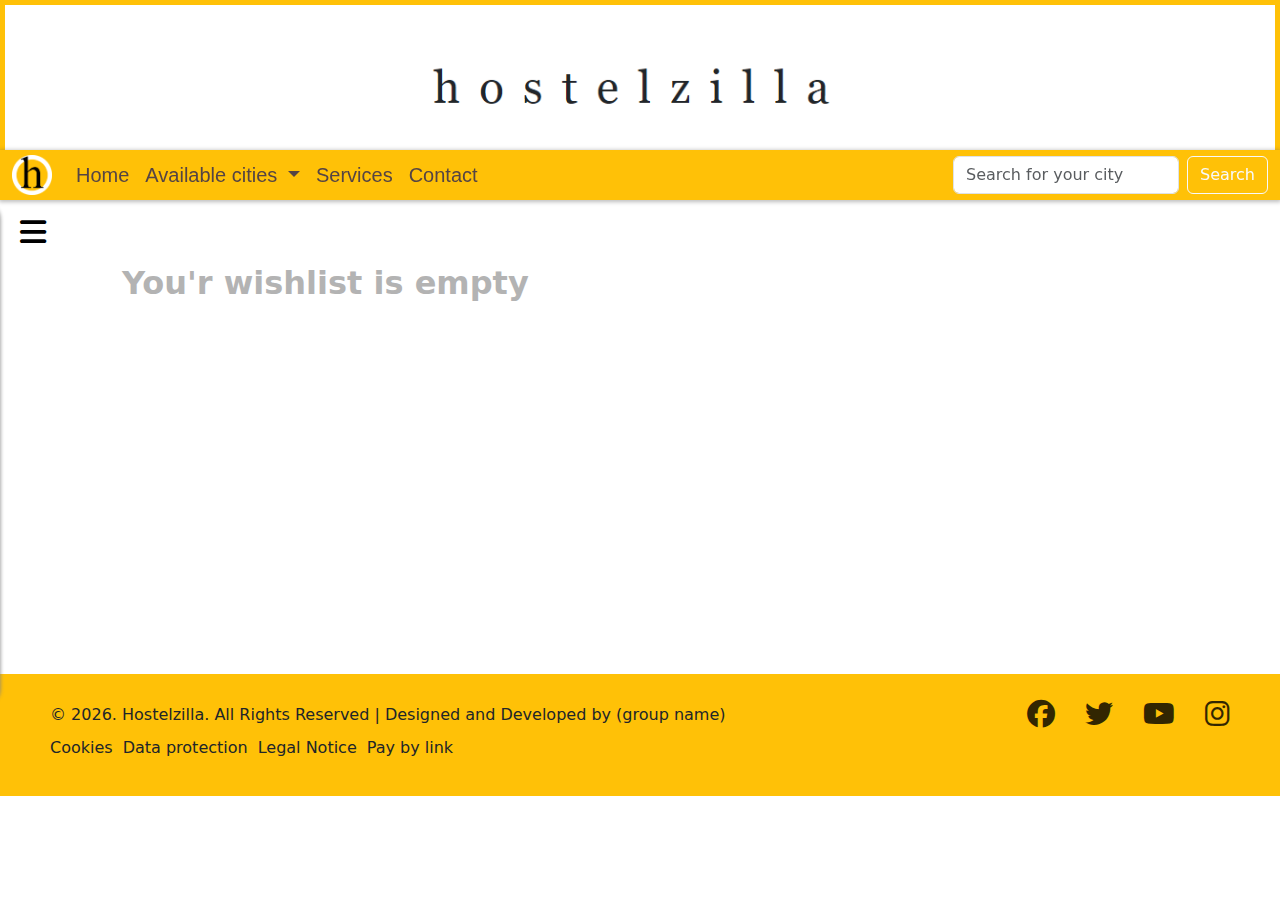
<file: wishlist.html>
<!DOCTYPE html>
<html lang="en">

<head>
  <meta charset="UTF-8">
  <meta http-equiv="X-UA-Compatible" content="IE=edge">
  <meta name="viewport" content="width=device-width, initial-scale=1.0">
  <title>Contact Us</title>
  <link rel="stylesheet" href="hostel.css">
  <link rel="icon" href="images/hostelzilla-logo.png">
  <link href="https://cdn.jsdelivr.net/npm/bootstrap@5.3.0/dist/css/bootstrap.min.css" rel="stylesheet">
  <script src="https://cdn.jsdelivr.net/npm/bootstrap@5.3.0/dist/js/bootstrap.bundle.min.js"></script>
  <link rel="stylesheet" href="https://cdnjs.cloudflare.com/ajax/libs/font-awesome/6.4.0/css/all.min.css">
  <script src="https://ajax.googleapis.com/ajax/libs/jquery/3.7.0/jquery.min.js"></script>
</head>

<body id="wishlists">
  <div class="header">
    <!-- <h1>hostelzilla</h1> -->
  </div>
  <!-------------------------------------------- navbar ----------------------------------->
  <nav class="navbar navbar-expand-lg bg-warning" id="navbar">
    <div class="container-fluid">
      <a class="navbar-brand" href="index.html"><img id="hostelzilla-logo" src="images/hostelzilla-logo.png"
          alt="Hostelzilla logo"></a>
      <button class="navbar-toggler" type="button" data-bs-toggle="collapse" data-bs-target="#navbarSupportedContent"
        aria-controls="navbarSupportedContent" aria-expanded="false" aria-label="Toggle navigation">
        <span class="navbar-toggler-icon"></span>
      </button>
      <div class="collapse navbar-collapse" id="navbarSupportedContent">
        <ul class="navbar-nav me-auto mb-2 mb-lg-0">
          <li class="nav-item">
            <a class="nav-link" aria-current="page" href="index.html">Home</a>
          </li>
          <li class="nav-item dropdown">
            <a class="nav-link dropdown-toggle" href="" role="button" data-bs-toggle="dropdown" aria-expanded="false">
              Available cities
            </a>
            <ul class="dropdown-menu">
              <li><a class="dropdown-item">Bengaluru</a></li>
              <li><a class="dropdown-item">Ahmedabad</a></li>
              <li><a class="dropdown-item">Hyderabad</a></li>
              <li><a class="dropdown-item">Delhi</a></li>
              <li><a class="dropdown-item">Vishakapatnam</a></li>
              <li><a class="dropdown-item">Mumbai</a></li>
            </ul>
          </li>
          <li class="nav-item">
            <a class="nav-link" id="addHostels">Services</a>
          </li>
          <li class="nav-item">
            <a class="nav-link" href="contact.html">Contact</a>
          </li>
        </ul>
        <form class="d-flex my-1" role="search">
          <input class="form-control me-2" type="search" placeholder="Search for your city" aria-label="Search">
          <button class="btn btn-outline-light" type="submit">Search</button>
        </form>
      </div>
    </div>
  </nav>

  <!------------------------------------------- checkbox ----------------------------->
  <input id="check" type="checkbox">
  <label for="check">
    <i class="fa-solid fa-bars" id="open"></i>
    <i class="fa-solid fa-xmark" id="close"></i>
  </label>
  <!-------------------------------------------- side bar --------------------------------->
  <div class="menu">
    <ul>
      <div class="head">
        <a id="account" href="myacc.html"><i id="profile" class="fa-solid fa-user"></i>
          <h4 class="acc-name">My Account</h4>
        </a>
      </div>

      <hr style="color: grey; width: 80%;">
      <li><a href="wishlist.html">Wishlist</a></li>
      <li><a href="#">Preferences</a></li>
      <li><a href="#"> your location</a></li>
      <li><a href="#">Deals and offers</a></li>
      <hr style="color: grey; width: 80%;">
      <li><a href="#">About Us</a></li>
      <li><a href="#">Help & Support</a></li>
      <li><a href="#">Send Feedback</a></li>
      <li><a href="#">Settings</a></li>
      <hr style="color: grey; width: 80%;">
      <li class="loginout"></li>
    </ul>
  </div>
  
  <!----------------------------------------------- main ----------------------------------------->

  <div class="container">
    <div id="wishlisted-cards"></div>
  </div>

  <!-------------------------------------------- footer ------------------------->
  <div class="footer">
    <div class="abc">
      <a id="copy-right">&copy <span class="year"></span>. Hostelzilla. All Rights Reserved | Designed and Developed by
        (group
        name)</a>
      <div class="social">
        <a target="_blank" href="#"><i class="fa-brands fa-facebook" style="color: black;"></i></a>
        <a target="_blank" href="#"><i class="fa-brands fa-twitter" style="color: black;"></i></a>
        <a target="_blank" href="#"><i class="fa-brands fa-youtube" style="color: black;"></i></a>
        <a target="_blank" href="#"><i class="fa-brands fa-instagram" style="color: black;"></i></a>
      </div>
    </div>

    <div id="foot-links">
      <p class="abc">Cookies</p>
      <p class="abc">Data protection</p>
      <p class="abc">Legal Notice</p>
      <p class="abc">Pay by link</p>
    </div>
  </div>
</body>
<script src="hostel.js"></script>

</html>
</file>
<file: hostel.css>
.main {
    width: 70%;
    margin: 0 auto;
    display: flex;
    flex-direction: column;
    justify-content: center;
}

.header {
    height: 150px;
    border: 5px solid #ffc107;
    border-bottom: 0px;
    background-image: url('images/header-img.PNG');
    background-position: 50%;
    background-size: contain;
    background-repeat: no-repeat;
    width: 100%;
}

/***************************************** navbar ***********************************/
#hostelzilla-logo {
    width: 40px;
    height: 40px;
    padding: 0;
}

#addHostels{
    cursor: pointer;
}

#navbar {
    padding: 0;
    width: 100%;
    position: sticky;
    top: -1px;
    z-index: 5;
    box-shadow: 0px 1px 4px 1px rgba(84, 84, 84, 0.388);
}

#navbar a {
    font-size: 20px;
    font-family: sans-serif;
}

#navbar ul li a {
    text-decoration: none;
    color: #554444;
}

#navbar ul li a:hover {
    color: black;
}

/************************************ check box ***********************/
#check {
    display: none;
}

label #open {
    font-size: 30px;
    color: black;
    position: absolute;
    left: 20px;
    cursor: pointer;
    transition: .5s;
}

label #close {
    position: absolute;
    left: -60px;
    cursor: pointer;
    border-radius: 2px;
    color: black;
    font-size: 30px;
    transition: all .5s ease;
    z-index: 4;
}

/**************************************** side bar **************************/
.menu {
    width: 300px;
    height: 500px;
    overflow: scroll;
    background-color: #ffc107;
    position: absolute;
    left: -300px;
    transition: all .5s ease;
    margin-top: -22px;
    padding-top: 50px;
    box-shadow: 0px 2px 4px grey;
    border-top-right-radius: 15px;
    border-bottom-right-radius: 15px;
    z-index: 3;
}

#profile {
    font-size: 42px;
}

#account {
    color: black;
}

.menu::-webkit-scrollbar {
    /**** scroll bar ***/
    width: 0px;
}

.menu ul li {
    padding: 10px 10px 10px 0px;
    list-style-type: none;
}

.menu ul li a {
    text-decoration: none;
    color: black;
    font-family: Arial, Helvetica, sans-serif;
    font-size: 16px;
    transition: all .3s ease;
    font-weight: 600;
}

.head a {
    text-decoration: none;
    font-size: 16px;
    color: grey;
}

.loginout{
    cursor: pointer;
}

.menu ul li a:hover {
    padding-left: 10px;
}

#check:checked~.menu {
    left: 0px;
}

#check:checked~label #close {
    left: 255px;
}

#check:checked~label #open {
    left: 200px;
    opacity: 0;
}

/*************************************** slogan **************************/
#slogan h3 {
    margin-top: 20px;
    font-family: Arial, Helvetica, sans-serif;
    font-weight: bold;
    word-spacing: 10px;
}

#slogan p {
    text-align: justify;
    width: 50%;
    background-color: #ffc107;
    padding: 20px;
    border-radius: 10px;
}

/**************************************** hostels *******************************/
.block h1 {
    font-weight: normal;
    font-family: 'Georgia', 'Times New Roman', Times, serif;
    padding: 40px 0px 20px 0px;
    text-overflow: ellipsis;
}

#carouselExampleCaptions-1 {
    width: 100%;
    box-shadow: 0px 2px 4px grey;
}

#carouselExampleCaptions-2 {
    width: 100%;
    box-shadow: 0px 2px 4px grey;
}

#carouselExampleCaptions-3 {
    width: 100%;
    box-shadow: 0px 2px 4px grey;
}

#carouselExampleCaptions-4 {
    width: 100%;
    box-shadow: 0px 2px 4px grey;
}

#carouselExampleCaptions-5 {
    width: 100%;
    box-shadow: 0px 2px 4px grey;
}

#carouselExampleCaptions-6 {
    width: 100%;
    box-shadow: 0px 2px 4px grey;
}

.carousel-caption {
    text-shadow: 0px 0px 2px rgba(128, 128, 128, 0.614);
}

.a,
.b {
    width: 43%;
}


#view-more {
    margin: 20px auto;
    width: 100%;
    font-family: Arial, Helvetica, sans-serif;
    font-size: 18px;
    box-shadow: 0px 2px 4px rgba(128, 128, 128, 0.429);
}

.block {
    width: 100%;
    display: flex;
    justify-content: space-between;
    margin: 0 auto;
    flex-wrap: wrap;
}

hr {
    margin: 0px;
}

/************************************* disclaimer *******************************/
details {
    font-size: 20px;
    text-align: justify;
    font-family: Arial, Helvetica, sans-serif;
    clear: both;
}

details p {
    padding: 10px 0px;
    font-size: 16px;
    margin: 0px 20px;
}

.disclaimer hr {
    margin: 7px 0px;
}

/***************************************** footer *******************************/
.footer {
    background-color: #ffc107;
    margin-top: 50px;
    width: 100%;
    padding: 20px 50px;
}

.abc {
    display: flex;
    align-items: center;
    justify-content: space-between;
    flex-wrap: wrap;
}

#copy-right:hover {
    text-decoration: underline;
    margin: 0px;
}

.footer a:hover {
    text-decoration: underline;
}

.footer #foot-links {
    display: flex;
    flex-wrap: wrap;
    gap: 10px;
}

.footer .social {
    float: right;
    font-size: 28px;
    display: flex;
    gap: 30px;
}

.footer .social a {
    opacity: 0.8;
}

.footer .social a:hover {
    opacity: 1;
}

/***************************************** city-wise-hostels *****************************/
.hstl {
    width: 80%;
    margin: 50px auto;
    border: 1px solid rgba(0, 0, 0, 0.1);
    box-shadow: 0px 4px 8px rgba(0, 0, 0, 0.1);
    border-radius: 10px;
    padding: 30px;
    display: flex;
    justify-content: space-between;
    flex-wrap: wrap;
}

.img {
    width: 40%;
    border-radius: 10px;
}

.hstl .info {
    height: 200px;
    width: 60%;
    padding: 0px 20px;
    overflow-y: scroll;
}

.info::-webkit-scrollbar {
    width: 0px;
}

/******************************************* contact *****************************/
#forms {
    width: fit-content;
    margin: 50px auto;
    border: 1px solid black;
    padding: 10px 20px;
    border-radius: 10px;
    background-color: #ffc107;
    border: 1px solid rgba(0, 0, 0, 0.1);
    box-shadow: 0px 4px 8px rgba(0, 0, 0, 0.1);
    display: flex;
}

.left {
    padding: 20px;
}

.right {
    padding: 20px;
}

#forms #input {
    width: 100%;
    border: 1px solid rgba(0, 0, 0, 0.1);
    box-shadow: 0px 4px 8px rgba(0, 0, 0, 0.1);
    border-radius: 5px;
    padding: 5px;
}

#forms label {
    font-family: Arial, Helvetica, sans-serif;
}

.faq {
    margin: 0 auto;
    border: 1px solid black;
    width: 70%;
    border-radius: 10px;
    padding: 30px 50px;
    text-align: center;
    border: 1px solid rgba(0, 0, 0, 0.1);
    box-shadow: 0px 4px 8px rgba(0, 0, 0, 0.1);
}

.faq details {
    padding: 10px 20px;
    text-align: justify;
}

.faq details p {
    font-size: 14px;
    width: 90%;
    font-family: Arial, Helvetica, sans-serif;
    padding: 10px 10px 0px 10px;
}

.contacts {
    text-align: left;
    padding: 30px 0px 0px 20px;
    font-family: Arial, Helvetica, sans-serif;
}

/******************************************** my account ***************************/
#account-input {
    display: none;
}

.account-main {
    margin: 0 auto;
    margin-top: 50px;
    width: 50%;
    padding: 40px 70px;
    border: 1px solid rgba(0, 0, 0, 0.1);
    box-shadow: 0px 4px 8px rgba(0, 0, 0, 0.1);
    border-radius: 10px;
}


.account-info {
    display: flex;
}

#div-1 {
    font-size: 70px;
    padding: 10px;
    color: #807878;
}

#div-2 {
    padding: 16px;
}

#div-2 h1 {
    font-size: 46px;
    color: #ffc107;
}

#act-details {
    font-family: Arial, Helvetica, sans-serif;
    padding-top: 20px;
}

#act-details p {
    font-weight: bold;
    font-size: 18px;
    padding-top: 5px;
}

#act-details span {
    color: #807878;
    font-weight: normal;
}

.acc-btns{
    display: flex;
    gap: 10px;
}
#login, #logout, #edit {
    margin-top: 20px;
    font-size: 17px;
    width: 100%;
    border: 1px solid rgba(0, 0, 0, 0.1);
    box-shadow: 0px 4px 6px rgba(0, 0, 0, 0.1);
}

#account-input {
    padding: 30px 0px;
}

#account-input label {
    font-family: Arial, Helvetica, sans-serif;
    font-weight: bold;
    font-size: 18px;
}

#account-input input {
    width: 100%;
    border-radius: 5px;
    border: 1px solid rgba(0, 0, 0, 0.041);
    box-shadow: 0px 4px 6px rgba(0, 0, 0, 0.041);
    padding: 10px;
}

#select {
    display: flex;
    flex-direction: column;
}

select {
    width: 100%;
    border-radius: 5px;
    border: 1px solid rgba(0, 0, 0, 0.041);
    box-shadow: 0px 4px 6px rgba(0, 0, 0, 0.041);
    padding: 10px;
}

#submit-button {
    margin-top: 20px;
    width: 100%;
    border: 1px solid rgba(0, 0, 0, 0.041);
    box-shadow: 0px 4px 6px rgba(0, 0, 0, 0.041);
}

/************************************************************ wihlist *****************************************************/
#wishlists .container{
   min-height: 44.4vh;
}
#wishlisted-cards{
    margin: 0 auto;
}

/******************************************************** media queries *****************************************************/

@media (max-width: 1250px) {
    #slogan p {
        width: 80%;
    }

    .main {
        width: 80%;
    }

    .a,
    .b {
        width: 45%;
    }

    .hstl {
        width: 90%;
    }

    .account-main {
        width: 60%;
    }

    .header {
        background-size: 110%;
    }
}

@media (max-width: 992px) {
    .carousel-caption {
        font-size: 0.7em;
    }

    #slogan p {
        font-size: 0.85em;
    }

    .hstl {
        width: 100%;
    }

    .img {
        width: 45%;
    }

    .hstl .info {
        width: 55%;

    }

    .faq {
        width: 702px;
    }

    .account-main {
        padding: 30px 50px;
        width: 70%;
    }

    .header {
        background-size: 120%;
    }

}

@media (max-width: 810px) {
    .img {
        width: 50%;
    }

    .hstl .info {
        width: 50%;
    }

    .header {
        background-size: 135%;
    }
}

@media (max-width: 768px) {
    .block {
        flex-direction: column;
    }

    .a,
    .b {
        width: 100%;
    }

    .carousel-caption {
        display: block;
    }

    .menu {
        height: max-content;
    }

    .account-main {
        padding: 20px 40px;
        width: 80%;
    }

    .header {
        background-size: 150%;
    }

    .faq {
        padding: 30px;
    }
    .line{
        display: none;
    }
}

@media (max-width: 720px) {
    .hstl {
        flex-direction: column;
        width: 80%;
        padding: 20px;
        margin: 25px auto;
    }

    .img {
        width: 100%;
        height: 240px;
        margin: 10px 0px;
    }

    .hstl .info {
        width: 100%;
        padding: 10px 0px;
    }

    #forms {
        width: 90%;
    }

    .faq {
        width: 90%;
    }

    .faq details p {
        padding: 0px;
    }

    .header {
        background-size: 160%;
    }

    label #open {
        font-size: 26px;
        left: 10px;
    }
    .account-info #name{
        font-size: 0.8em;
    }
}

@media (max-width: 576px) {
    #slogan h3 {
        font-size: 0.95em;
    }

    #slogan p {
        width: 80%;
        font-size: 0.5em;
    }

    summary {
        font-size: 0.7em;
    }

    .disclaimer p {
        font-size: 0.5em;
        margin: 0px;
    }

    .footer {
        padding: 15px;
    }

    .footer #foot-links {
        gap: 5px;
    }

    .hstl {
        width: 90%;
    }

    .img {
        height: 180px;
    }

    #forms {
        flex-direction: column;
        margin: 50px auto;
    }

    #forms .left {
        padding-bottom: 0px;
    }

    #forms .right {
        padding-top: 0px;
    }

    .faq details p {
        font-size: 0.5em;
        margin-right: 0px;
    }


    .account-main {
        padding: 20px;
        width: 90%;
    }

    #div-2 h1 {
        font-size: 40px;
    }

    label #open {
        font-size: 26px;
    }

    .header {
        background-size: 180%;
        height: 130px;
    }

    .footer {
        font-size: 0.8em;
    }

    label #open {
        font-size: 20px;
        left: 5px;
    }

    .account-info #name{
        font-size: 0.7em;
    }
    .account-info #designation{
        font-size: 0.8em;
    }
}

@media (max-width: 500px){
    .acc-btns{
        flex-direction: column;
    }
}
</file>
